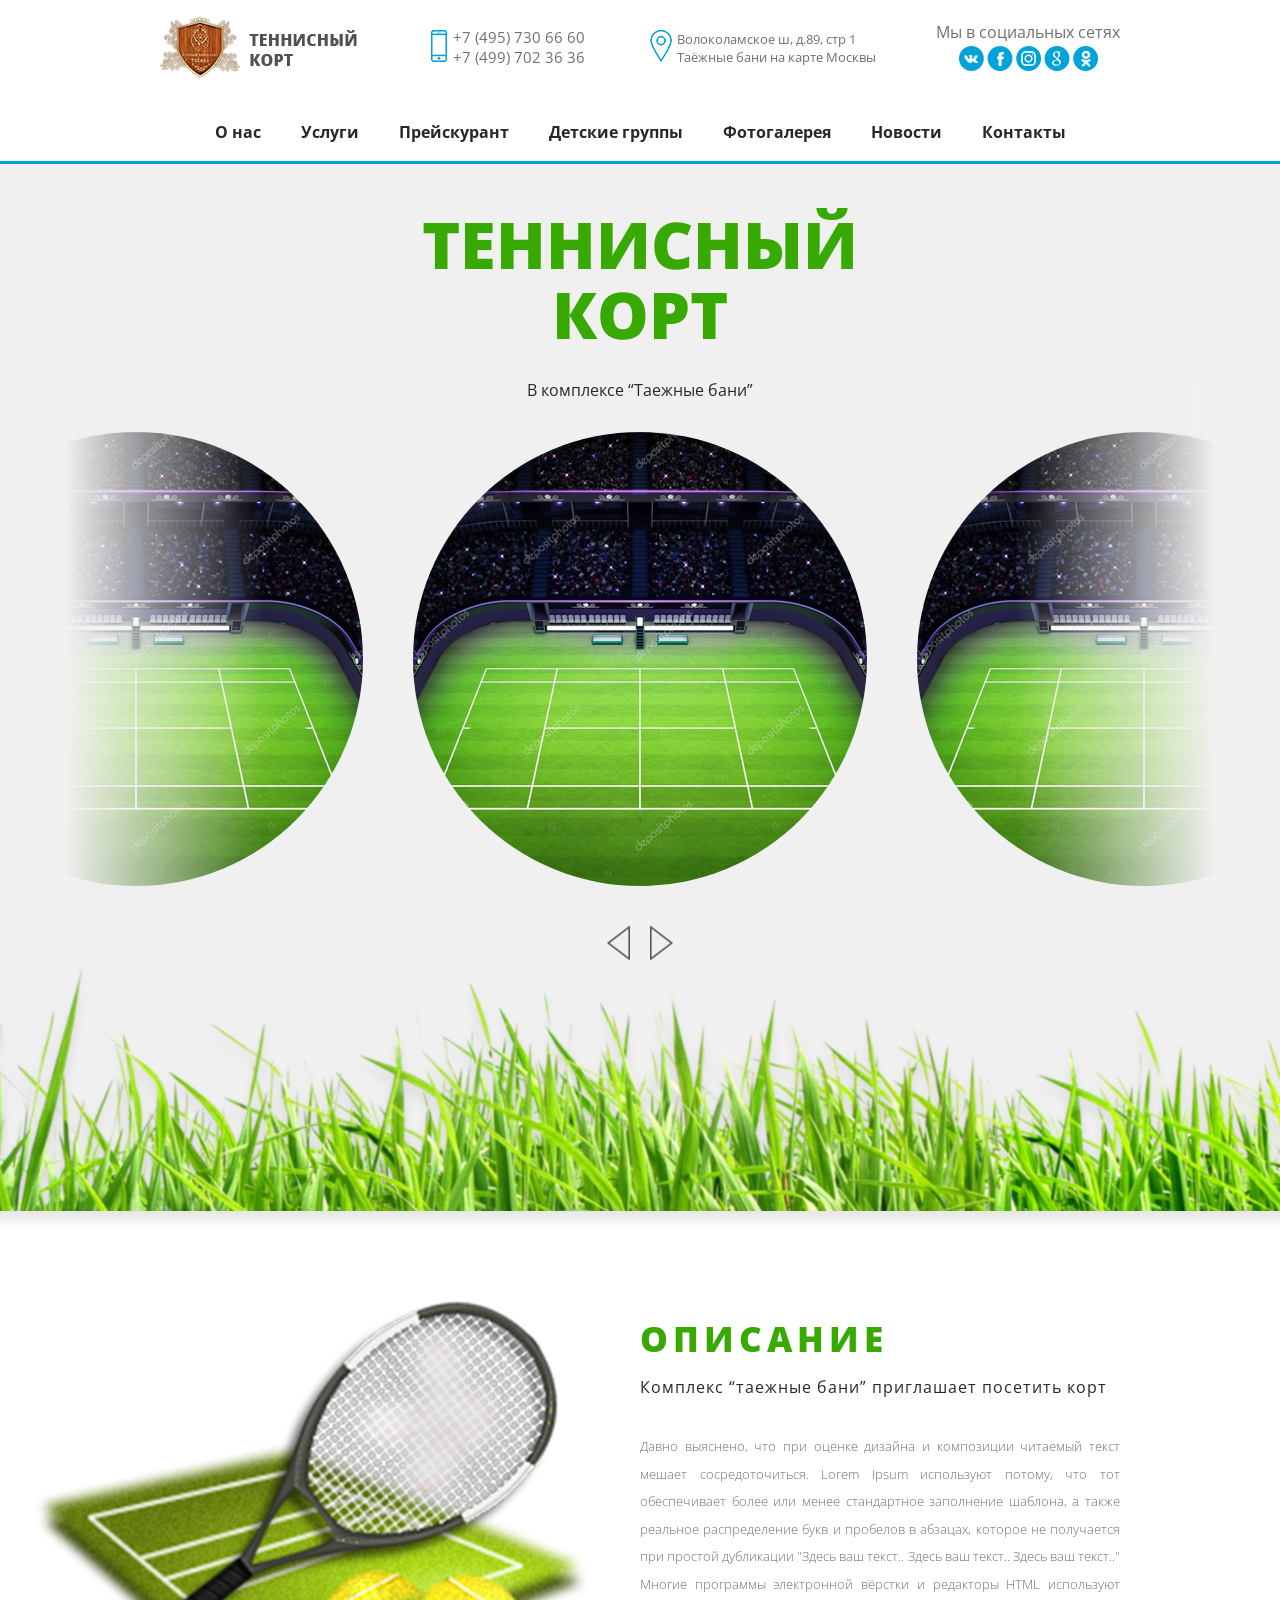
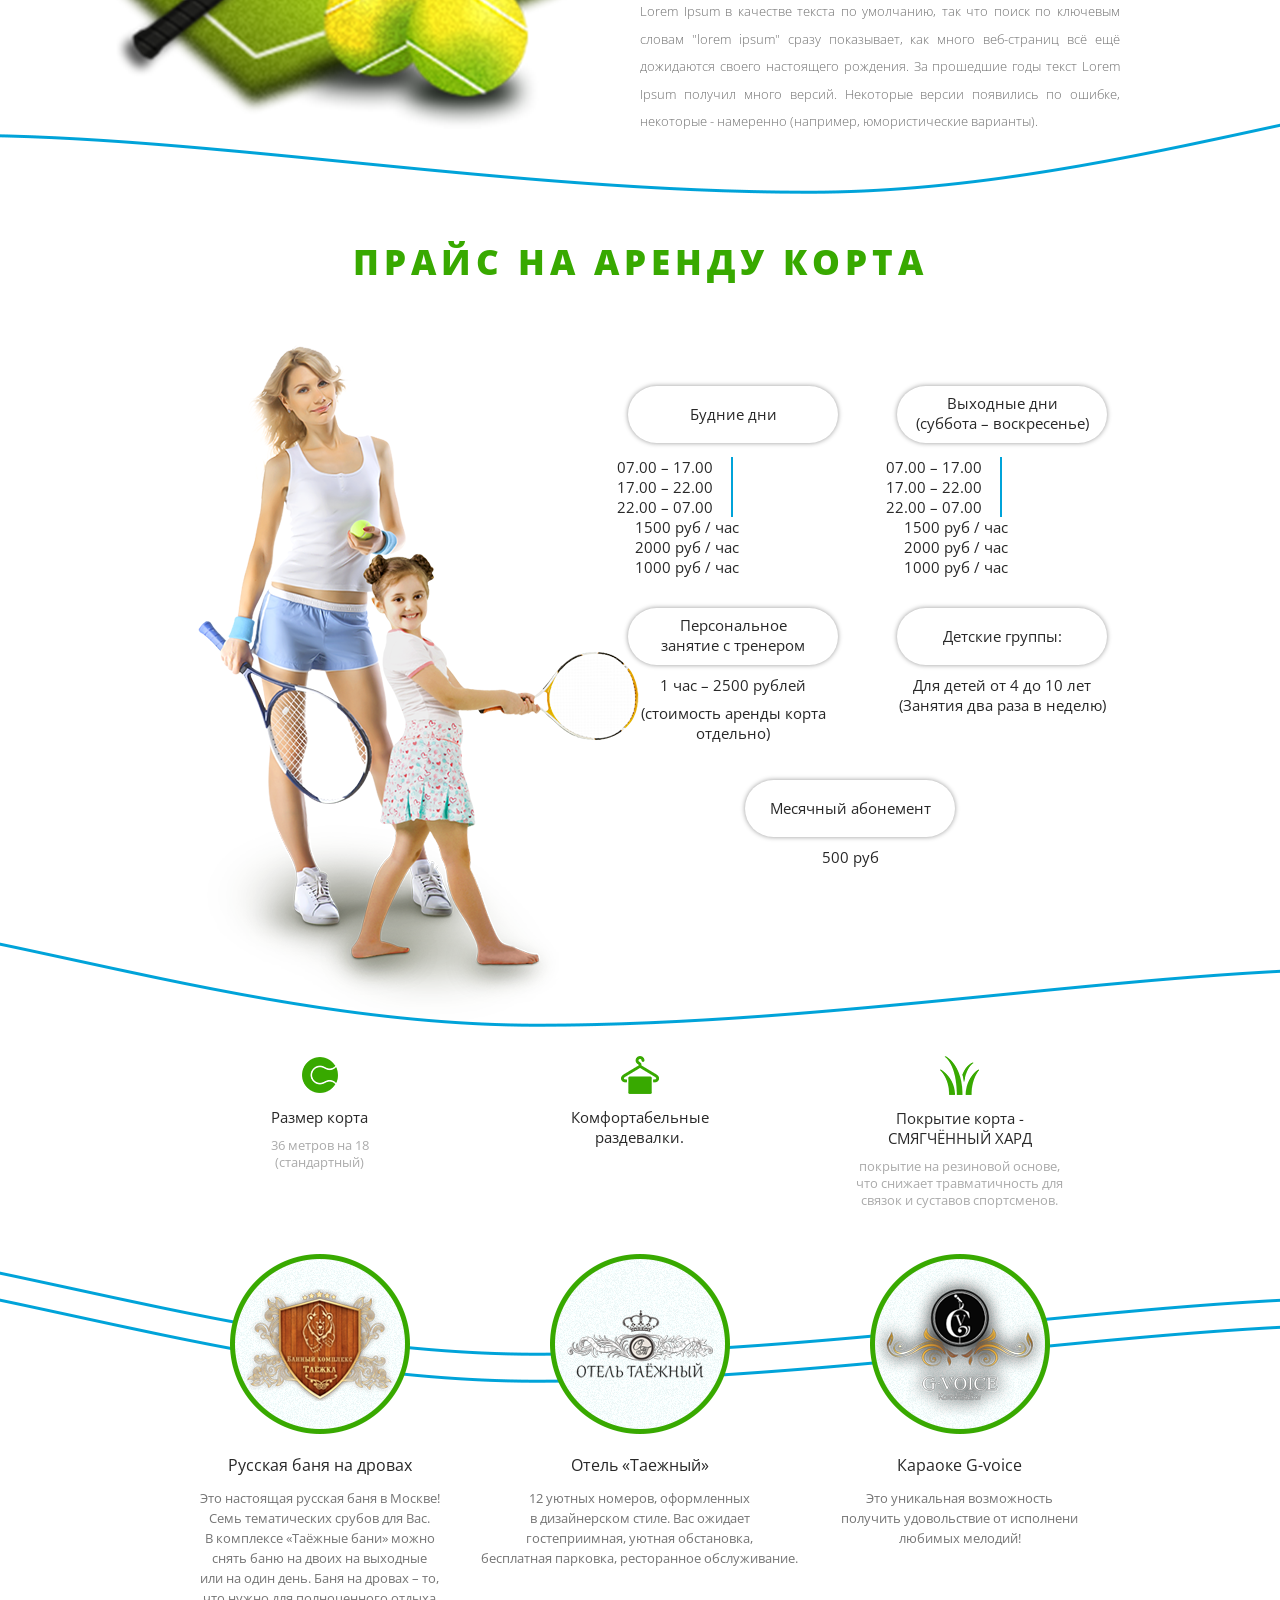
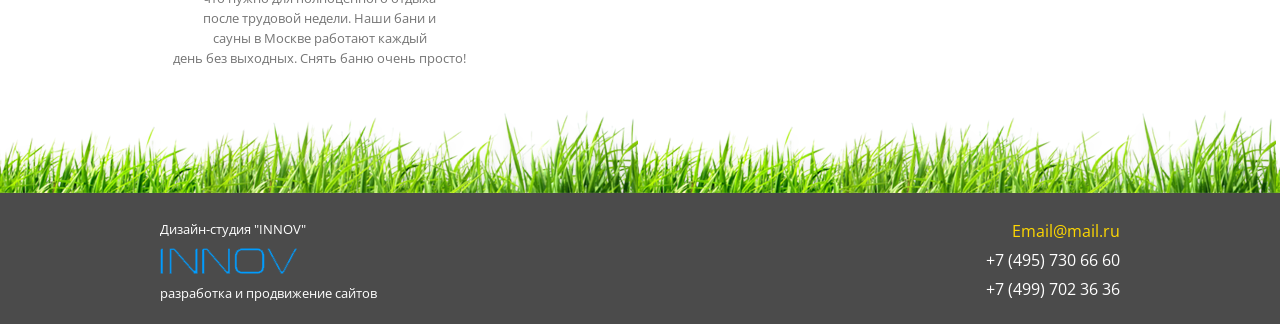
<file: index.html>
<!DOCTYPE html>
<html lang="ru">
	<head>
		<meta charset="UTF-8" />
		<title>Title</title>
		<meta name="viewport" content="width=device-width, initial-scale=1, maximum-scale=1, user-scalable=no" />

		<link href="https://fonts.googleapis.com/css?family=Open+Sans:300,400,600,700,800" rel="stylesheet">
		<link rel="stylesheet" href="template/styles/libs.min.css" />
		<link rel="stylesheet" href="template/styles/style.css" />
		<link rel="stylesheet" href="template/styles/responsive.css" />
		<script src="template/scripts/libs.min.js"></script>
		<script src="template/scripts/scripts.js"></script>
	</head>
	<body>
		<div class="header">
			<div class="panel">
				<div class="container row">
					<div class="panel__logo logo col"><a href=""><img src="uploads/logo.png" alt=""></a></div>
					<div class="panel__phones phones col">
						<div class="phones__icon col"><i class="icon icon-phone"></i></div>
						<div class="phones__content col">
							<p><a href="">+7 (495) 730 66 60</a></p>
							<p><a href="">+7 (499) 702 36 36</a></p>
						</div>
					</div>
					<div class="panel__address address col">
						<div class="address__icon col"><i class="icon icon-marker"></i></div>
						<div class="address__content col">
							<p>Волоколамское ш, д.89, стр 1 <br />Таёжные бани на карте Москвы</p>
						</div>
					</div>
					<div class="panel__socials socials col">
						<div class="socials__title">Мы в социальных сетях</div>
						<ul class="li_reset li_line">
							<li><a href="" class="socials__vk"><i class="icon icon-vk"></i></a></li>
							<li><a href="" class="socials__facebook"><i class="icon icon-facebook"></i></a></li>
							<li><a href="" class="socials__instagram"><i class="icon icon-instagram"></i></a></li>
							<li><a href="" class="socials__google"><i class="icon icon-google"></i></a></li>
							<li><a href="" class="socials__ok"><i class="icon icon-ok"></i></a></li>
						</ul>
					</div>
				</div>
			</div>
			<div class="nav">
				<div class="container">
					<ul class="li_reset li_line">
						<li><a href="">О нас</a></li>
						<li><a href="">Услуги</a></li>
						<li><a href="">Прейскурант</a></li>
						<li><a href="">Детские группы</a></li>
						<li><a href="">Фотогалерея</a></li>
						<li><a href="">Новости</a></li>
						<li><a href="">Контакты</a></li>
					</ul>
				</div>
			</div>
			<div class="slider">
				<div class="container">
					<div class="slider__title title">Теннисный <br />корт</div>
					<div class="slider__list">
						<div class="slider__item">
							<div class="slider__subtitle"><span>В комплексе “Таежные бани”</span></div>
							<div class="slider__img"><img src="uploads/courts/1.png" alt=""></div>
						</div>
						<div class="slider__item">
							<div class="slider__subtitle"><span>В комплексе “Таежные бани”</span></div>
							<div class="slider__img"><img src="uploads/courts/1.png" alt=""></div>
						</div>
						<div class="slider__item">
							<div class="slider__subtitle"><span>В комплексе “Таежные бани”</span></div>
							<div class="slider__img"><img src="uploads/courts/1.png" alt=""></div>
						</div>
						<div class="slider__item">
							<div class="slider__subtitle"><span>В комплексе “Таежные бани”</span></div>
							<div class="slider__img"><img src="uploads/courts/1.png" alt=""></div>
						</div>
					</div>
					<div class="slider__nav"></div>
				</div>
			</div>
		</div>
		<div class="main">
			<div class="about">
				<div class="container row">
					<div class="about__img col"><img src="uploads/other/court.png" alt=""></div>
					<div class="about__content col">
						<div class="about__title subtitle">Описание</div>
						<div class="about__desc">Комплекс “таежные бани” приглашает посетить корт</div>
						<div class="about__text">Давно выяснено, что при оценке дизайна и композиции читаемый текст мешает сосредоточиться. Lorem Ipsum используют потому, что тот обеспечивает более или менее стандартное заполнение шаблона, а также реальное распределение букв и пробелов в абзацах, которое не получается при простой дубликации "Здесь ваш текст.. Здесь ваш текст.. Здесь ваш текст.." Многие программы электронной вёрстки и редакторы HTML используют Lorem Ipsum в качестве текста по умолчанию, так что поиск по ключевым словам "lorem ipsum" сразу показывает, как много веб-страниц всё ещё дожидаются своего настоящего рождения. За прошедшие годы текст Lorem Ipsum получил много версий. Некоторые версии появились по ошибке, некоторые - намеренно (например, юмористические варианты).</div>
					</div>
				</div>
			</div>
			<div class="price">
				<div class="container">
					<div class="price__title subtitle">прайс на аренду корта</div>
					<div class="row">
						<div class="price__img col"><img src="uploads/other/mom-daughter.png" alt=""></div>
						<div class="price__content col">
							<div class="price__table">
								<table>
									<tbody>
										<tr>
											<td>
												<div class="price__subtitle"><span>Будние дни</span></div>
												<div class="price__cols row">
													<div class="col">
														<p>07.00 – 17.00</p>
														<p>17.00 – 22.00</p>
														<p>22.00 – 07.00</p>
													</div>
													<div class="col">
														<p>1500 руб / час</p>
														<p>2000 руб / час</p>
														<p>1000 руб / час</p>
													</div>
												</div>
											</td>
											<td>
												<div class="price__subtitle">Выходные дни <br />(суббота – воскресенье)</div>
												<div class="price__cols row">
													<div class="col">
														<p>07.00 – 17.00</p>
														<p>17.00 – 22.00</p>
														<p>22.00 – 07.00</p>
													</div>
													<div class="col">
														<p>1500 руб / час</p>
														<p>2000 руб / час</p>
														<p>1000 руб / час</p>
													</div>
												</div>
											</td>
										</tr>
										<tr>
											<td>
												<div class="price__subtitle">Персональное <br />занятие с тренером</div>
												<div class="price__text">
													<p>1 час – 2500 рублей </p>
													<p>(стоимость аренды корта <br />отдельно)</p>
												</div>
											</td>
											<td>
												<div class="price__subtitle"><span>Детские группы:</span></div>
												<div class="price__text">
													<p>Для детей от 4 до 10 лет <br />(Занятия два раза в неделю)</p>
												</div>
											</td>
										</tr>
										<tr>
											<td colspan="2">
												<div class="price__subtitle"><span>Месячный абонемент</span></div>
												<div class="price__text">
													<p>500 руб</p>
												</div>
											</td>
										</tr>
									</tbody>
								</table>
							</div>
						</div>
					</div>
				</div>
			</div>
			<div class="icons">
				<div class="container row w3">
					<div class="icons__item col">
						<div class="icons__img"><img src="uploads/icons/1.png" alt=""></div>
						<div class="icons__title">Размер корта</div>
						<div class="icons__text">36 метров на 18 <br />(стандартный)</div>
					</div>
					<div class="icons__item col">
						<div class="icons__img"><img src="uploads/icons/2.png" alt=""></div>
						<div class="icons__title">Комфортабельные <br />раздевалки.</div>
						<div class="icons__text"></div>
					</div>
					<div class="icons__item col">
						<div class="icons__img"><img src="uploads/icons/3.png" alt=""></div>
						<div class="icons__title">Покрытие корта - <br />СМЯГЧЁННЫЙ ХАРД</div>
						<div class="icons__text">покрытие на резиновой основе, <br />что снижает травматичность для <br />связок и суставов спортсменов.</div>
					</div>
				</div>
			</div>
			<div class="logos">
				<div class="container row w3">
					<div class="logos__item col">
						<div class="logos__img"><a href="" target="_blank"><img src="uploads/logos/1.png" alt=""></a></div>
						<div class="logos__title">Русская баня на дровах</div>
						<div class="logos__text">Это настоящая русская баня в Москве! <br />Семь тематических срубов для Вас. <br />В комплексе «Таёжные бани» можно <br />снять баню на двоих на выходные <br />или на один день. Баня на дровах – то, <br />что нужно для полноценного отдыха <br />после трудовой недели. Наши бани и <br />сауны в Москве работают каждый <br />день без выходных. Снять баню очень просто!</div>
					</div>
					<div class="logos__item col">
						<div class="logos__img"><a href="" target="_blank"><img src="uploads/logos/2.png" alt=""></a></div>
						<div class="logos__title">Отель «Таежный»</div>
						<div class="logos__text">12 уютных номеров, оформленных <br />в дизайнерском стиле. Вас ожидает <br />гостеприимная, уютная обстановка, <br />бесплатная парковка, ресторанное обслуживание.</div>
					</div>
					<div class="logos__item col">
						<div class="logos__img"><a href="" target="_blank"><img src="uploads/logos/3.png" alt=""></a></div>
						<div class="logos__title">Караоке G-voice</div>
						<div class="logos__text">Это уникальная возможность <br />получить удовольствие от исполнени <br />любимых мелодий!</div>
					</div>
				</div>
			</div>
		</div>
		<div class="footer">
			<div class="container row">
				<div class="footer__dev dev col">
					<p>Дизайн-студия <a href="">"INNOV"</a></p>
					<p><img src="uploads/logos/innov.png" alt=""></p>
					<p><a href="">разработка и продвижение сайтов</a></p>
				</div>
				<div class="footer__counters col"></div>
				<div class="footer__contacts col">
					<p class="foooter__email"><a href="">Email@mail.ru</a></p>
					<p class="foooter__phone"><a href="">+7 (495) 730 66 60</a></p>
					<p class="foooter__phone"><a href="">+7 (499) 702 36 36</a></p>
				</div>
			</div>
		</div>
	</body>
</html>
</file>
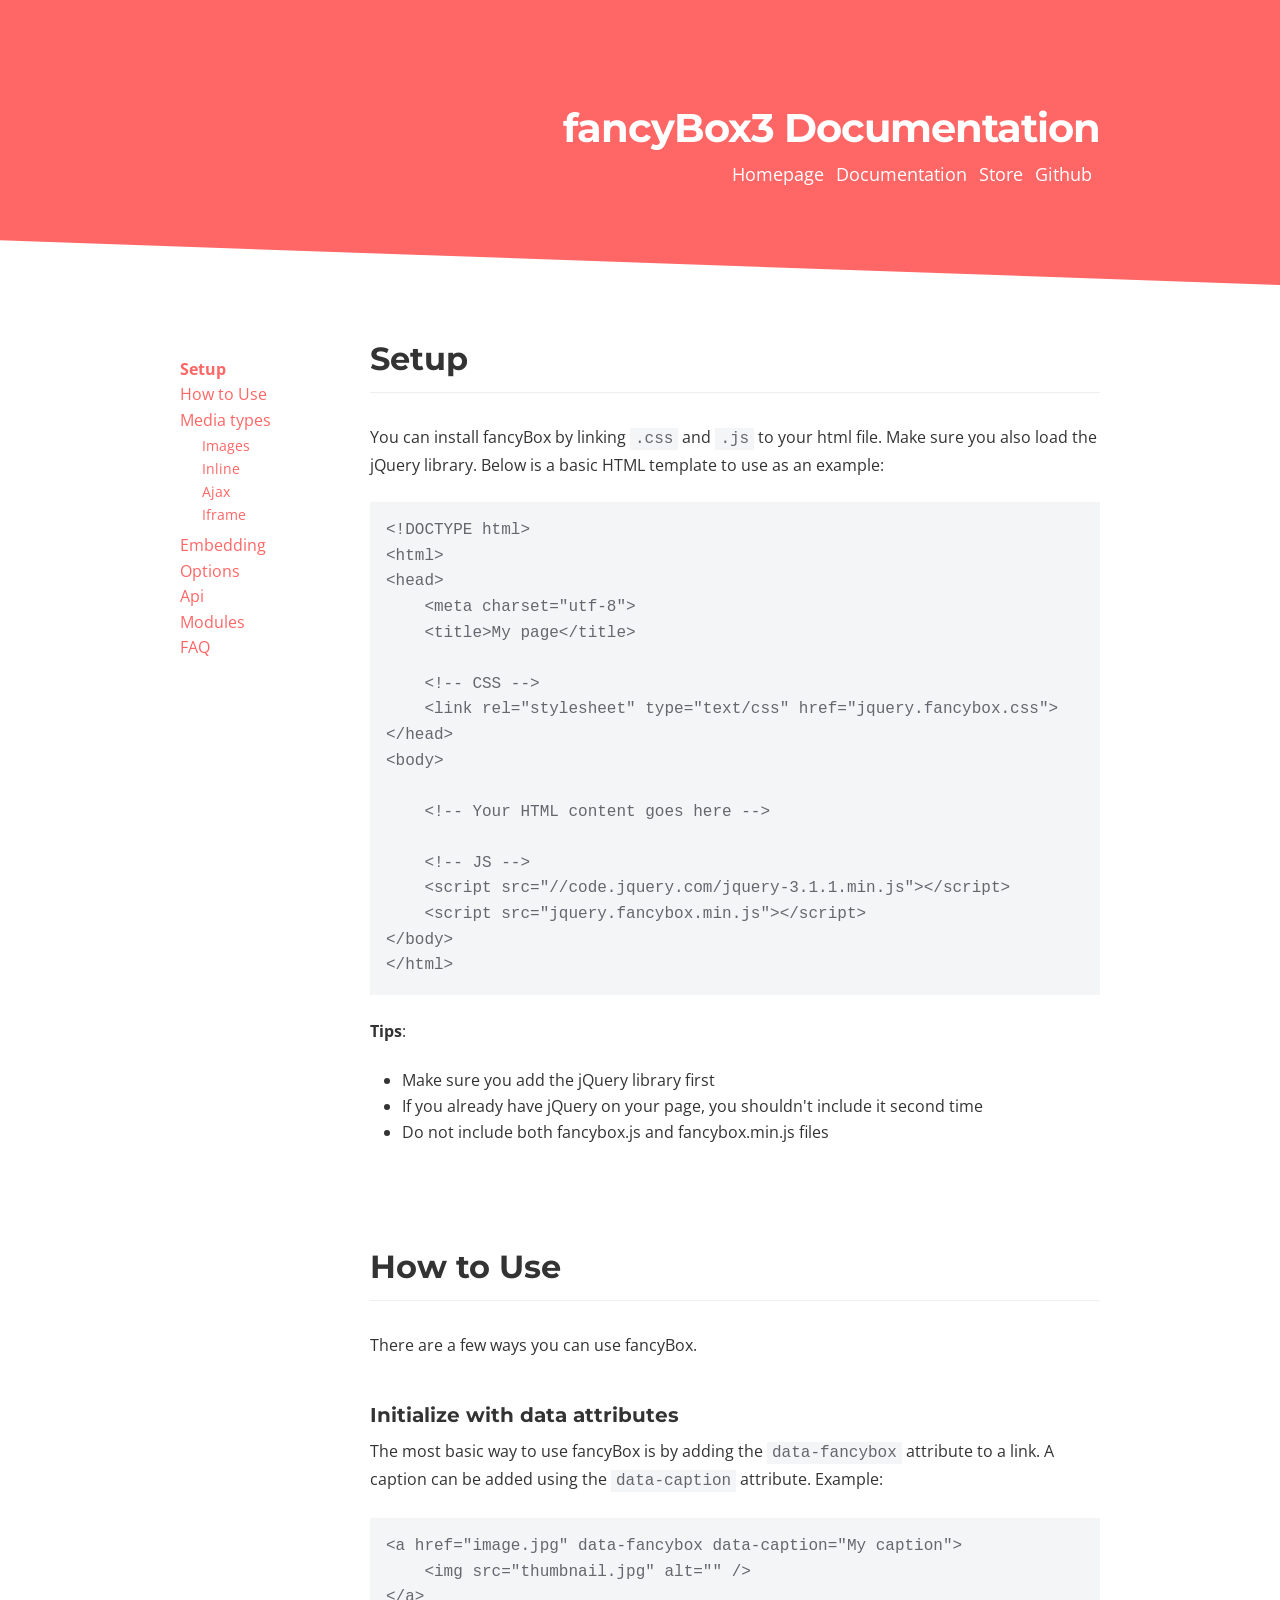
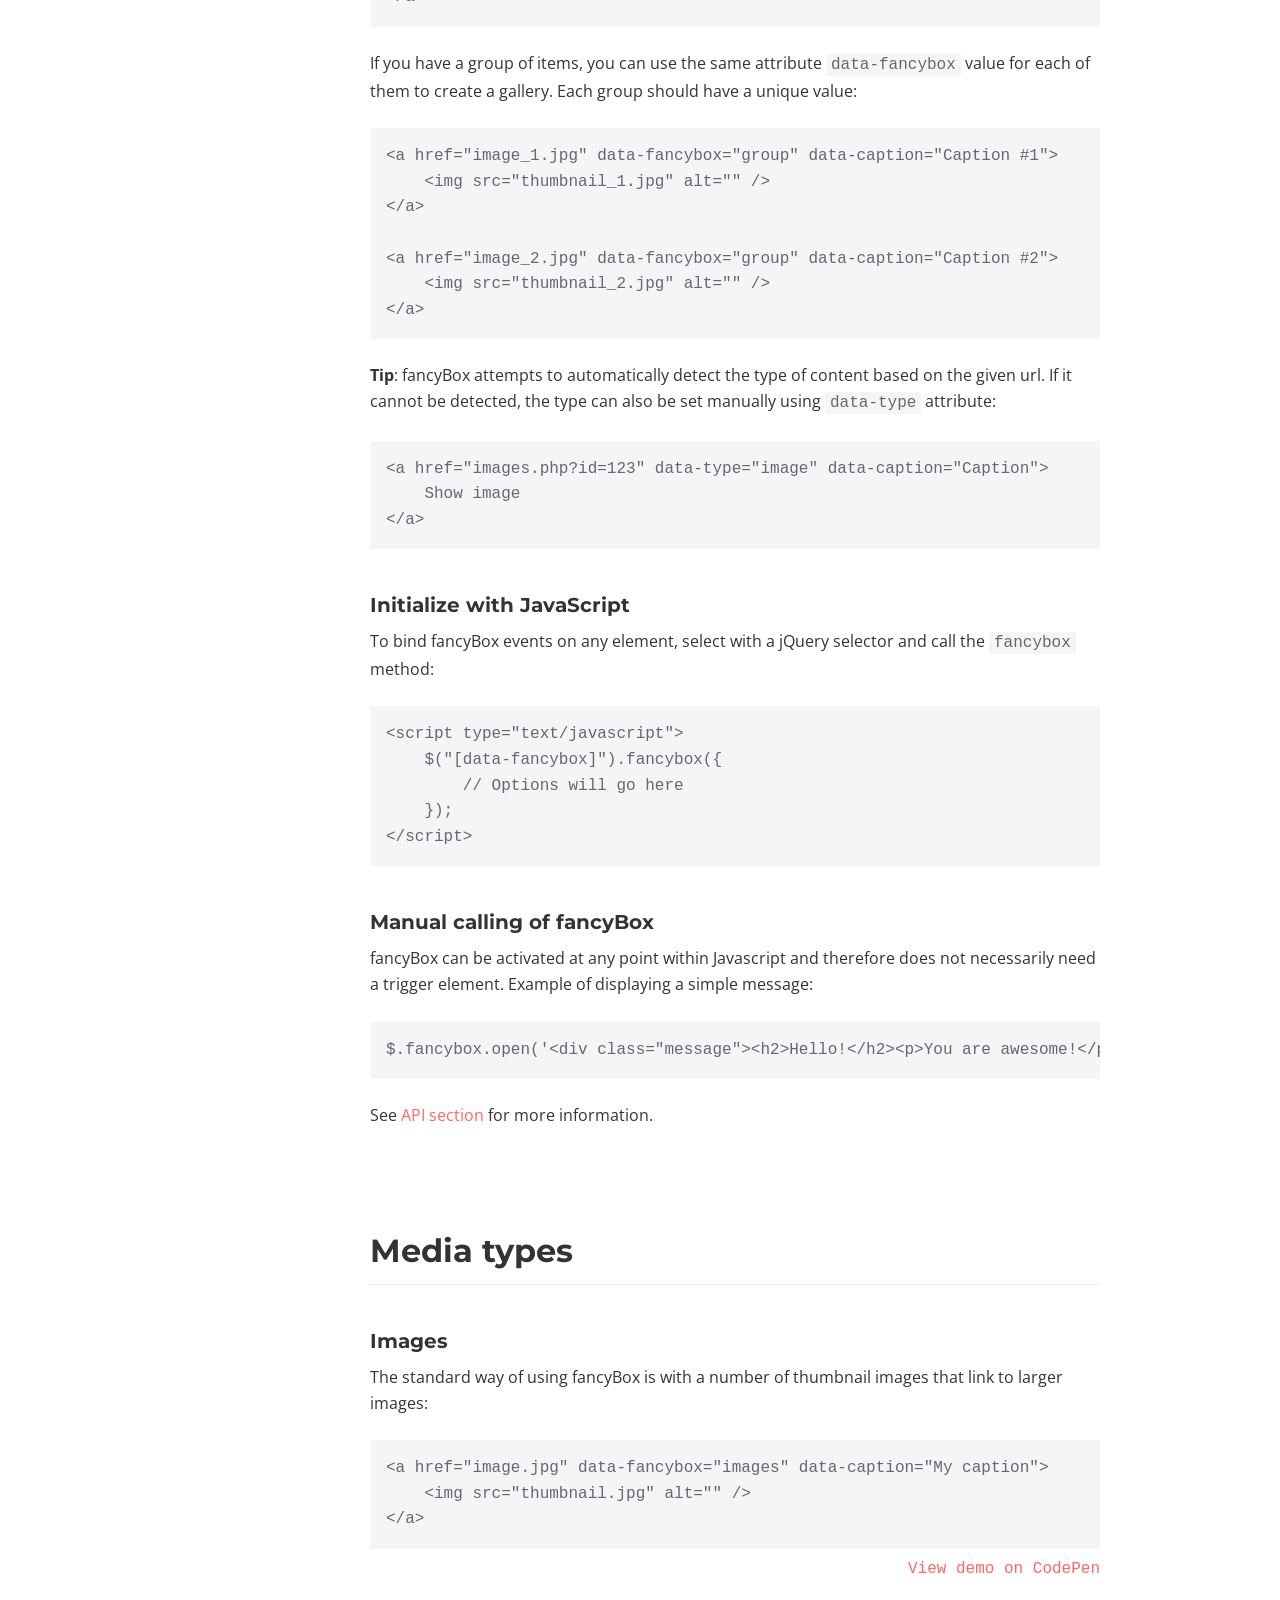
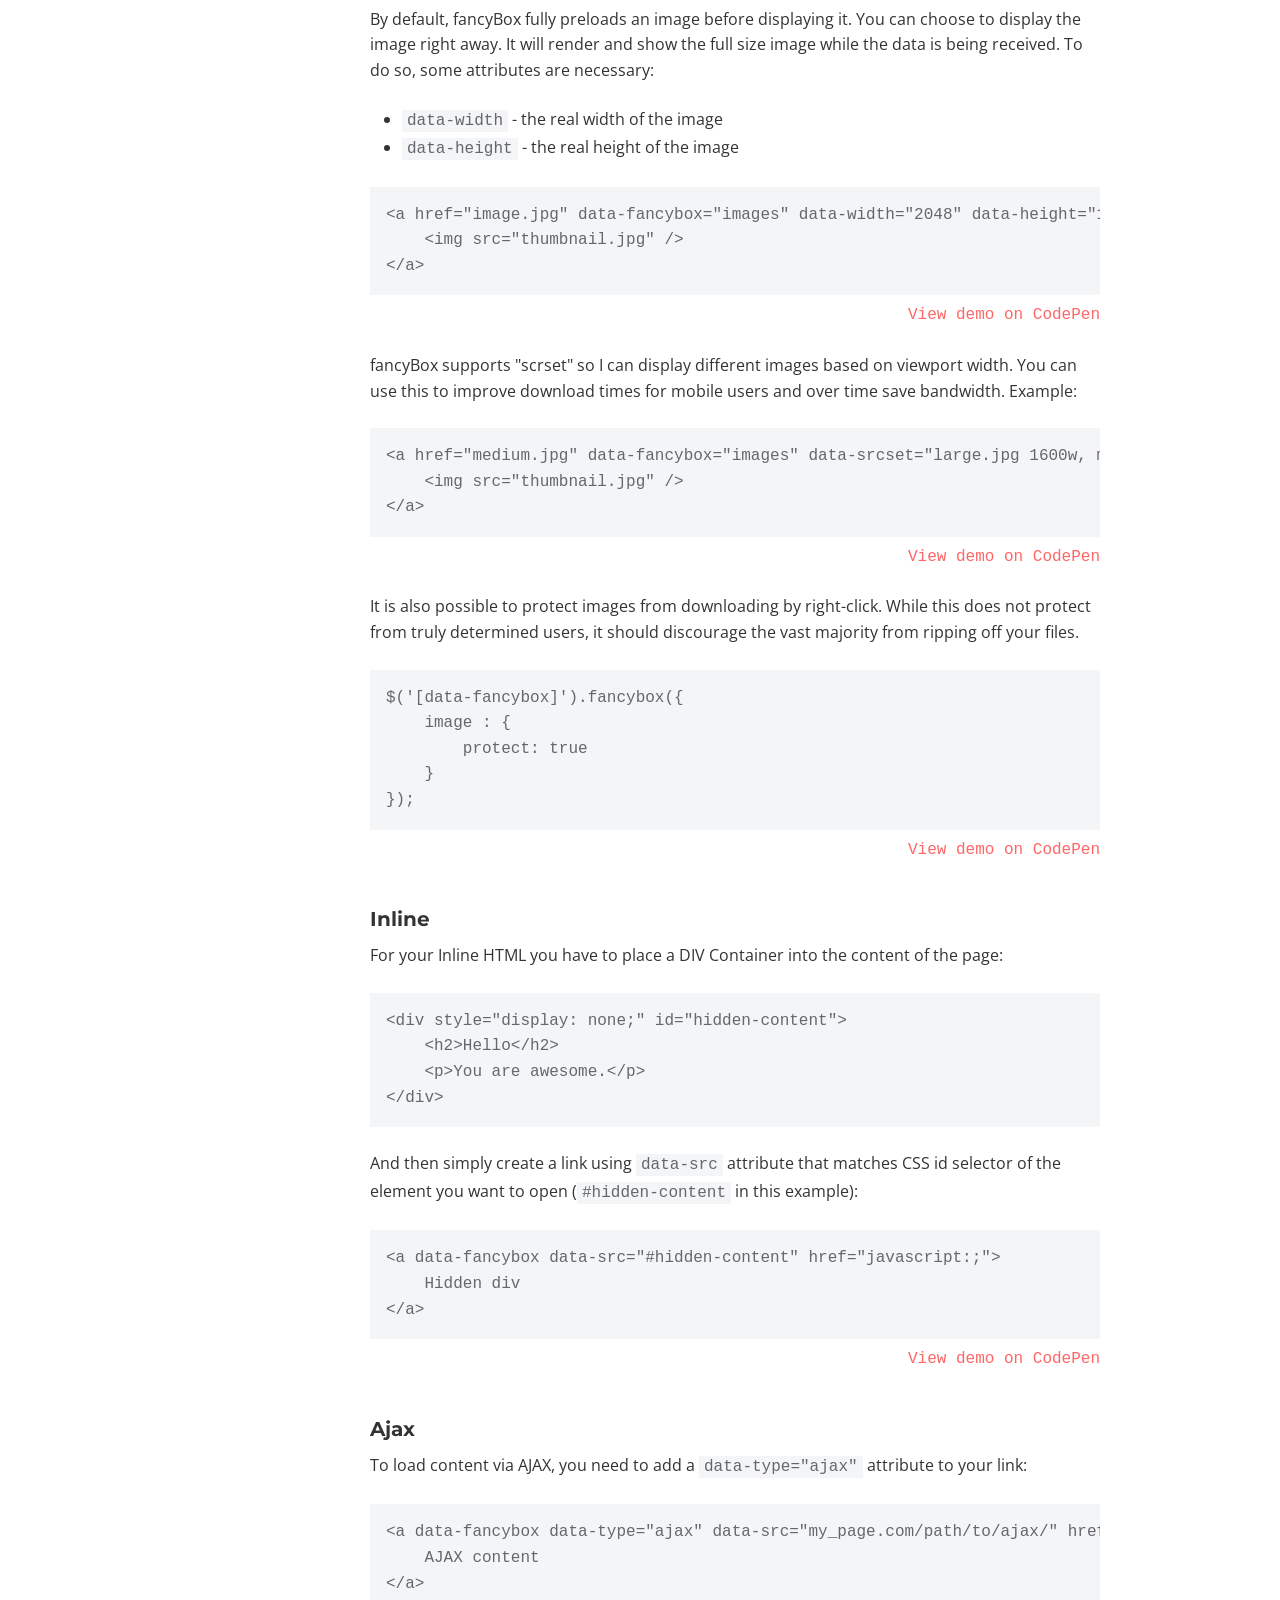
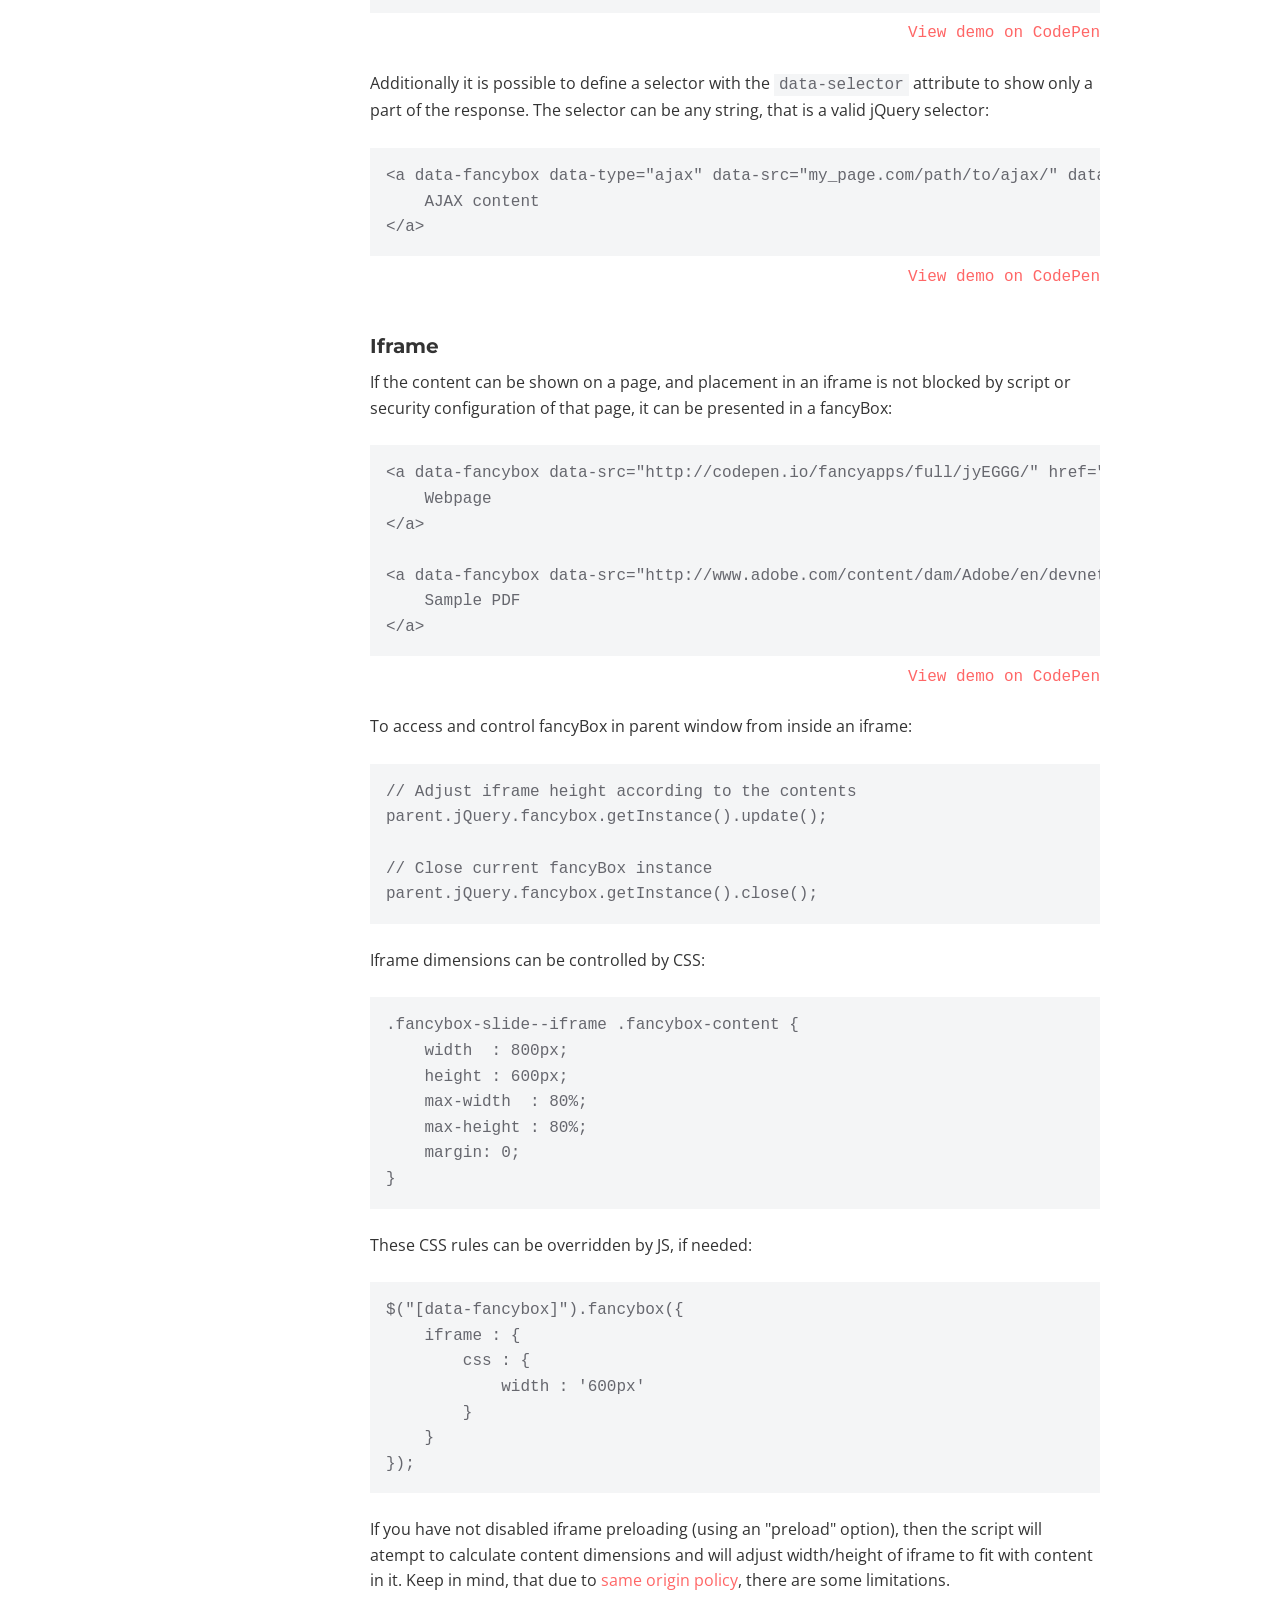
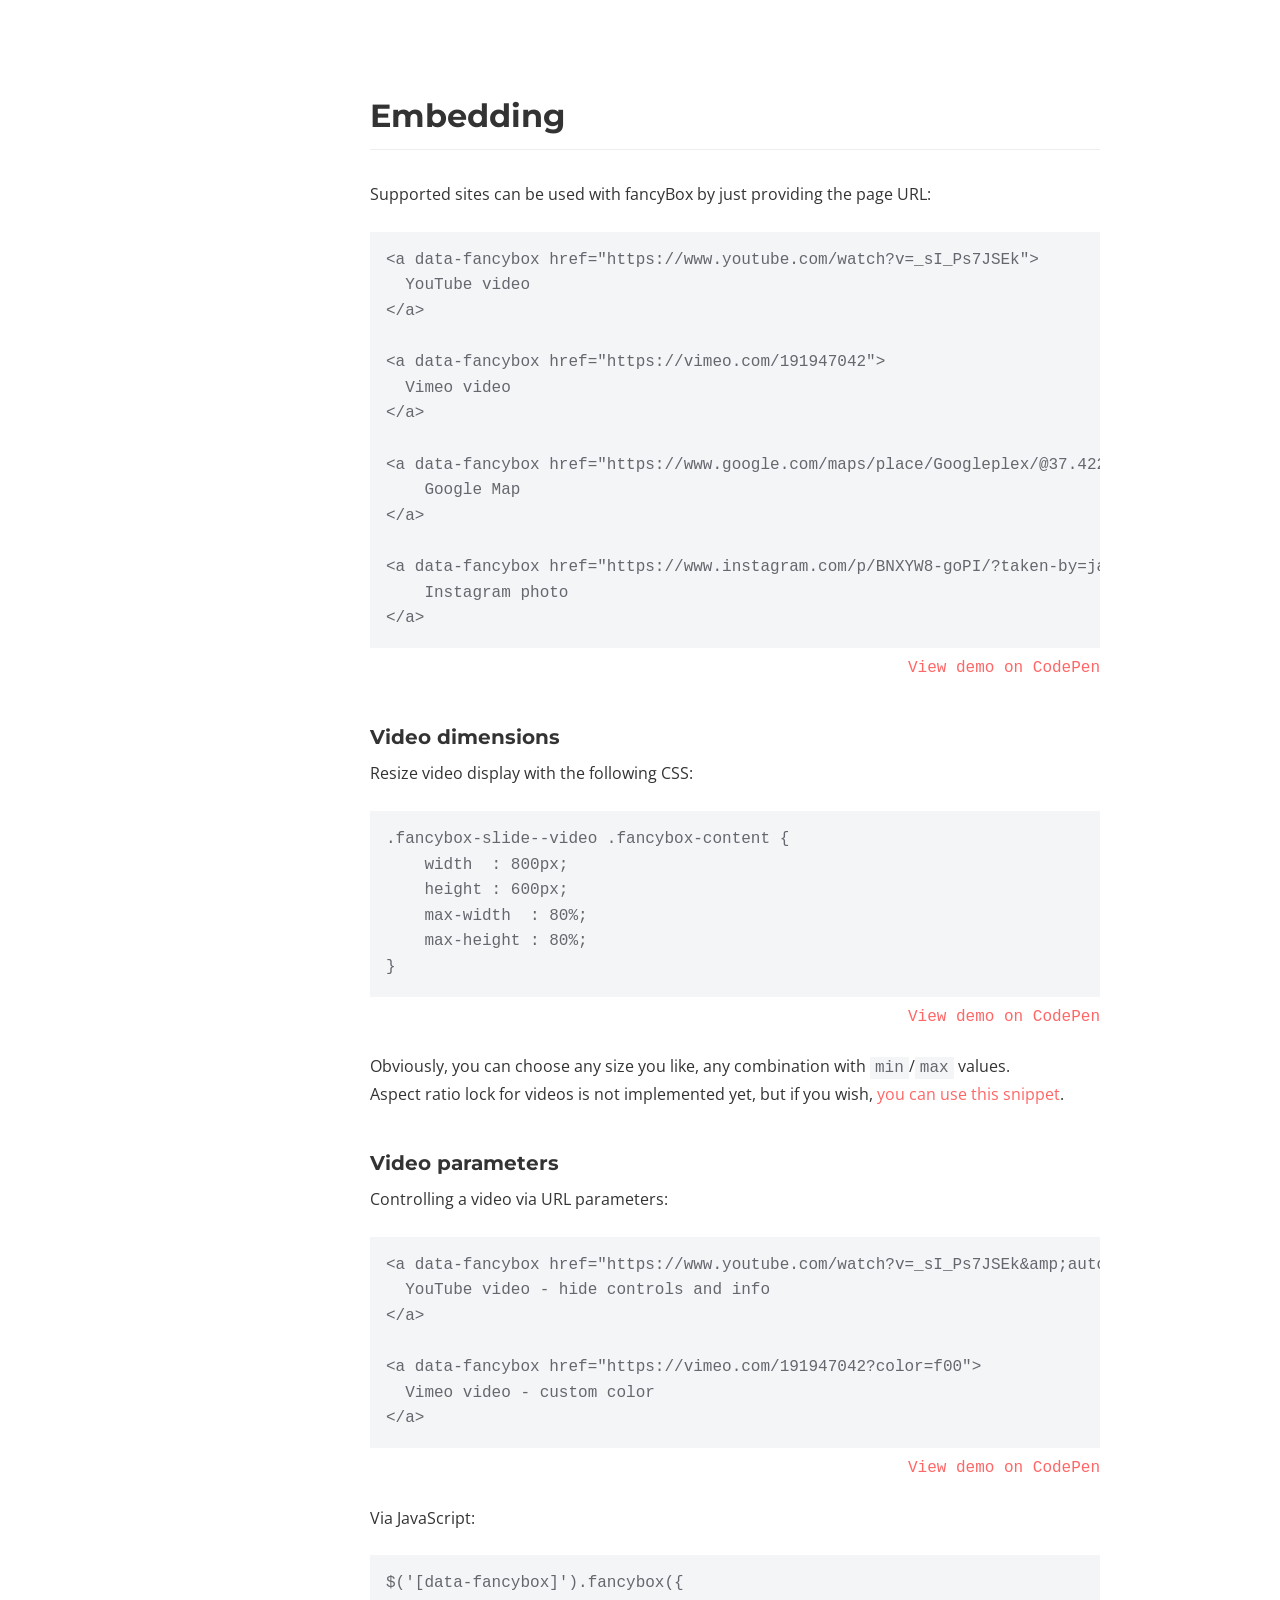
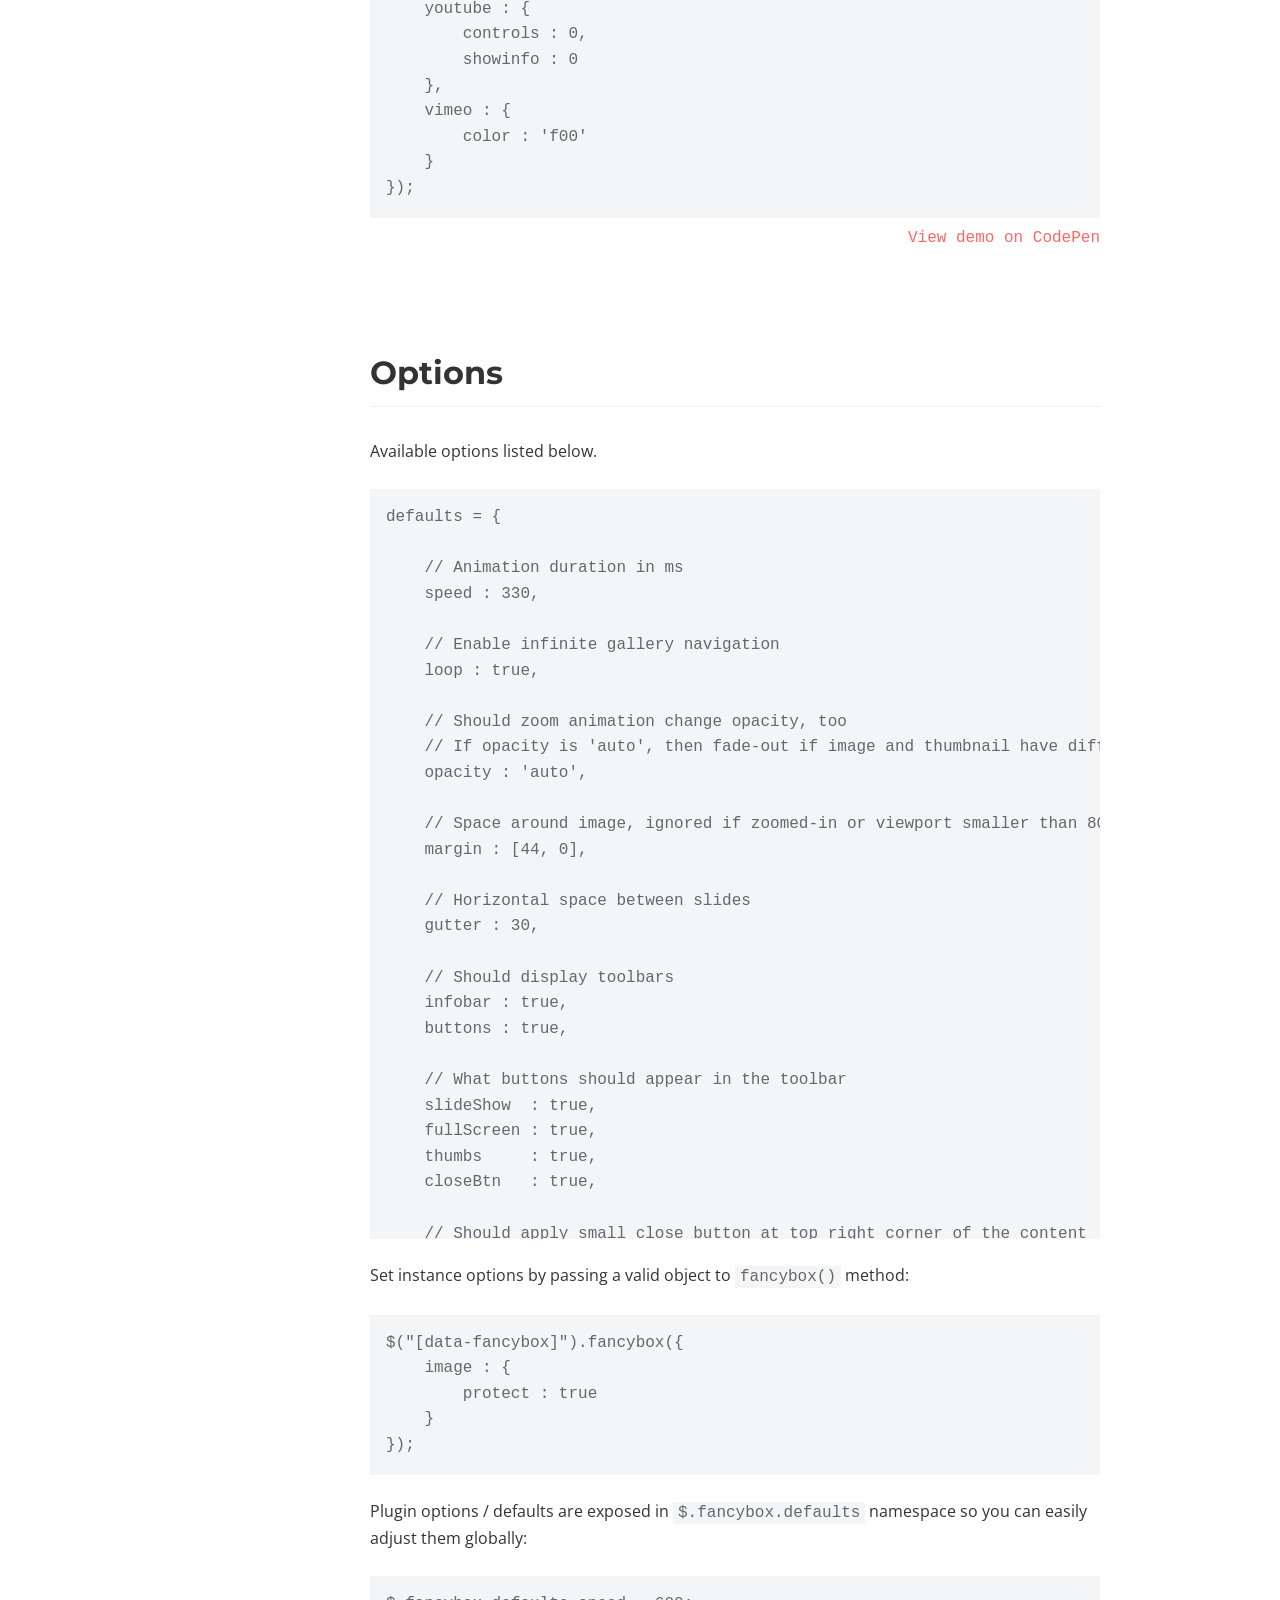
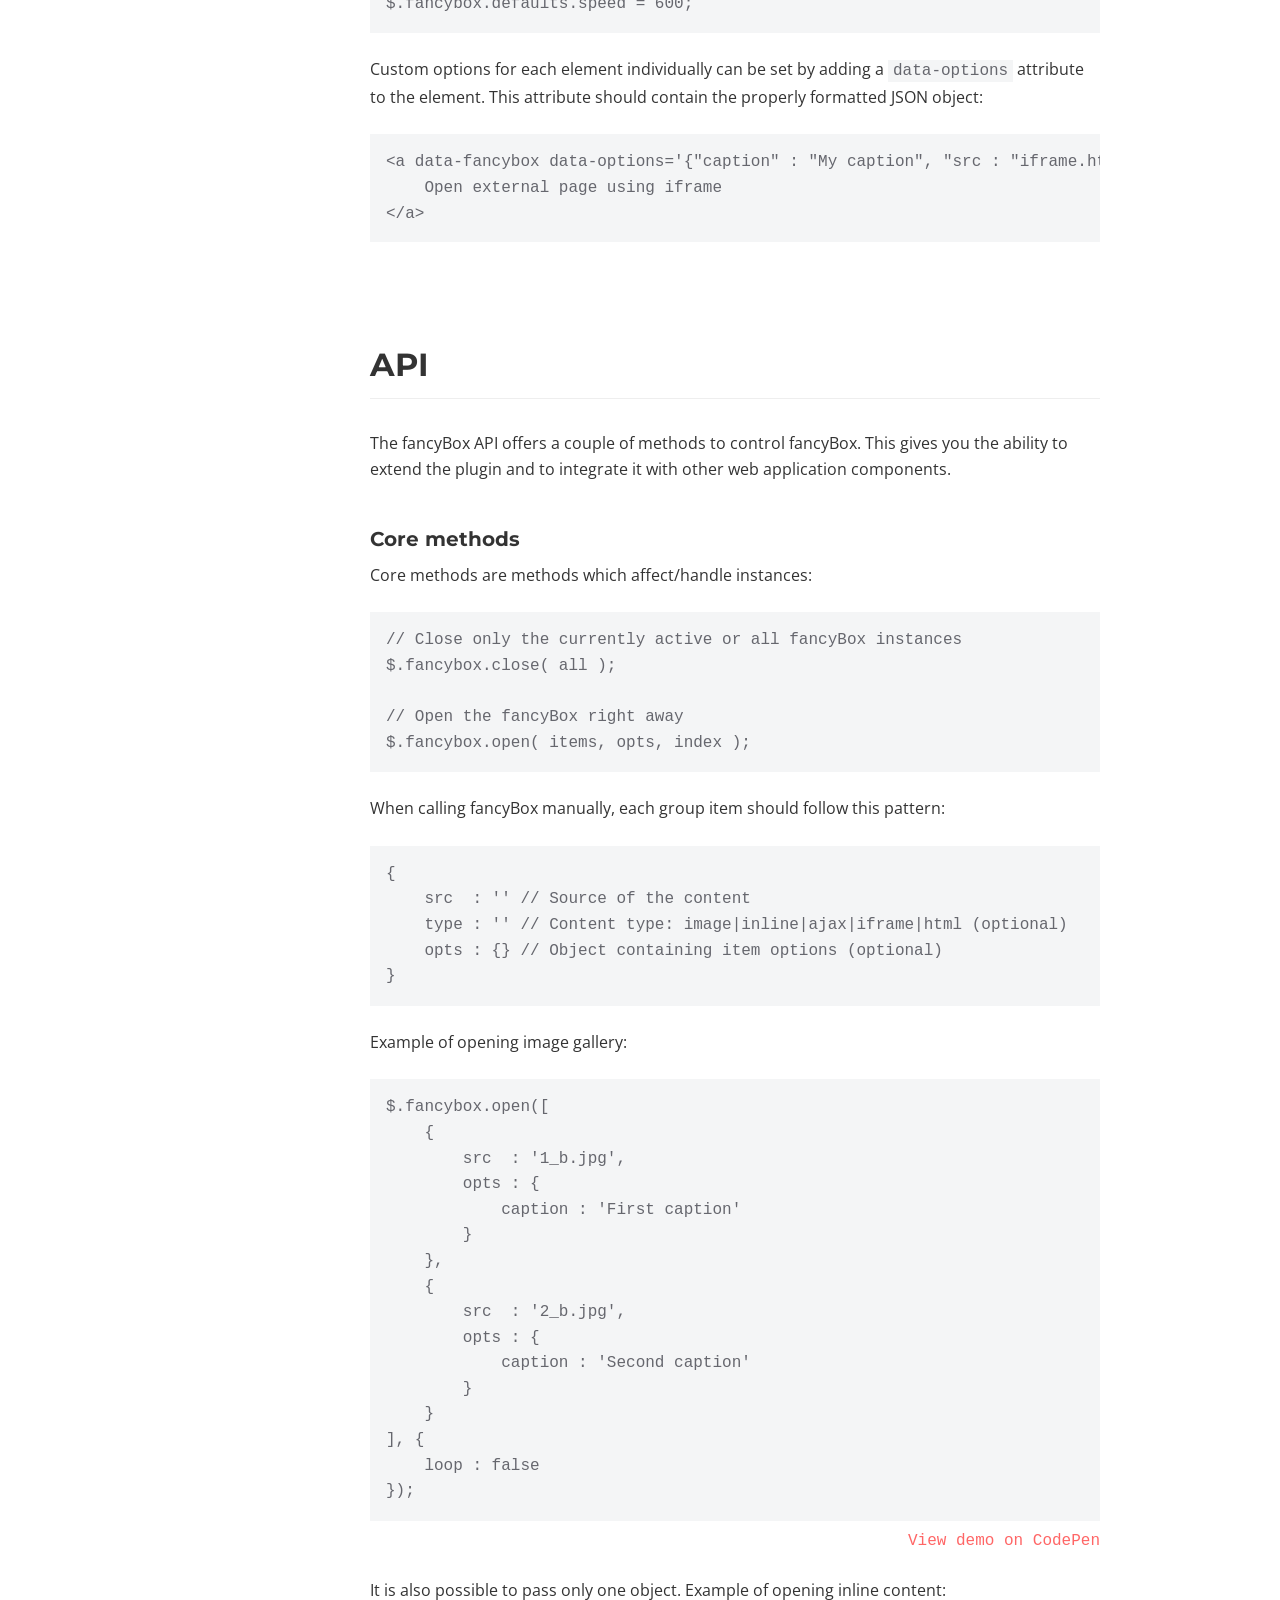
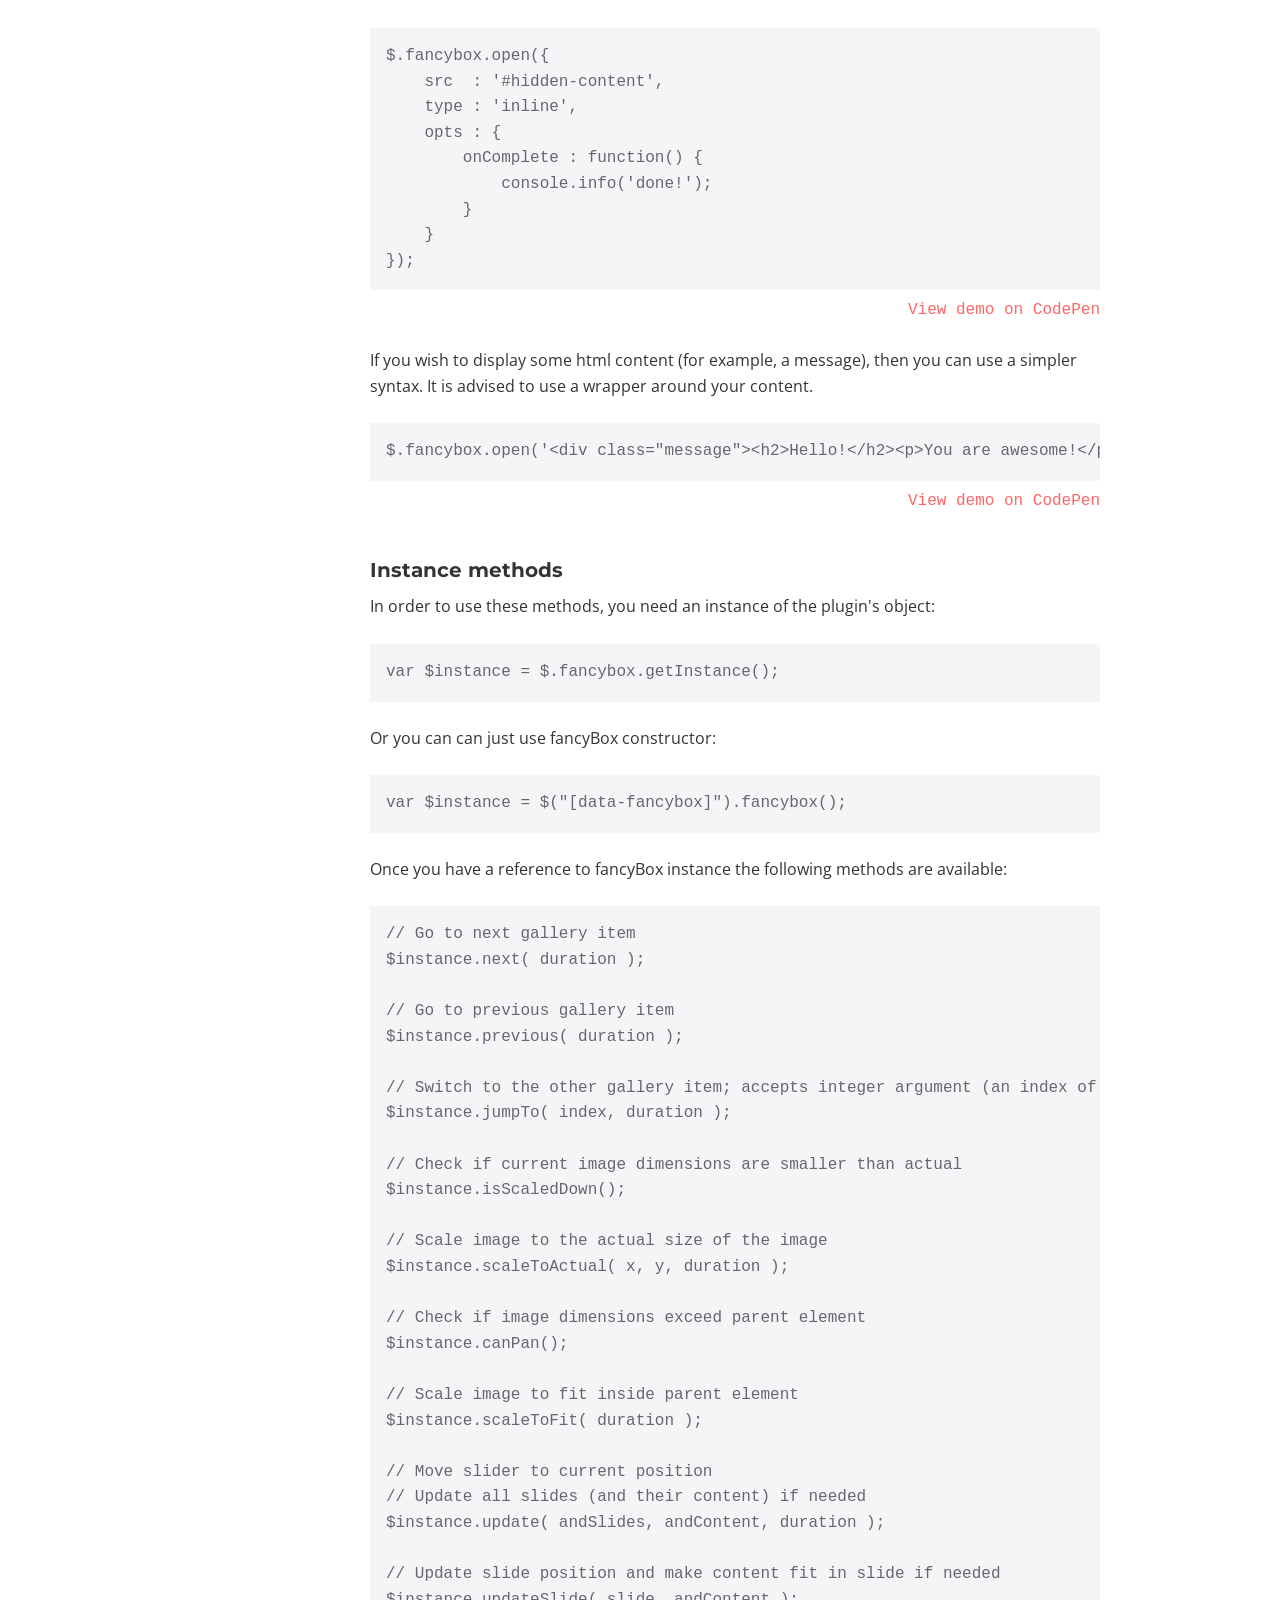
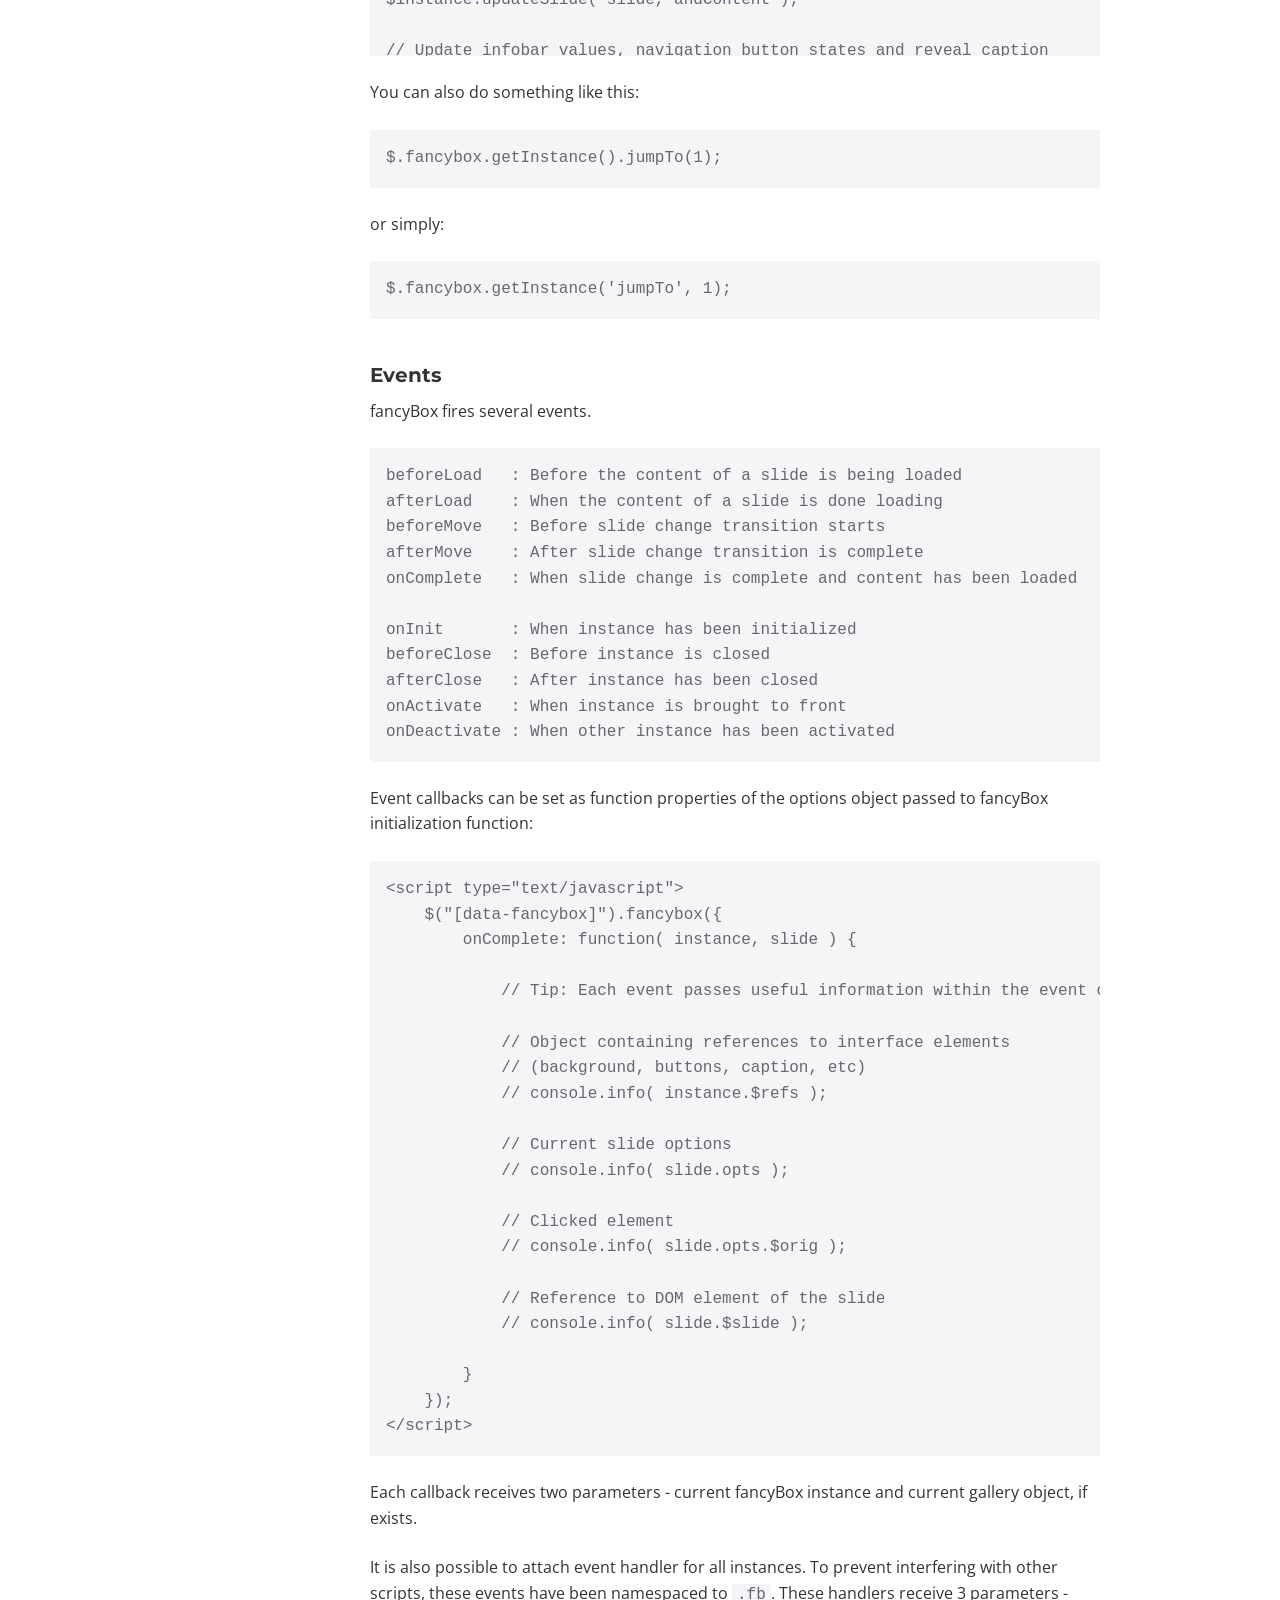
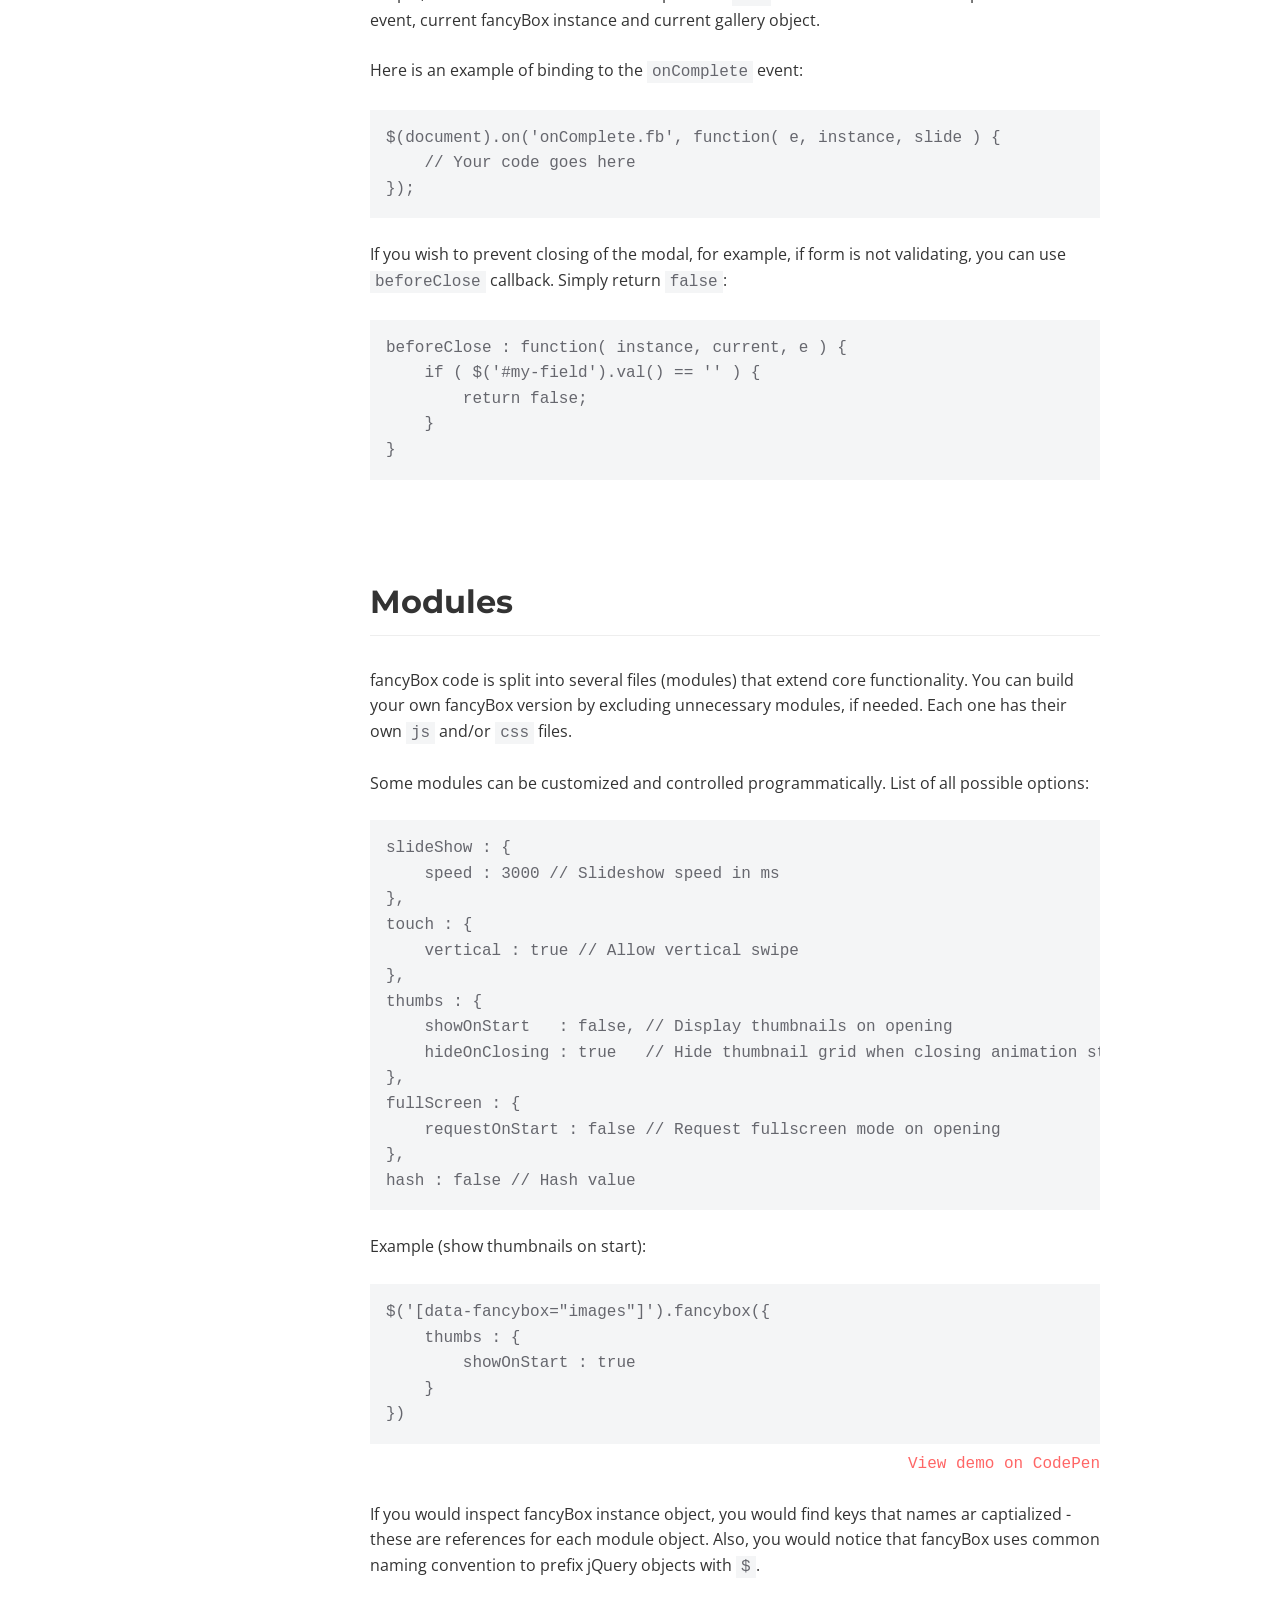
<file: template/libs/fancybox/docs/index.html>
<!doctype html>
<html>
<head>
	<title>fancyBox - touch enabled, responsive and fully customizable lightbox script</title>

	<meta name="viewport" content="user-scalable=no, width=device-width, initial-scale=1.0, maximum-scale=1.0">
	<meta content="text/html;charset=utf-8" http-equiv="Content-Type">

	<link href="https://fonts.googleapis.com/css?family=Montserrat:400,700|Open+Sans:400,700" rel="stylesheet" />

	<script src="//code.jquery.com/jquery-3.1.1.min.js"></script>

	<style>
		/* Reset */

		html, body, div, span, applet, object, iframe, h1, h2, h3, h4, h5, h6, p, blockquote, pre, a, abbr, acronym, address, big, cite, code, del, dfn, em, img, ins, kbd, q, s, samp, small, strike, strong, sub, sup, tt, var, b, u, i, center, dl, dt, dd, ol, ul, li, fieldset, form, label, legend, table, caption, tbody, tfoot, thead, tr, th, td, article, aside, canvas, details, embed, figure, figcaption, footer, header, hgroup, menu, nav, output, ruby, section, summary, time, mark, audio, video {
			margin: 0;
			padding: 0;
			border: 0;
			font-size: 100%;
			font: inherit;
			vertical-align: baseline;
		}

		html {
		 	box-sizing: border-box;
		}

		*, *:before, *:after {
		 	box-sizing: inherit;
		}

		article, aside, details, figcaption, figure, footer, header, hgroup, menu, nav, section {
			display: block;
		}

		table {
			border-collapse: collapse;
			border-spacing: 0;
		}

		/* Common styling */

		body {
			-webkit-text-size-adjust: none;
			font-family: 'Open Sans', 'Helvetica Neue', Helvetica, Arial, sans-serif;
			font-size: 16px;
			line-height: 1.6;
			color: #333;
		}

		h1, h2, h3 {
			font-family: 'Montserrat', 'Helvetica Neue', Helvetica, Arial, sans-serif;
			font-weight: 700;
			color: #333;
		}

		a {
			color: #FF6666;
			text-decoration: none;
		}

		a:hover {
			text-decoration: underline;
		}

		a.active {
			font-weight: bold;
		}

		h1, h2, h3 {
		    font-family: 'Montserrat', sans-serif;
		    font-weight: 700;
		    color: #333;
		}

		h1 {
			font-size: 2.5em;
			font-weight: bold;
			letter-spacing: -1px;
		}

		h1 a:hover {
			text-decoration: none;
		}

		h2 {
			margin: 3em 0 1em 0;
			padding-bottom: 0.25em;
			font-size: 2em;
			border-bottom: 1px solid #eee;
		}

		h2:first-of-type {
			margin-top: 0;
		}

		h3 {
			margin-top: 2em;
			font-size: 1.25em;
		}

		b {
			font-weight: 700;
		}

		p {
			margin: 0.5em 0 1.5em 0;
		}

		p:last-child {
			margin-bottom: 0;
		}

		ul {
		    padding-left: 2em;
		    margin: 0.5em 0 1.5em 0;
		}

		pre, code, .demo {
			font-family: Consolas,"Liberation Mono",Courier,monospace;
		}

		pre, code {
			background: #F4F5F6;
			color: #66676E;
		}

		pre {
			padding: 1em;
			margin-bottom: 1.5em;
			overflow: auto;
			max-height: calc(100vh - 150px);
			-moz-tab-size: 4;
			tab-size: 4;
		}

		code {
			padding: 2px 5px;
		}

		pre code {
			padding: 0;
		}

		.demo {
			margin-top: -1em;
			text-align: right;
		}


		/* Layout */

		header {
			position: relative;
			padding: 6em 0 6em 0;
			margin-bottom: 3em;
			background: #FF6666;
			color: #fff;
			text-align: right;
		}

		header:before {
			content: '';
			position: absolute;
			left: 0;
			right: 0;
			top: 100%;
			height: 500px;
			background: #fff;
			-webkit-transform-origin: right;
			    -ms-transform-origin: right;
			       transform-origin: right;
			-webkit-transform: skewY(2deg);
			    -ms-transform: skewY(2deg);
			        transform: skewY(2deg);
		}

		.content {
			position: relative;
			max-width: 1020px;
			margin: 0 auto;
			padding: 0 50px;
		}

		section .content {
			padding-left: 240px;
		}

		footer .content {
			padding: 6em 50px 3em 240px;
		}

		aside {
			position: absolute;
			top: 0;
			left : 50px;
			width: 200px;
		}

		/* Header */

		header h1, header h1 a {
			color: #fff;
		}

		header ul {
			margin: 0;
			padding: 0;
			list-style: none;
		}

		header ul li {
			display: inline-block;
			margin-right: 0.5em;
		}

		header ul li a {
			font-size: 1.125em;
			color: #fff;
		}

		/* Sidebar */

		aside ul {
			position: relative;;
			top: 0;
			list-style: none;
			padding: 1.5em 0;
			margin: 0;
		}

		aside ul ul {
			padding: 0 0 0.5em 1.5em;
			font-size: 90%;
		}

		@media all and (max-width: 800px) {

			aside {
				position: relative;
				left: 0;
			}

			.content {
				padding: 0 25px;
			}

			section .content,
			footer .content {
				padding-left: 25px;
			}

		}

	</style>
</head>
<body>

	<header>
		<div class="content">
			<h1><a href="http://fancyapps.com/fancybox/3/">fancyBox3</a> Documentation</h1>

			<ul>
				<li><a href="http://fancyapps.com/fancybox/3/">Homepage</a></li>
				<li><a href="http://fancyapps.com/fancybox/3/docs/">Documentation</a></li>
				<li><a href="http://fancyapps.com/store/">Store</a></li>
				<li><a href="https://github.com/fancyapps/fancybox">Github</a></li>
			</ul>
		</div>
	</header>

	<section>
		<div class="content">

			<aside>
				<ul class="sticky">
					<li><a href="#setup">Setup</a></li>
					<li><a href="#usage">How to Use</a></li>
					<li>
						<a href="#media_types">Media types</a>

						<ul>
							<li><a href="#images">Images</a></li>
							<li><a href="#inline">Inline</a></li>
							<li><a href="#ajax">Ajax</a></li>
							<li><a href="#iframe">Iframe</a></li>
						</ul>
					</li>
					<li><a href="#embedding">Embedding</a></li>
					<li><a href="#options">Options</a></li>
					<li><a href="#api">Api</a></li>
					<li><a href="#modules">Modules</a></li>
					<li><a href="#faq">FAQ</a></li>
				</ul>
			</aside>

<!--

	Setup
	=====

-->
			<h2 id="setup">Setup</h2>

			<p>
				You can install fancyBox by linking <code>.css</code> and <code>.js</code> to your html file.

				Make sure you also load the jQuery library.
				Below is a basic HTML template to use as an example:
			</p>

			<pre>&lt;!DOCTYPE html&gt;
&lt;html&gt;
&lt;head&gt;
	&lt;meta charset=&quot;utf-8&quot;&gt;
	&lt;title&gt;My page&lt;/title&gt;

	&lt;!-- CSS --&gt;
	&lt;link rel=&quot;stylesheet&quot; type=&quot;text/css&quot; href=&quot;jquery.fancybox.css&quot;&gt;
&lt;/head&gt;
&lt;body&gt;

	&lt;!-- Your HTML content goes here --&gt;

	&lt;!-- JS --&gt;
	&lt;script src=&quot;//code.jquery.com/jquery-3.1.1.min.js&quot;&gt;&lt;/script&gt;
	&lt;script src=&quot;jquery.fancybox.min.js&quot;&gt;&lt;/script&gt;
&lt;/body&gt;
&lt;/html&gt;
</pre>

			<p><b>Tips</b>:</p>

			<ul>
				<li>Make sure you add the jQuery library first</li>
				<li>If you already have jQuery on your page, you shouldn't include it second time</li>
				<li>Do not include both fancybox.js and fancybox.min.js files</li>
			</ul>

<!--

	How To Use
	==========

-->
			<h2 id="usage">How to Use</h2>

			<p>
				There are a few ways you can use fancyBox.
			</p>


			<h3>Initialize with data attributes</h3>

			<p>
				The most basic way to use fancyBox is by adding the <code>data-fancybox</code> attribute to a link.
				A caption can be added using the <code>data-caption</code> attribute. Example:
			</p>

			<pre>&lt;a href="image.jpg" data-fancybox data-caption="My caption"&gt;
	&lt;img src="thumbnail.jpg" alt="" /&gt;
&lt;/a&gt;</pre>

			<p>
				If you have a group of items, you can use the same attribute <code>data-fancybox</code> value for each of them to create a gallery.
				Each group should have a unique value:
			</p>

			<pre>&lt;a href="image_1.jpg" data-fancybox="group" data-caption="Caption #1"&gt;
	&lt;img src="thumbnail_1.jpg" alt="" /&gt;
&lt;/a&gt;

&lt;a href="image_2.jpg" data-fancybox="group" data-caption="Caption #2"&gt;
	&lt;img src="thumbnail_2.jpg" alt="" /&gt;
&lt;/a&gt;
</pre>

			<p>
				<b>Tip</b>:

				fancyBox attempts to automatically detect the type of content based on the given url.

				If it cannot be detected, the type can also be set manually using <code>data-type</code> attribute:

				<pre>&lt;a href="images.php?id=123" data-type="image" data-caption="Caption"&gt;
	Show image
&lt;/a&gt;</pre>
			</p>



			<h3>Initialize with JavaScript</h3>

			<p>
				To bind fancyBox events on any element, select with a jQuery selector and call the <code>fancybox</code> method:
			</p>

			<pre><code>&lt;script type=&quot;text/javascript&quot;&gt;
	$(&quot;[data-fancybox]&quot;).fancybox({
		// Options will go here
	});
&lt;/script&gt;</code></pre>


			<h3>Manual calling of fancyBox</h3>

			<p>
				fancyBox can be activated at any point within Javascript and therefore does not necessarily need a trigger element.

				Example of displaying a simple message:
			</p>

			<pre><code>$.fancybox.open('&lt;div class=&quot;message&quot;&gt;&lt;h2&gt;Hello!&lt;/h2&gt;&lt;p&gt;You are awesome!&lt;/p&gt;&lt;/div&gt;');</code></pre>

			<p>
				See <a href="#api">API section</a> for more information.
			</p>

<!--

	Examples
	=========

-->
			<h2 id="media_types">Media types</h2>


			<h3 id="images">Images</h3>

			<p>
				The standard way of using fancyBox is with a number of thumbnail images that link to larger images:
			</p>

			<pre><code>&lt;a href="image.jpg" data-fancybox="images" data-caption="My caption"&gt;
	&lt;img src="thumbnail.jpg" alt="" /&gt;
&lt;/a&gt;</code></pre>

			<p class="demo">
				<a href="http://codepen.io/fancyapps/pen/jyEGGG/?editors=1000" target="_blank">View demo on CodePen</a>
			</p>

			<p>
				By default, fancyBox fully preloads an image before displaying it.
				You can choose to display the image right away.
				It will render and show the full size image while the data is being received.
				To do so, some attributes are necessary:
			</p>

			<ul>
				<li><code>data-width</code>  - the real width of the image</li>
				<li><code>data-height</code> - the real height of the image</li>
			</ul>

			<pre><code>&lt;a href=&quot;image.jpg&quot; data-fancybox=&quot;images&quot; data-width=&quot;2048&quot; data-height=&quot;1365&quot;&gt;
    &lt;img src=&quot;thumbnail.jpg&quot; /&gt;
&lt;/a&gt;</code></pre>
			<p class="demo">
				<a href="http://codepen.io/fancyapps/pen/wgBrXd?editors=1000" target="_blank">View demo on CodePen</a>
			</p>

			<p>
				fancyBox supports "scrset" so I can display different images based on viewport width. You can use this to improve download times for mobile users and over time save bandwidth.
				Example:
			</p>

			<pre><code>&lt;a href=&quot;medium.jpg&quot; data-fancybox=&quot;images&quot; data-srcset=&quot;large.jpg 1600w, medium.jpg 1200w, small.jpg 640w&quot;&gt;
	&lt;img src=&quot;thumbnail.jpg&quot; /&gt;
&lt;/a&gt;</code></pre>
			<p class="demo">
				<a href="https://codepen.io/fancyapps/pen/bqbpbO?editors=1000" target="_blank">View demo on CodePen</a>
			</p>

			<p>
				It is also possible to protect images from downloading by right-click.
				While this does not protect from truly determined users, it should discourage the vast majority from ripping off your files.
			</p>

			<pre><code>$('[data-fancybox]').fancybox({
	image : {
		protect: true
	}
});</code></pre>
			<p class="demo">
				<a href="http://codepen.io/fancyapps/pen/RKKqLx?editors=1010" target="_blank">View demo on CodePen</a>
			</p>


			<h3 id="inline">Inline</h3>

			<p>
				For your Inline HTML you have to place a DIV Container into the content of the page:
			</p>

			<pre><code>&lt;div style=&quot;display: none;&quot; id=&quot;hidden-content&quot;&gt;
	&lt;h2&gt;Hello&lt;/h2&gt;
	&lt;p&gt;You are awesome.&lt;/p&gt;
&lt;/div&gt;</code></pre>

			<p>
				And then simply create a link using <code>data-src</code> attribute that matches CSS id selector of the element you want to open (<code>#hidden-content</code> in this example):
			</p>

			<pre><code>&lt;a data-fancybox data-src=&quot;#hidden-content&quot; href=&quot;javascript:;&quot;&gt;
	Hidden div
&lt;/a&gt;</code></pre>
			<p class="demo">
				<a href="http://codepen.io/fancyapps/pen/MJYOOd?editors=1000" target="_blank">View demo on CodePen</a>
			</p>

			<h3 id="ajax">Ajax</h3>

			<p>
				To load content via AJAX, you need to add a <code>data-type="ajax"</code> attribute to your link:
			</p>

			<pre><code>&lt;a data-fancybox data-type=&quot;ajax&quot; data-src=&quot;my_page.com/path/to/ajax/&quot; href=&quot;javascript:;&quot;&gt;
	AJAX content
&lt;/a&gt;</code></pre>
			<p class="demo">
				<a href="http://codepen.io/fancyapps/pen/JEoOvK?editors=1100" target="_blank">View demo on CodePen</a>
			</p>

			<p>
				Additionally it is possible to define a selector with the <code>data-selector</code> attribute to show only a part of the response. The selector can be any string, that is a valid jQuery selector:
			</p>

			<pre><code>&lt;a data-fancybox data-type=&quot;ajax&quot; data-src=&quot;my_page.com/path/to/ajax/&quot; data-selector=&quot;#two&quot; href=&quot;javascript:;&quot;&gt;
	AJAX content
&lt;/a&gt;
</code></pre>
			<p class="demo">
				<a href="http://codepen.io/fancyapps/pen/MJwWKz?editors=1100" target="_blank">View demo on CodePen</a>
			</p>

			<h3 id="iframe">Iframe</h3>

			<p>
				If the content can be shown on a page, and placement in an iframe is not blocked by script or security configuration of that page,
				it can be presented in a fancyBox:
			</p>

			<pre><code>&lt;a data-fancybox data-src=&quot;http://codepen.io/fancyapps/full/jyEGGG/&quot; href=&quot;javascript:;&quot;&gt;
	Webpage
&lt;/a&gt;

&lt;a data-fancybox data-src=&quot;http://www.adobe.com/content/dam/Adobe/en/devnet/acrobat/pdfs/pdf_open_parameters.pdf&quot; href=&quot;javascript:;&quot;&gt;
	Sample PDF
&lt;/a&gt;
</code></pre>
			<p class="demo">
				<a href="http://codepen.io/fancyapps/pen/BpymvO?editors=1000" target="_blank">View demo on CodePen</a>
			</p>


			<p>
				To access and control fancyBox in parent window from inside an iframe:
			</p>

			<pre><code>// Adjust iframe height according to the contents
parent.jQuery.fancybox.getInstance().update();

// Close current fancyBox instance
parent.jQuery.fancybox.getInstance().close();</code></pre>


			<p>
				Iframe dimensions can be controlled by CSS:
			</p>

			<pre><code>.fancybox-slide--iframe .fancybox-content {
	width  : 800px;
	height : 600px;
	max-width  : 80%;
	max-height : 80%;
	margin: 0;
}</code></pre>


			<p>
				These CSS rules can be overridden by JS, if needed:
			</p>

			<pre><code>$(&quot;[data-fancybox]&quot;).fancybox({
	iframe : {
		css : {
			width : '600px'
		}
	}
});</code></pre>


			<p>
				If you have not disabled iframe preloading (using an "preload" option), then the script will atempt to
				calculate content dimensions and will adjust width/height of iframe to fit with content in it.
				Keep in mind, that due to <a href="https://en.wikipedia.org/wiki/Same-origin_policy" target="_blank">same origin policy</a>,
				there are some limitations.
			</p>

<!--

	Embedding
	=======

-->
			<h2 id="embedding">Embedding</h2>

			<p>
				Supported sites can be used with fancyBox by just providing the page URL:
			</p>

			<pre><code>&lt;a data-fancybox href="https://www.youtube.com/watch?v=_sI_Ps7JSEk"&gt;
  YouTube video
&lt;/a&gt;

&lt;a data-fancybox href="https://vimeo.com/191947042"&gt;
  Vimeo video
&lt;/a&gt;

&lt;a data-fancybox href=&quot;https://www.google.com/maps/place/Googleplex/@37.4220041,-122.0833494,17z/data=!4m5!3m4!1s0x0:0x6c296c66619367e0!8m2!3d37.4219998!4d-122.0840572&quot;&gt;
	Google Map
&lt;/a&gt;

&lt;a data-fancybox href=&quot;https://www.instagram.com/p/BNXYW8-goPI/?taken-by=jamesrelfdyer&quot; data-caption=&quot;&lt;span title=&amp;quot;Edited&amp;quot;&gt;balloon rides at dawn ✨🎈&lt;br&gt;was such a magical experience floating over napa valley as the golden light hit the hills.&lt;br&gt;&lt;a href=&amp;quot;https://www.instagram.com/jamesrelfdyer/&amp;quot;&gt;@jamesrelfdyer&lt;/a&gt;&lt;/span&gt;&quot;&gt;
	Instagram photo
&lt;/a&gt;</code></pre>
			<p class="demo">
				<a href="http://codepen.io/fancyapps/pen/LxEOwL?editors=1000" target="_blank">View demo on CodePen</a>
			</p>

			<h3>Video dimensions</h3>

			<p>
				Resize video display with the following CSS:
			</p>

			<pre><code>.fancybox-slide--video .fancybox-content {
	width  : 800px;
	height : 600px;
	max-width  : 80%;
	max-height : 80%;
}</code></pre>
			<p class="demo">
				<a href="http://codepen.io/fancyapps/pen/PWZrzw?editors=1100" target="_blank">View demo on CodePen</a>
			</p>

			<p>
				Obviously, you can choose any size you like, any combination with <code>min</code>/<code>max</code> values.
				<br />
				Aspect ratio lock for videos is not implemented yet, but if you wish, <a href="http://codepen.io/fancyapps/pen/dNzaQq?editors=1010" target="_blank">you can use this snippet</a>.
			</p>



			<h3>Video parameters</h3>

			<p>
				Controlling a video via URL parameters:
			</p>

			<pre><code>&lt;a data-fancybox href=&quot;https://www.youtube.com/watch?v=_sI_Ps7JSEk&amp;amp;autoplay=1&amp;amp;rel=0&amp;amp;controls=0&amp;amp;showinfo=0&quot;&gt;
  YouTube video - hide controls and info
&lt;/a&gt;

&lt;a data-fancybox href=&quot;https://vimeo.com/191947042?color=f00&quot;&gt;
  Vimeo video - custom color
&lt;/a&gt;</code></pre>
			<p class="demo">
				<a href="http://codepen.io/fancyapps/pen/mRVNyO?editors=1000" target="_blank">View demo on CodePen</a>
			</p>


			<p>
				Via JavaScript:
			</p>

			<pre><code>$('[data-fancybox]').fancybox({
	youtube : {
		controls : 0,
		showinfo : 0
	},
	vimeo : {
		color : 'f00'
	}
});</code></pre>
			<p class="demo">
				<a href="http://codepen.io/fancyapps/pen/Qdyeyr?editors=1010" target="_blank">View demo on CodePen</a>
			</p>

<!--

	Options
	=======

-->
			<h2 id="options">Options</h2>

			<p>
				Available options listed below.
			</p>

			<pre>defaults = {

	// Animation duration in ms
	speed : 330,

	// Enable infinite gallery navigation
	loop : true,

	// Should zoom animation change opacity, too
	// If opacity is 'auto', then fade-out if image and thumbnail have different aspect ratios
	opacity : 'auto',

	// Space around image, ignored if zoomed-in or viewport smaller than 800px
	margin : [44, 0],

	// Horizontal space between slides
	gutter : 30,

	// Should display toolbars
	infobar : true,
	buttons : true,

	// What buttons should appear in the toolbar
	slideShow  : true,
	fullScreen : true,
	thumbs     : true,
	closeBtn   : true,

	// Should apply small close button at top right corner of the content
	// If 'auto' - will be set for content having type 'html', 'inline' or 'ajax'
	smallBtn : 'auto',

	image : {

		// Wait for images to load before displaying
		// Requires predefined image dimensions
		// If 'auto' - will zoom in thumbnail if 'width' and 'height' attributes are found
		preload : &quot;auto&quot;,

		// Protect an image from downloading by right-click
		protect : false

	},

	ajax : {

		// Object containing settings for ajax request
		settings : {

			// This helps to indicate that request comes from the modal
			// Feel free to change naming
			data : {
				fancybox : true
			}
		}

	},

	iframe : {

		// Iframe template
		tpl : '&lt;iframe id=&quot;fancybox-frame{rnd}&quot; name=&quot;fancybox-frame{rnd}&quot; class=&quot;fancybox-iframe&quot; frameborder=&quot;0&quot; vspace=&quot;0&quot; hspace=&quot;0&quot; webkitAllowFullScreen mozallowfullscreen allowFullScreen allowtransparency=&quot;true&quot; src=&quot;&quot;&gt;&lt;/iframe&gt;',

		// Preload iframe before displaying it
		// This allows to calculate iframe content width and height
		// (note: Due to &quot;Same Origin Policy&quot;, you can't get cross domain data).
		preload : true,

		// Scrolling attribute for iframe tag
		scrolling : 'no',

		// Custom CSS styling for iframe wrapping element
		css : {}

	},

	// Custom CSS class for layout
	baseClass : '',

	// Custom CSS class for slide element
	slideClass : '',

	// Base template for layout
	baseTpl	: '&lt;div class=&quot;fancybox-container&quot; role=&quot;dialog&quot; tabindex=&quot;-1&quot;&gt;' +
			'&lt;div class=&quot;fancybox-bg&quot;&gt;&lt;/div&gt;' +
			'&lt;div class=&quot;fancybox-controls&quot;&gt;' +
				'&lt;div class=&quot;fancybox-infobar&quot;&gt;' +
					'&lt;button data-fancybox-previous class=&quot;fancybox-button fancybox-button--left&quot; title=&quot;Previous&quot;&gt;&lt;/button&gt;' +
					'&lt;div class=&quot;fancybox-infobar__body&quot;&gt;' +
						'&lt;span class=&quot;js-fancybox-index&quot;&gt;&lt;/span&gt;&amp;nbsp;/&amp;nbsp;&lt;span class=&quot;js-fancybox-count&quot;&gt;&lt;/span&gt;' +
					'&lt;/div&gt;' +
					'&lt;button data-fancybox-next class=&quot;fancybox-button fancybox-button--right&quot; title=&quot;Next&quot;&gt;&lt;/button&gt;' +
				'&lt;/div&gt;' +
				'&lt;div class=&quot;fancybox-buttons&quot;&gt;' +
					'&lt;button data-fancybox-close class=&quot;fancybox-button fancybox-button--close&quot; title=&quot;Close (Esc)&quot;&gt;&lt;/button&gt;' +
				'&lt;/div&gt;' +
			'&lt;/div&gt;' +
			'&lt;div class=&quot;fancybox-slider-wrap&quot;&gt;' +
				'&lt;div class=&quot;fancybox-slider&quot;&gt;&lt;/div&gt;' +
			'&lt;/div&gt;' +
			'&lt;div class=&quot;fancybox-caption-wrap&quot;&gt;&lt;div class=&quot;fancybox-caption&quot;&gt;&lt;/div&gt;&lt;/div&gt;' +
		'&lt;/div&gt;',

	// Loading indicator template
	spinnerTpl : '&lt;div class=&quot;fancybox-loading&quot;&gt;&lt;/div&gt;',

	// Error message template
	errorTpl : '&lt;div class=&quot;fancybox-error&quot;&gt;&lt;p&gt;The requested content cannot be loaded. &lt;br /&gt; Please try again later.&lt;p&gt;&lt;/div&gt;',

	// This will be appended to html content, if &quot;smallBtn&quot; option is not set to false
	closeTpl : '&lt;button data-fancybox-close class=&quot;fancybox-close-small&quot;&gt;&lt;/button&gt;',

	// Container is injected into this element
	parentEl : 'body',

	// Enable gestures (tap, zoom, pan and pinch)
	touch : true,

	// Enable keyboard navigation
	keyboard : true,

	// Try to focus on first focusable element after opening
	focus : true,

	// Close when clicked outside of the content
	closeClickOutside : true,

	// Callbacks; See Documentation/API/Events for description and samples
	beforeLoad	 : $.noop,
	afterLoad    : $.noop,
	beforeMove 	 : $.noop,
	afterMove    : $.noop,
	onComplete	 : $.noop,

	onInit       : $.noop,
	beforeClose	 : $.noop,
	afterClose	 : $.noop,
	onActivate   : $.noop,
	onDeactivate : $.noop
}
</pre>


				<p>
					Set instance options by passing a valid object to <code>fancybox()</code> method:
				</p>

				<pre><code>$(&quot;[data-fancybox]&quot;).fancybox({
	image : {
		protect : true
	}
});</code></pre>


				<p>
					Plugin options / defaults are exposed in <code>$.fancybox.defaults</code> namespace so you can easily adjust them globally:

				</p>

				<pre><code>$.fancybox.defaults.speed = 600;</code></pre>

				<p>
					Custom options for each element individually can be set by adding a <code>data-options</code>
					attribute to the element.

					This attribute should contain the properly formatted JSON object:
				</p>

				<pre><code>&lt;a data-fancybox data-options='{&quot;caption&quot; : &quot;My caption&quot;, &quot;src : &quot;iframe.html&quot;}' href=&quot;javascript:;&quot;&gt;
	Open external page using iframe
&lt;/a&gt;</code></pre>



<!--

API
===

-->
				<h2 id="api">API</h2>

				<p>
					The fancyBox API offers a couple of methods to control fancyBox.

					This gives you the ability to extend the plugin and to integrate it with other web application components.
				</p>

				<h3 id="core_methods">Core methods</h3>

				<p>
					Core methods are methods which affect/handle instances:
				</p>


				<pre><code>// Close only the currently active or all fancyBox instances
$.fancybox.close( all );

// Open the fancyBox right away
$.fancybox.open( items, opts, index );
</code></pre>


				<p>
					When calling fancyBox manually, each group item should follow this pattern:
				</p>

				<pre><code>{
	src  : '' // Source of the content
	type : '' // Content type: image|inline|ajax|iframe|html (optional)
	opts : {} // Object containing item options (optional)
}
</code></pre>


				<p>
					Example of opening image gallery:
				</p>

				<pre><code>$.fancybox.open([
	{
		src  : '1_b.jpg',
		opts : {
			caption : 'First caption'
		}
	},
	{
		src  : '2_b.jpg',
		opts : {
			caption : 'Second caption'
		}
	}
], {
	loop : false
});</code></pre>
				<p class="demo">
					<a href="http://codepen.io/fancyapps/pen/wgZXzz?editors=1010" target="_blank">View demo on CodePen</a>
				</p>

				<p>
					It is also possible to pass only one object. Example of opening inline content:
				</p>

				<pre><code>$.fancybox.open({
	src  : '#hidden-content',
	type : 'inline',
	opts : {
		onComplete : function() {
			console.info('done!');
		}
	}
});
</code></pre>
				<p class="demo">
					<a href="http://codepen.io/fancyapps/pen/JEVLgN?editors=1010" target="_blank">View demo on CodePen</a>
				</p>

				<p>
					If you wish to display some html content (for example, a message), then you can use a simpler syntax.
					It is advised to use a wrapper around your content.
				</p>

				<pre><code>$.fancybox.open('&lt;div class=&quot;message&quot;&gt;&lt;h2&gt;Hello!&lt;/h2&gt;&lt;p&gt;You are awesome!&lt;/p&gt;&lt;/div&gt;');</code></pre>
				<p class="demo">
					<a href="http://codepen.io/fancyapps/pen/VPNBaK" target="_blank">View demo on CodePen</a>
				</p>



				<h3 id="instance_methods">Instance methods</h3>

				<p>
					In order to use these methods, you need an instance of the plugin's object:
				</p>

				<pre><code>var $instance = $.fancybox.getInstance();</code></pre>

				<p>
					Or you can can just use fancyBox constructor:
				</p>

				<pre><code>var $instance = $(&quot;[data-fancybox]&quot;).fancybox();</code></pre>

				<p>
					Once you have a reference to fancyBox instance the following methods are available:
				</p>


				<pre><code>// Go to next gallery item
$instance.next( duration );

// Go to previous gallery item
$instance.previous( duration );

// Switch to the other gallery item; accepts integer argument (an index of the desired item)
$instance.jumpTo( index, duration );

// Check if current image dimensions are smaller than actual
$instance.isScaledDown();

// Scale image to the actual size of the image
$instance.scaleToActual( x, y, duration );

// Check if image dimensions exceed parent element
$instance.canPan();

// Scale image to fit inside parent element
$instance.scaleToFit( duration );

// Move slider to current position
// Update all slides (and their content) if needed
$instance.update( andSlides, andContent, duration );

// Update slide position and make content fit in slide if needed
$instance.updateSlide( slide, andContent );

// Update infobar values, navigation button states and reveal caption
$instance.updateControls( force );

// Load custom content into the slide
$instance.setContent( slide, content );

// Try to find and focus on the first focusable element
$instance.focus();

// Activates current instance, brings it to the front
$instance.activate();

// Close instance
$instance.close();
</code></pre>


				<p>
					You can also do something like this:
				</p>

				<pre><code>$.fancybox.getInstance().jumpTo(1);</code></pre>

				<p>
					or simply:
				</p>

				<pre><code>$.fancybox.getInstance('jumpTo', 1);</code></pre>




				<h3 id="events">Events</h3>

				<p>
					fancyBox fires several events.
				</p>

				<pre><code>beforeLoad	 : Before the content of a slide is being loaded
afterLoad    : When the content of a slide is done loading
beforeMove 	 : Before slide change transition starts
afterMove    : After slide change transition is complete
onComplete	 : When slide change is complete and content has been loaded

onInit	 	 : When instance has been initialized
beforeClose	 : Before instance is closed
afterClose	 : After instance has been closed
onActivate   : When instance is brought to front
onDeactivate : When other instance has been activated
</code></pre>


				<p>
					Event callbacks can be set as function properties of the options object passed to fancyBox initialization function:
				</p>

				<pre><code>&lt;script type=&quot;text/javascript&quot;&gt;
	$(&quot;[data-fancybox]&quot;).fancybox({
		onComplete: function( instance, slide ) {

			// Tip: Each event passes useful information within the event object:

			// Object containing references to interface elements
			// (background, buttons, caption, etc)
			// console.info( instance.$refs );

			// Current slide options
			// console.info( slide.opts );

			// Clicked element
			// console.info( slide.opts.$orig );

			// Reference to DOM element of the slide
			// console.info( slide.$slide );

		}
	});
&lt;/script&gt;</code></pre>

				<p>
					Each callback receives two parameters - current fancyBox instance and current gallery object, if exists.
				</p>

				<p>
					It is also possible to attach event handler for all instances.
					To prevent interfering with other scripts, these events have been namespaced to <code>.fb</code>.
					These handlers receive 3 parameters - event, current fancyBox instance and current gallery object.
				</p>
				<p>
					Here is an example of binding to the <code>onComplete</code> event:
				</p>

				<pre><code>$(document).on('onComplete.fb', function( e, instance, slide ) {
	// Your code goes here
});</code></pre>


				<p>
					If you wish to prevent closing of the modal, for example, if form is not validating, you can use <code>beforeClose</code>
					callback. Simply return <code>false</code>:
				</p>

				<pre><code>beforeClose : function( instance, current, e ) {
	if ( $('#my-field').val() == '' ) {
		return false;
	}
}
</code></pre>

				<h2 id="modules">Modules</h2>

				<p>
					fancyBox code is split into several files (modules) that extend core functionality.
					You can build your own fancyBox version by excluding unnecessary modules, if needed.
					Each one has their own <code>js</code> and/or <code>css</code> files.
				</p>

				<p>
					Some modules can be customized and controlled programmatically.
					List of all possible options:
				</p>

				<pre><code>slideShow : {
	speed : 3000 // Slideshow speed in ms
},
touch : {
	vertical : true // Allow vertical swipe
},
thumbs : {
	showOnStart   : false, // Display thumbnails on opening
	hideOnClosing : true   // Hide thumbnail grid when closing animation starts
},
fullScreen : {
	requestOnStart : false // Request fullscreen mode on opening
},
hash : false // Hash value</code></pre>

				<p>
					Example (show thumbnails on start):
				</p>

				<pre><code>$('[data-fancybox="images"]').fancybox({
	thumbs : {
		showOnStart : true
	}
})</code></pre>
				<p class="demo">
					<a href="https://codepen.io/fancyapps/pen/RKKVVa?editors=1010" target="_blank">View demo on CodePen</a>
				</p>

				<p>
					If you would inspect fancyBox instance object, you would find keys that names ar captialized - these are references for each module object.
					Also, you would notice that fancyBox uses common naming convention to prefix jQuery objects with <code>$</code>.
				</p>

				<p>
					This is how you, for example, can access thumbnail grid element:
				</p>

				<pre><code>$.fancybox.getInstance().Thumbs.$grid</code></pre>

				<p>
					This example shows how to call method that toggles thumbnails:
				</p>

				<pre><code>$.fancybox.getInstance().Thumbs.toggle();</code></pre>

				<p>
					List of available methods:
				</p>

				<pre><code>Thumbs.focus()
Thumbs.close();
Thumbs.update();
Thumbs.hide();
Thumbs.show();
Thumbs.toggle();

FullScreen.request( elem );
FullScreen.exit();
FullScreen.toggle( elem );
FullScreen.isFullscreen();
FullScreen.enabled();

SlideShow.start();
SlideShow.stop();
SlideShow.toggle();
</code></pre>

				<p>
					If you wish to disable hash module, use this snippet (after including JS file):
				</p>

				<pre><code>$.fancybox.defaults.hash = false;</code></pre>

<!--

FAQ
===

-->
				<h2 id="faq">FAQ</h2>

				<h3>Opening/closing causes fixed element to jump</h3>

				<p>
					Simply add <code>compensate-for-scrollbar</code> CSS class to your fixed positioned elements.
					Example of using Bootstrap navbar component:
				</p>

				<pre><code>&lt;nav class=&quot;navbar navbar-inverse navbar-fixed-top compensate-for-scrollbar&quot;&gt;
	&lt;div class=&quot;container&quot;&gt;
		..
	&lt;/div&gt;
&lt;/nav&gt;</code></pre>

				<p>
					The script measures width of the scrollbar and creates <code>compensate-for-scrollbar</code> CSS class
					that uses this value for <code>margin-right</code> property.
					Therefore, if your element has <code>width:100%</code>, you should positon it using <code>left</code> and <code>right</code> properties instead. Example:
				</p>

				<pre><code>.navbar {
	position: fixed;
	top: 0;
	left: 0;
	right: 0;
}</code></pre>

				<h3>How to customize caption</h3>

				<p>
					You can use <code>caption</code> option that accepts a function and is called for each group element. Example of appending image download link:
				</p>

				<pre><code>$( '[data-fancybox]' ).fancybox({
	caption : function( instance, item ) {
		var caption, link;

		if ( item.type === 'image' ) {
			caption = $(this).data('caption');
			link    = '&lt;a href=&quot;' + item.src + '&quot;&gt;Download image&lt;/a&gt;';

			return (caption ? caption + '&lt;br /&gt;' : '') + link;
		}
	}
});</code></pre>
				<p class="demo">
					<a href="http://codepen.io/fancyapps/pen/ygeYGx?editors=1010" target="_blank">View demo on CodePen</a>
				</p>


				<p>
					Inside <code>caption</code> method, <code>this</code> refers to the clicked element. Example of using different source for caption:
				</p>

				<pre><code>$( '[data-fancybox]' ).fancybox({
	caption : function( instance, item ) {
		return $(this).find('figcaption').html();
	}
});</code></pre>
				<p class="demo">
					<a href="https://codepen.io/fancyapps/pen/bgEQXo?editors=1010" target="_blank">View demo on CodePen</a>
				</p>


				<h3>How to create custom button in the toolbar</h3>

				<p>
					Example of using callback to access toolbar element and append custom button:
				</p>

				<pre><code>$( '[data-fancybox]' ).fancybox({
	onInit : function( instance ) {
		instance.$refs.downloadButton = $('&lt;a class=&quot;fancybox-button fancybox-download&quot;&gt;&lt;/a&gt;')
			.appendTo( instance.$refs.buttons );
	},
	beforeMove: function( instance, current ) {
		instance.$refs.downloadButton.attr('href', current.src);
	}
});

</code></pre>

				<p class="demo">
					<a href="http://codepen.io/fancyapps/pen/dNGapJ" target="_blank">View demo on CodePen</a>
				</p>

				<h3>How to reposition thumbnail grid</h3>

				<p>
					There is currenty no JS option to change thumbnail grid position.
					But fancyBox is designed so that you can use CSS to change position or dimension for each block
					(e.g., content area, caption or thumbnail grid).
					This gives you freedom to completely change the look and feel of the modal window, if needed.
					<a href="http://codepen.io/fancyapps/pen/vgRajd" target="_blank">View demo on CodePen</a>
				</p>

			</div>


		</div>
	</section>

	<footer>
		<div class="content">
			<p>
				<a href="javascript:;" onClick="javascript:$('html, body').animate({ scrollTop: 0 }, 0);return false;">Back to Top</a>
			</p>
		</div>
	</footer>
	<script>

		/* Sticky nvigation */

		var sticky = {
			$sticky      : $( '.sticky' ),
			offsets      : [],
			targets      : [],
			stickyTop    : null,

			set : function() {
				var self = this;

				self.offsets = [];
				self.targets = [];

				// Get current top position of sticky element

				self.stickyTop = self.$sticky.css( 'position', 'relative' ).offset().top;

				// Cache all targets and their top positions

				self.$sticky.find( 'a' ).map(function () {
					var $el		= $( this ),
						href	= $el.data('target') || $el.attr( 'href' ),
						$href	= /^#./.test(href) && $( href );

					return $href && $href.length && $href.is( ':visible' ) ? [ [ Math.floor( $href.offset().top - parseInt( $href.css('margin-top') ) ), href ] ] : null;
				})
				.sort(function (a, b) { return a[0] - b[0] })
				.each(function () {
					self.offsets.push( this[ 0 ] );
					self.targets.push( this[ 1 ] );
				});

			},

			update : function() {
				var self = this;

				var windowTop       = Math.floor( $(window).scrollTop() );
				var $stickyLinks    = self.$sticky.find( 'a' ).removeClass( 'active' );
				var stickyPosition  = 'fixed';
				var currentIndex    = 0;

				// Toggle fixed position depending on visibility

				if ( $(window).width() < 800 || self.stickyTop > windowTop ) {
					stickyPosition = 'relative';

				} else {

					for ( var i = self.offsets.length; i--; ) {
						if ( windowTop >= self.offsets[ i ] && ( self.offsets[ i + 1 ] === undefined || windowTop <= self.offsets[ i + 1 ]) ) {
							currentIndex = i;

							break;
						}
					}

				}

				self.$sticky.css( 'position', stickyPosition );

				$stickyLinks.eq( currentIndex ).addClass( 'active' );

			},

			init : function() {
				var self = this;

				$(window).on('resize', function() {

					self.set();

					self.update();

				});

				$(window).on('scroll', function() {

					self.update();

				});

				self.set();

				self.update();

			}
		}

		sticky.init();

	</script>
</body>
</html>
</file>
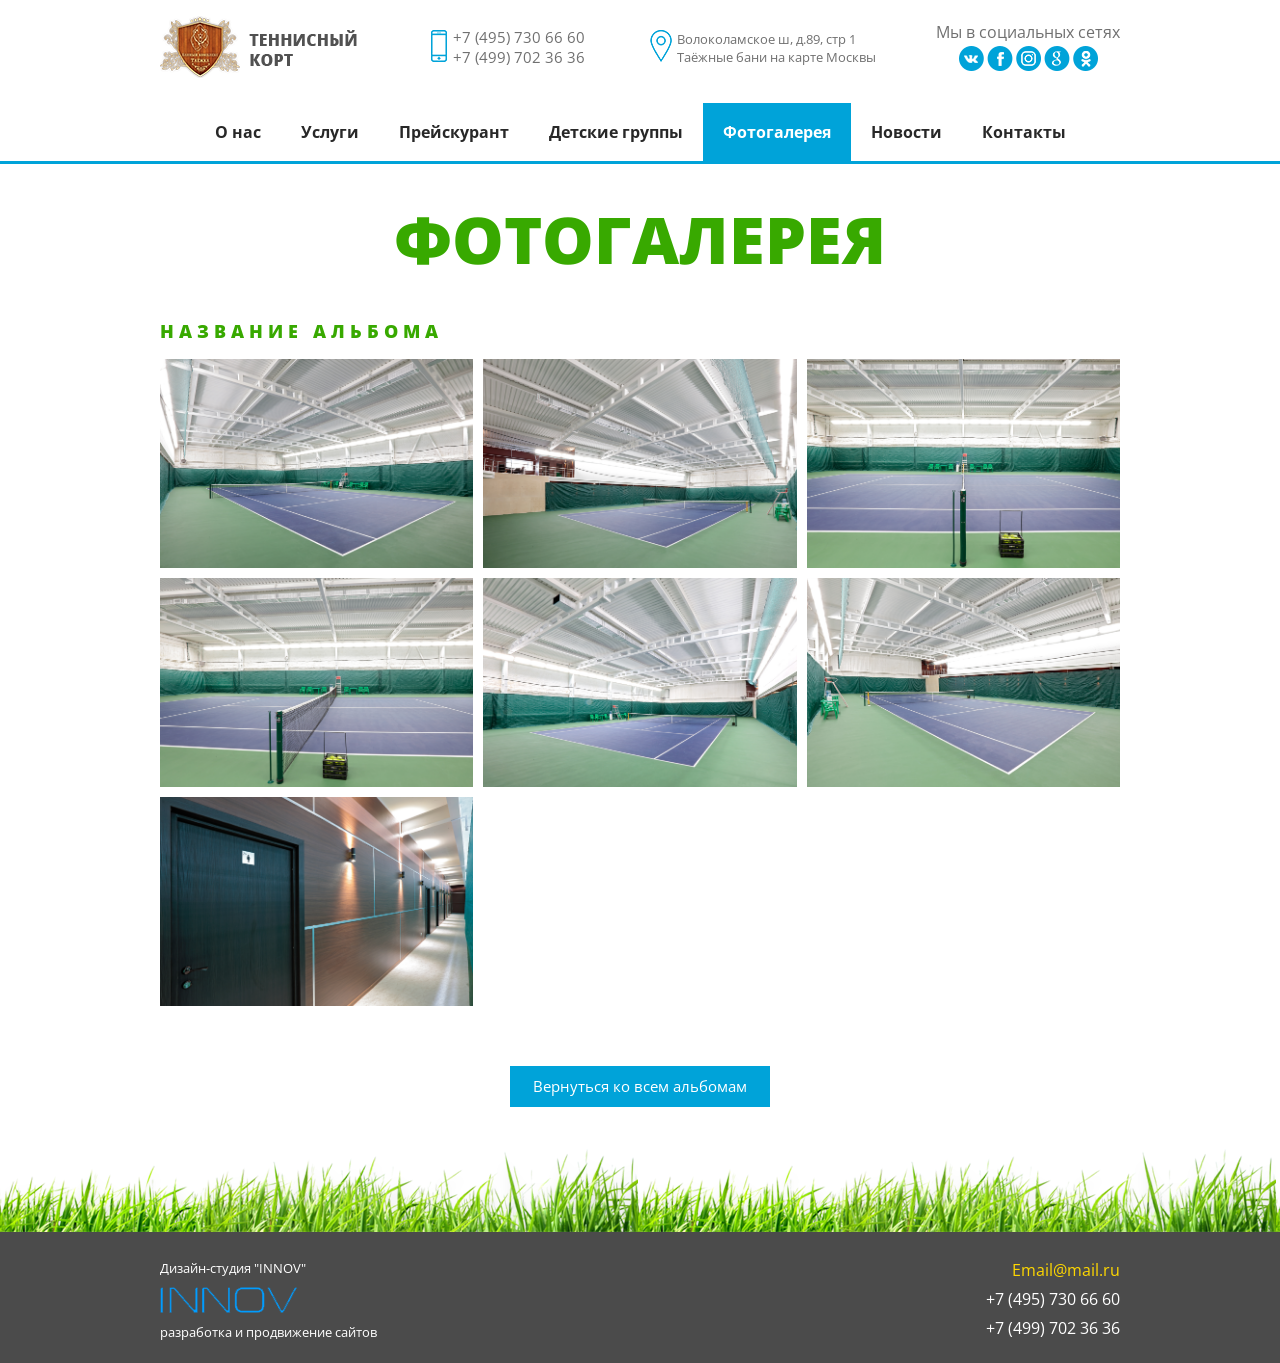
<file: album.html>
<!DOCTYPE html>
<html lang="ru">
	<head>
		<meta charset="UTF-8" />
		<title>Title</title>
		<meta name="viewport" content="width=device-width, initial-scale=1, maximum-scale=1, user-scalable=no" />

		<link href="https://fonts.googleapis.com/css?family=Open+Sans:300,400,600,700,800" rel="stylesheet">
		<link rel="stylesheet" href="template/styles/libs.min.css" />
		<link rel="stylesheet" href="template/styles/style.css" />
		<link rel="stylesheet" href="template/styles/responsive.css" />
		<script src="template/scripts/libs.min.js"></script>
		<script src="template/scripts/scripts.js"></script>
	</head>
	<body>
		<div class="header">
			<div class="panel">
				<div class="container row">
					<div class="panel__logo logo col"><a href=""><img src="uploads/logo.png" alt=""></a></div>
					<div class="panel__phones phones col">
						<div class="phones__icon col"><i class="icon icon-phone"></i></div>
						<div class="phones__content col">
							<p><a href="">+7 (495) 730 66 60</a></p>
							<p><a href="">+7 (499) 702 36 36</a></p>
						</div>
					</div>
					<div class="panel__address address col">
						<div class="address__icon col"><i class="icon icon-marker"></i></div>
						<div class="address__content col">
							<p>Волоколамское ш, д.89, стр 1 <br />Таёжные бани на карте Москвы</p>
						</div>
					</div>
					<div class="panel__socials socials col">
						<div class="socials__title">Мы в социальных сетях</div>
						<ul class="li_reset li_line">
							<li><a href="" class="socials__vk"><i class="icon icon-vk"></i></a></li>
							<li><a href="" class="socials__facebook"><i class="icon icon-facebook"></i></a></li>
							<li><a href="" class="socials__instagram"><i class="icon icon-instagram"></i></a></li>
							<li><a href="" class="socials__google"><i class="icon icon-google"></i></a></li>
							<li><a href="" class="socials__ok"><i class="icon icon-ok"></i></a></li>
						</ul>
					</div>
				</div>
			</div>
			<div class="nav">
				<div class="container">
					<ul class="li_reset li_line">
						<li><a href="">О нас</a></li>
						<li><a href="">Услуги</a></li>
						<li><a href="">Прейскурант</a></li>
						<li><a href="">Детские группы</a></li>
						<li class="nav__item-select"><a href="">Фотогалерея</a></li>
						<li><a href="">Новости</a></li>
						<li><a href="">Контакты</a></li>
					</ul>
				</div>
			</div>
		</div>
		<div class="main">
			<div class="container">
				<div class="title">фотогалерея</div>
				<div class="album">
					<div class="album__title subtitle">Название альбома</div>
					<div class="album__list">
						<div class="album__item"><a href="uploads/gallery/1.jpg" data-fancybox="album"><img src="uploads/gallery/1.jpg" alt=""></a></div>
						<div class="album__item"><a href="uploads/gallery/2.jpg" data-fancybox="album"><img src="uploads/gallery/2.jpg" alt=""></a></div>
						<div class="album__item"><a href="uploads/gallery/3.jpg" data-fancybox="album"><img src="uploads/gallery/3.jpg" alt=""></a></div>
						<div class="album__item"><a href="uploads/gallery/4.jpg" data-fancybox="album"><img src="uploads/gallery/4.jpg" alt=""></a></div>
						<div class="album__item"><a href="uploads/gallery/5.jpg" data-fancybox="album"><img src="uploads/gallery/5.jpg" alt=""></a></div>
						<div class="album__item"><a href="uploads/gallery/6.jpg" data-fancybox="album"><img src="uploads/gallery/6.jpg" alt=""></a></div>
						<div class="album__item"><a href="uploads/gallery/7.jpg" data-fancybox="album"><img src="uploads/gallery/7.jpg" alt=""></a></div>
					</div>
					<div class="album__button"><a class="button">Вернуться ко всем альбомам</a></div>
				</div>
			</div>
		</div>
		<div class="footer">
			<div class="container row">
				<div class="footer__dev dev col">
					<p>Дизайн-студия <a href="">"INNOV"</a></p>
					<p><img src="uploads/logos/innov.png" alt=""></p>
					<p><a href="">разработка и продвижение сайтов</a></p>
				</div>
				<div class="footer__counters col"></div>
				<div class="footer__contacts col">
					<p class="foooter__email"><a href="">Email@mail.ru</a></p>
					<p class="foooter__phone"><a href="">+7 (495) 730 66 60</a></p>
					<p class="foooter__phone"><a href="">+7 (499) 702 36 36</a></p>
				</div>
			</div>
		</div>
	</body>
</html>
</file>
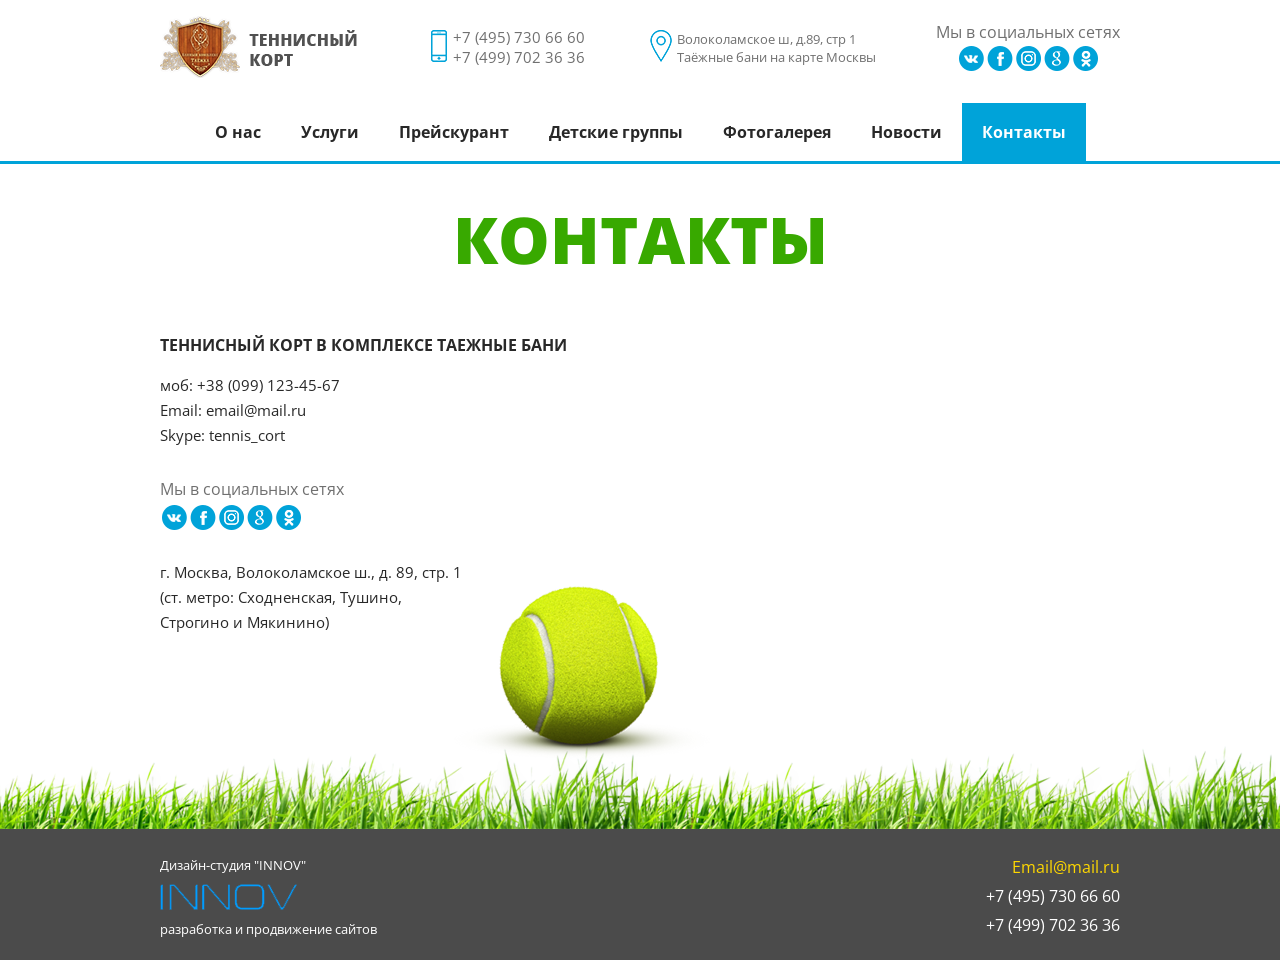
<file: contacts.html>
<!DOCTYPE html>
<html lang="ru">
	<head>
		<meta charset="UTF-8" />
		<title>Title</title>
		<meta name="viewport" content="width=device-width, initial-scale=1, maximum-scale=1, user-scalable=no" />

		<link href="https://fonts.googleapis.com/css?family=Open+Sans:300,400,600,700,800" rel="stylesheet">
		<link rel="stylesheet" href="template/styles/libs.min.css" />
		<link rel="stylesheet" href="template/styles/style.css" />
		<link rel="stylesheet" href="template/styles/responsive.css" />
		<script src="template/scripts/libs.min.js"></script>
		<script src="template/scripts/scripts.js"></script>
	</head>
	<body>
		<div class="header">
			<div class="panel">
				<div class="container row">
					<div class="panel__logo logo col"><a href=""><img src="uploads/logo.png" alt=""></a></div>
					<div class="panel__phones phones col">
						<div class="phones__icon col"><i class="icon icon-phone"></i></div>
						<div class="phones__content col">
							<p><a href="">+7 (495) 730 66 60</a></p>
							<p><a href="">+7 (499) 702 36 36</a></p>
						</div>
					</div>
					<div class="panel__address address col">
						<div class="address__icon col"><i class="icon icon-marker"></i></div>
						<div class="address__content col">
							<p>Волоколамское ш, д.89, стр 1 <br />Таёжные бани на карте Москвы</p>
						</div>
					</div>
					<div class="panel__socials socials col">
						<div class="socials__title">Мы в социальных сетях</div>
						<ul class="li_reset li_line">
							<li><a href="" class="socials__vk"><i class="icon icon-vk"></i></a></li>
							<li><a href="" class="socials__facebook"><i class="icon icon-facebook"></i></a></li>
							<li><a href="" class="socials__instagram"><i class="icon icon-instagram"></i></a></li>
							<li><a href="" class="socials__google"><i class="icon icon-google"></i></a></li>
							<li><a href="" class="socials__ok"><i class="icon icon-ok"></i></a></li>
						</ul>
					</div>
				</div>
			</div>
			<div class="nav">
				<div class="container">
					<ul class="li_reset li_line">
						<li><a href="">О нас</a></li>
						<li><a href="">Услуги</a></li>
						<li><a href="">Прейскурант</a></li>
						<li><a href="">Детские группы</a></li>
						<li><a href="">Фотогалерея</a></li>
						<li><a href="">Новости</a></li>
						<li class="nav__item-select"><a href="">Контакты</a></li>
					</ul>
				</div>
			</div>
		</div>
		<div class="main">
			<div class="container">
				<div class="title">контакты</div>
				<div class="contacts row">
					<div class="contacts__content col">
						<div class="contacts__title">теннисный корт в комплексе таежные бани</div>
						<div class="contacts__block">
							<p>моб: +38 (099) 123-45-67</p>
							<p>Email: email@mail.ru</p>
							<p>Skype: tennis_cort</p>
						</div>
						<div class="contacts__socials socials">
							<div class="socials__title">Мы в социальных сетях</div>
							<ul class="li_reset li_line">
								<li><a href="" class="socials__vk"><i class="icon icon-vk"></i></a></li>
								<li><a href="" class="socials__facebook"><i class="icon icon-facebook"></i></a></li>
								<li><a href="" class="socials__instagram"><i class="icon icon-instagram"></i></a></li>
								<li><a href="" class="socials__google"><i class="icon icon-google"></i></a></li>
								<li><a href="" class="socials__ok"><i class="icon icon-ok"></i></a></li>
							</ul>
						</div>
						<div class="contacts__block">
							<p>г. Москва, Волоколамское ш., д. 89, стр. 1<br />(ст. метро: Сходненская, Тушино,<br />Строгино и Мякинино)</p>
						</div>
					</div>
					<div class="contacts__map col"><script type="text/javascript" charset="utf-8" async src="https://api-maps.yandex.ru/services/constructor/1.0/js/?um=constructor%3Af3fef288b1ebd5fcfc0832a292c3b789b5e2e318fdd6046145a6166120731dd2&amp;width=480&amp;height=370&amp;lang=ru_RU&amp;scroll=true"></script></div>
				</div>
			</div>
		</div>
		<div class="footer">
			<div class="container row">
				<div class="footer__dev dev col">
					<p>Дизайн-студия <a href="">"INNOV"</a></p>
					<p><img src="uploads/logos/innov.png" alt=""></p>
					<p><a href="">разработка и продвижение сайтов</a></p>
				</div>
				<div class="footer__counters col"></div>
				<div class="footer__contacts col">
					<p class="foooter__email"><a href="">Email@mail.ru</a></p>
					<p class="foooter__phone"><a href="">+7 (495) 730 66 60</a></p>
					<p class="foooter__phone"><a href="">+7 (499) 702 36 36</a></p>
				</div>
			</div>
		</div>
	</body>
</html>
</file>
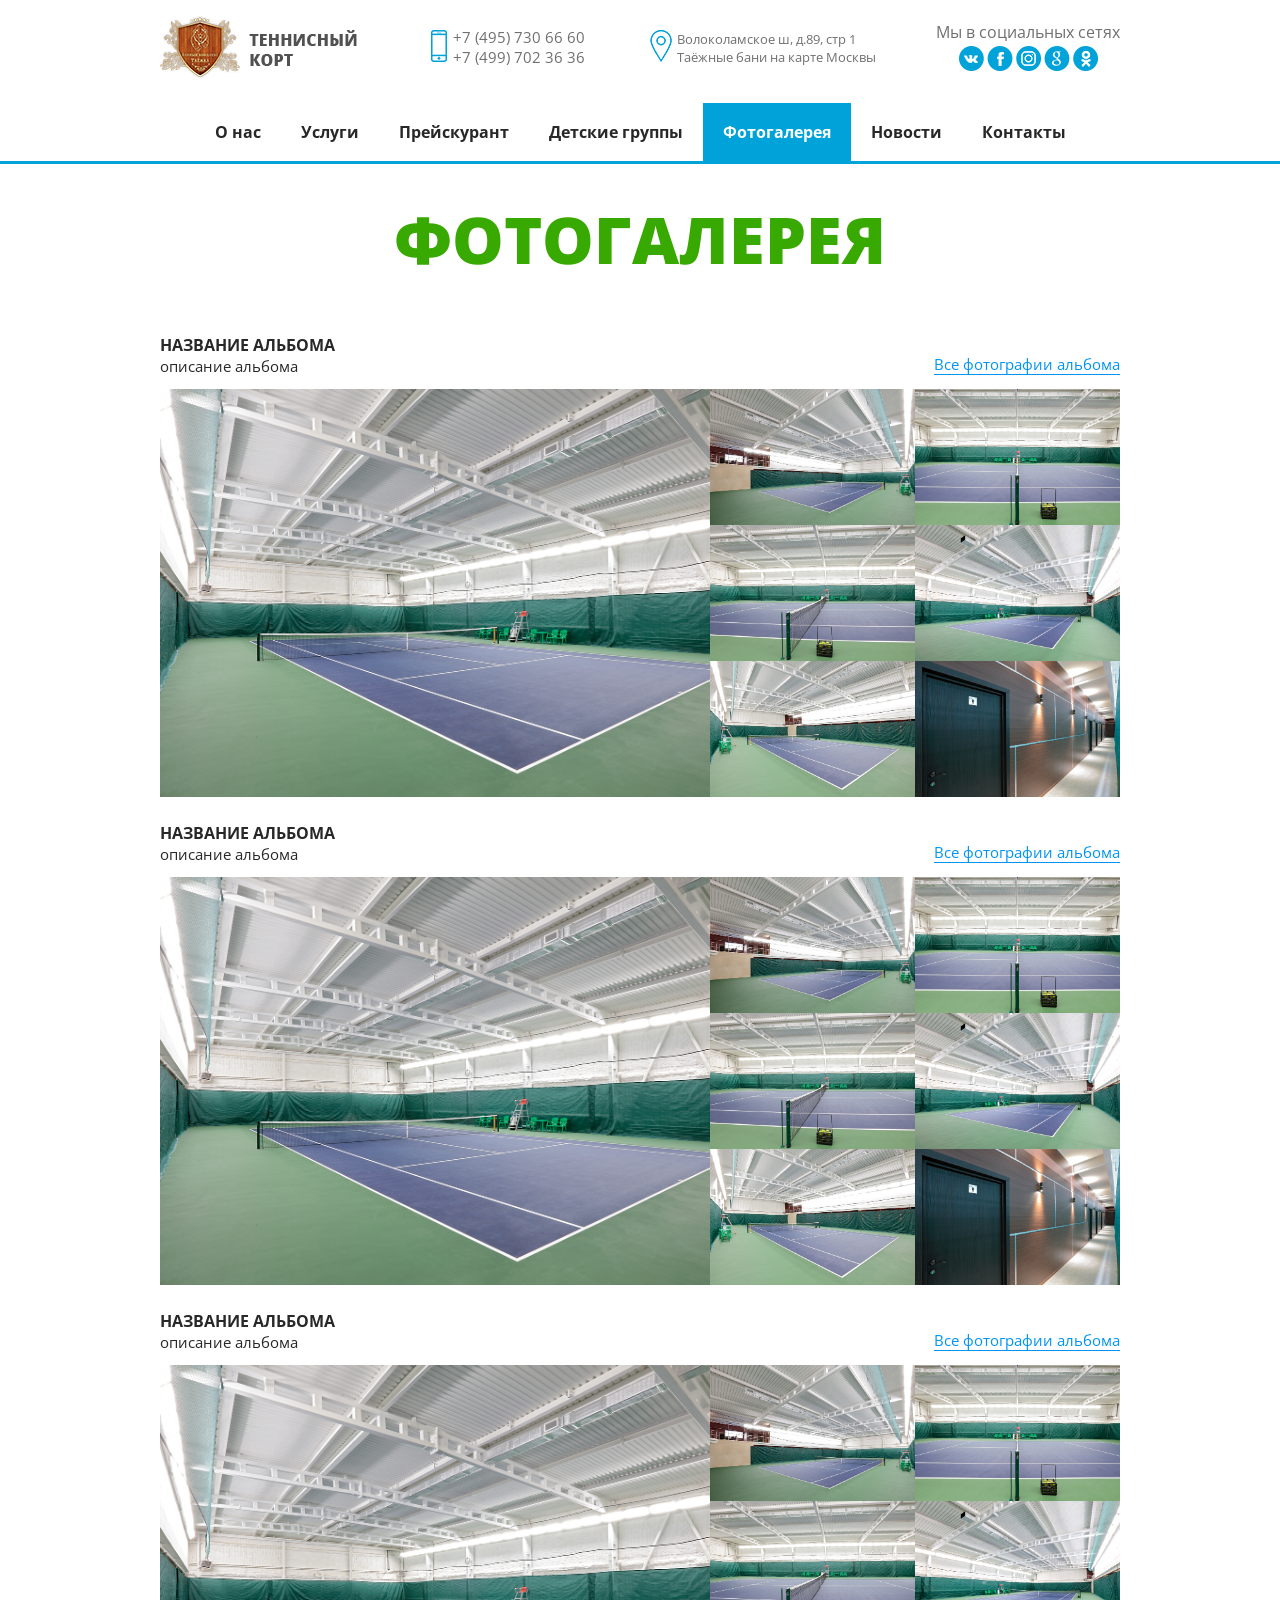
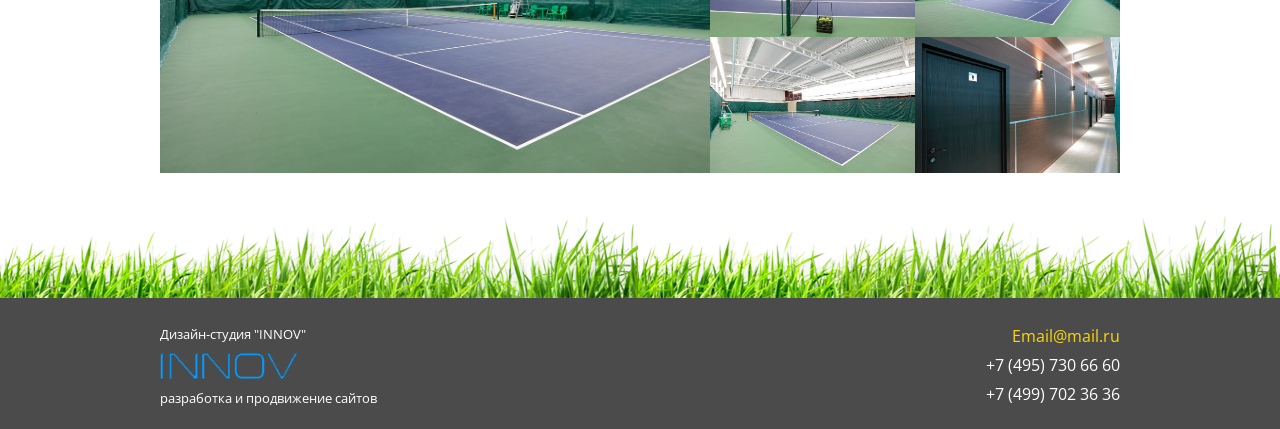
<file: gallery.html>
<!DOCTYPE html>
<html lang="ru">
	<head>
		<meta charset="UTF-8" />
		<title>Title</title>
		<meta name="viewport" content="width=device-width, initial-scale=1, maximum-scale=1, user-scalable=no" />

		<link href="https://fonts.googleapis.com/css?family=Open+Sans:300,400,600,700,800" rel="stylesheet">
		<link rel="stylesheet" href="template/styles/libs.min.css" />
		<link rel="stylesheet" href="template/styles/style.css" />
		<link rel="stylesheet" href="template/styles/responsive.css" />
		<script src="template/scripts/libs.min.js"></script>
		<script src="template/scripts/scripts.js"></script>
	</head>
	<body>
		<div class="header">
			<div class="panel">
				<div class="container row">
					<div class="panel__logo logo col"><a href=""><img src="uploads/logo.png" alt=""></a></div>
					<div class="panel__phones phones col">
						<div class="phones__icon col"><i class="icon icon-phone"></i></div>
						<div class="phones__content col">
							<p><a href="">+7 (495) 730 66 60</a></p>
							<p><a href="">+7 (499) 702 36 36</a></p>
						</div>
					</div>
					<div class="panel__address address col">
						<div class="address__icon col"><i class="icon icon-marker"></i></div>
						<div class="address__content col">
							<p>Волоколамское ш, д.89, стр 1 <br />Таёжные бани на карте Москвы</p>
						</div>
					</div>
					<div class="panel__socials socials col">
						<div class="socials__title">Мы в социальных сетях</div>
						<ul class="li_reset li_line">
							<li><a href="" class="socials__vk"><i class="icon icon-vk"></i></a></li>
							<li><a href="" class="socials__facebook"><i class="icon icon-facebook"></i></a></li>
							<li><a href="" class="socials__instagram"><i class="icon icon-instagram"></i></a></li>
							<li><a href="" class="socials__google"><i class="icon icon-google"></i></a></li>
							<li><a href="" class="socials__ok"><i class="icon icon-ok"></i></a></li>
						</ul>
					</div>
				</div>
			</div>
			<div class="nav">
				<div class="container">
					<ul class="li_reset li_line">
						<li><a href="">О нас</a></li>
						<li><a href="">Услуги</a></li>
						<li><a href="">Прейскурант</a></li>
						<li><a href="">Детские группы</a></li>
						<li class="nav__item-select"><a href="">Фотогалерея</a></li>
						<li><a href="">Новости</a></li>
						<li><a href="">Контакты</a></li>
					</ul>
				</div>
			</div>
		</div>
		<div class="main">
			<div class="container">
				<div class="title">фотогалерея</div>
				<div class="gallery">
					<div class="gallery__list">
						<div class="gallery__item">
							<div class="row">
								<div class="gallery__text col">
									<div class="gallery__name">Название альбома</div>
									<div class="gallery__desc">описание альбома</div>
								</div>
								<div class="gallery__link col"><a href="">Все фотографии альбома</a></div>
							</div>
							<div class="gallery__content">
								<div class="gallery__img"><a href="uploads/gallery/1.jpg" data-fancybox="gallery-1"><img src="uploads/gallery/1.jpg" alt=""></a></div>
								<div class="gallery__img"><a href="uploads/gallery/2.jpg" data-fancybox="gallery-1"><img src="uploads/gallery/2.jpg" alt=""></a></div>
								<div class="gallery__img"><a href="uploads/gallery/3.jpg" data-fancybox="gallery-1"><img src="uploads/gallery/3.jpg" alt=""></a></div>
								<div class="gallery__img"><a href="uploads/gallery/4.jpg" data-fancybox="gallery-1"><img src="uploads/gallery/4.jpg" alt=""></a></div>
								<div class="gallery__img"><a href="uploads/gallery/5.jpg" data-fancybox="gallery-1"><img src="uploads/gallery/5.jpg" alt=""></a></div>
								<div class="gallery__img"><a href="uploads/gallery/6.jpg" data-fancybox="gallery-1"><img src="uploads/gallery/6.jpg" alt=""></a></div>
								<div class="gallery__img"><a href="uploads/gallery/7.jpg" data-fancybox="gallery-1"><img src="uploads/gallery/7.jpg" alt=""></a></div>
							</div>
						</div>
						<div class="gallery__item">
							<div class="row">
								<div class="gallery__text col">
									<div class="gallery__name">Название альбома</div>
									<div class="gallery__desc">описание альбома</div>
								</div>
								<div class="gallery__link col"><a href="">Все фотографии альбома</a></div>
							</div>
							<div class="gallery__content">
								<div class="gallery__img"><a href="uploads/gallery/1.jpg" data-fancybox="gallery-2"><img src="uploads/gallery/1.jpg" alt=""></a></div>
								<div class="gallery__img"><a href="uploads/gallery/2.jpg" data-fancybox="gallery-2"><img src="uploads/gallery/2.jpg" alt=""></a></div>
								<div class="gallery__img"><a href="uploads/gallery/3.jpg" data-fancybox="gallery-2"><img src="uploads/gallery/3.jpg" alt=""></a></div>
								<div class="gallery__img"><a href="uploads/gallery/4.jpg" data-fancybox="gallery-2"><img src="uploads/gallery/4.jpg" alt=""></a></div>
								<div class="gallery__img"><a href="uploads/gallery/5.jpg" data-fancybox="gallery-2"><img src="uploads/gallery/5.jpg" alt=""></a></div>
								<div class="gallery__img"><a href="uploads/gallery/6.jpg" data-fancybox="gallery-2"><img src="uploads/gallery/6.jpg" alt=""></a></div>
								<div class="gallery__img"><a href="uploads/gallery/7.jpg" data-fancybox="gallery-2"><img src="uploads/gallery/7.jpg" alt=""></a></div>
							</div>
						</div>
						<div class="gallery__item">
							<div class="row">
								<div class="gallery__text col">
									<div class="gallery__name">Название альбома</div>
									<div class="gallery__desc">описание альбома</div>
								</div>
								<div class="gallery__link col"><a href="">Все фотографии альбома</a></div>
							</div>
							<div class="gallery__content">
								<div class="gallery__img"><a href="uploads/gallery/1.jpg" data-fancybox="gallery-3"><img src="uploads/gallery/1.jpg" alt=""></a></div>
								<div class="gallery__img"><a href="uploads/gallery/2.jpg" data-fancybox="gallery-3"><img src="uploads/gallery/2.jpg" alt=""></a></div>
								<div class="gallery__img"><a href="uploads/gallery/3.jpg" data-fancybox="gallery-3"><img src="uploads/gallery/3.jpg" alt=""></a></div>
								<div class="gallery__img"><a href="uploads/gallery/4.jpg" data-fancybox="gallery-3"><img src="uploads/gallery/4.jpg" alt=""></a></div>
								<div class="gallery__img"><a href="uploads/gallery/5.jpg" data-fancybox="gallery-3"><img src="uploads/gallery/5.jpg" alt=""></a></div>
								<div class="gallery__img"><a href="uploads/gallery/6.jpg" data-fancybox="gallery-3"><img src="uploads/gallery/6.jpg" alt=""></a></div>
								<div class="gallery__img"><a href="uploads/gallery/7.jpg" data-fancybox="gallery-3"><img src="uploads/gallery/7.jpg" alt=""></a></div>
							</div>
						</div>
					</div>
				</div>
			</div>
		</div>
		<div class="footer">
			<div class="container row">
				<div class="footer__dev dev col">
					<p>Дизайн-студия <a href="">"INNOV"</a></p>
					<p><img src="uploads/logos/innov.png" alt=""></p>
					<p><a href="">разработка и продвижение сайтов</a></p>
				</div>
				<div class="footer__counters col"></div>
				<div class="footer__contacts col">
					<p class="foooter__email"><a href="">Email@mail.ru</a></p>
					<p class="foooter__phone"><a href="">+7 (495) 730 66 60</a></p>
					<p class="foooter__phone"><a href="">+7 (499) 702 36 36</a></p>
				</div>
			</div>
		</div>
	</body>
</html>
</file>
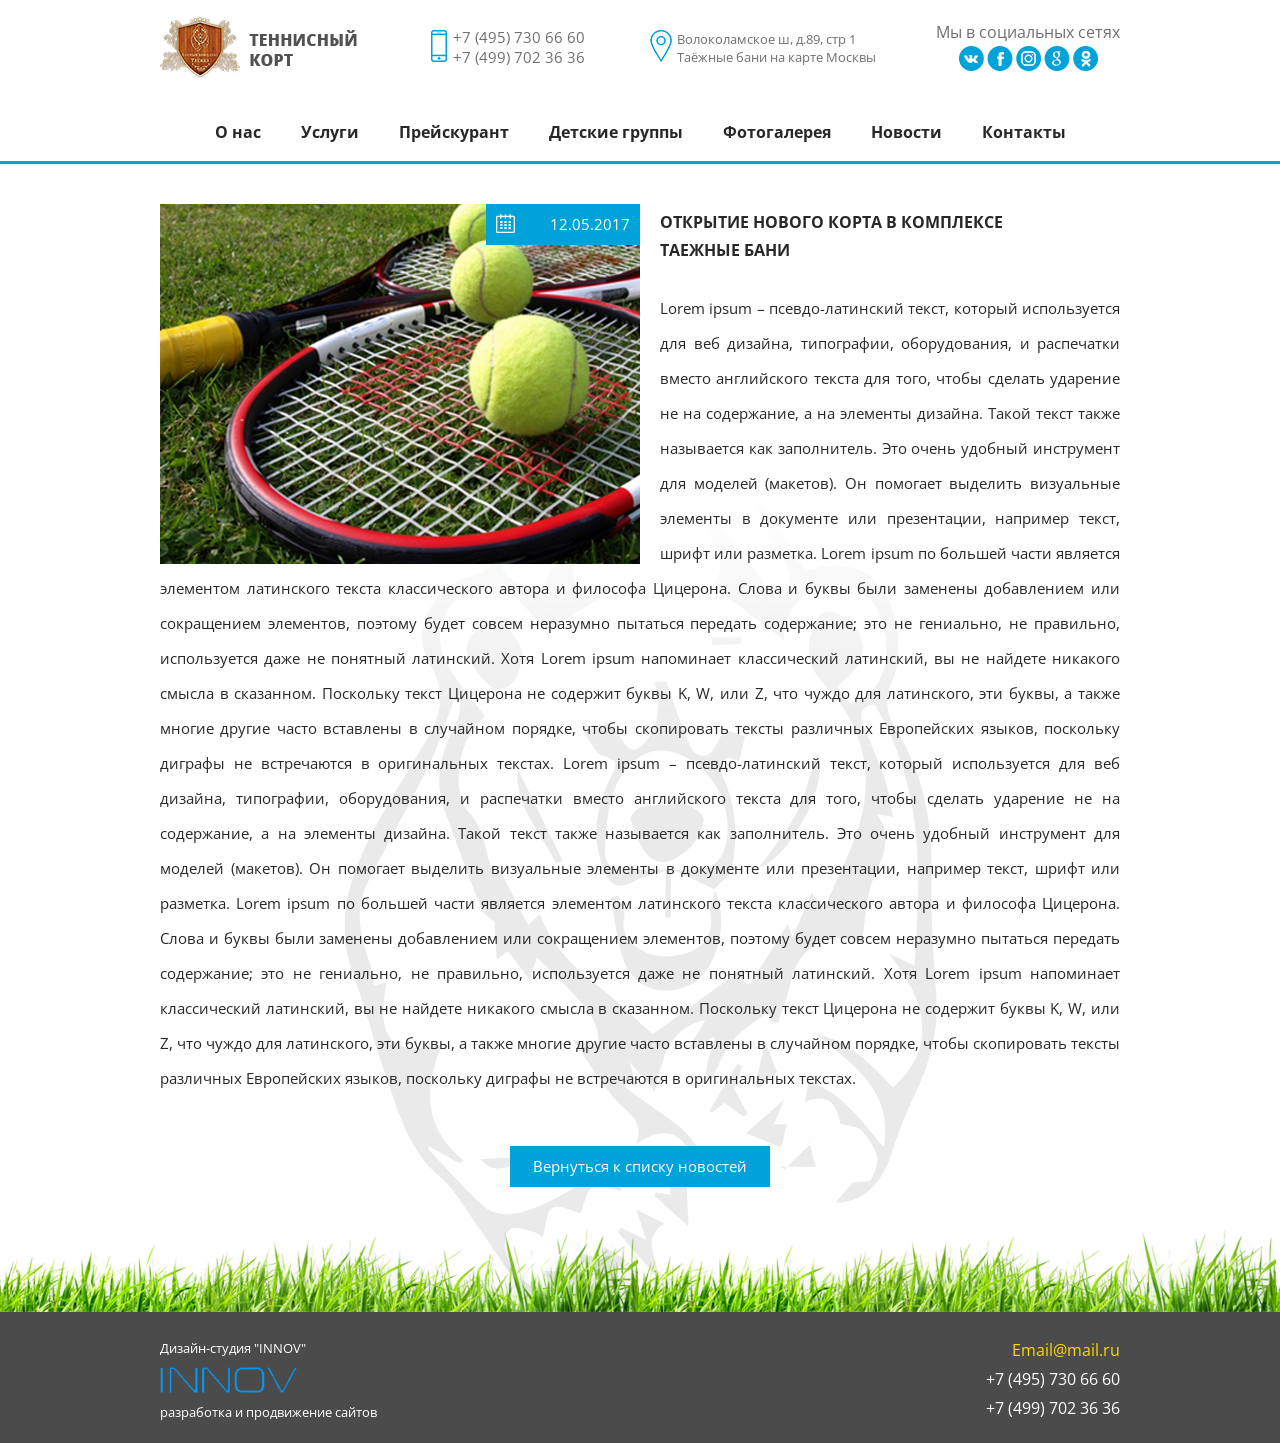
<file: news-page.html>
<!DOCTYPE html>
<html lang="ru">
	<head>
		<meta charset="UTF-8" />
		<title>Title</title>
		<meta name="viewport" content="width=device-width, initial-scale=1, maximum-scale=1, user-scalable=no" />

		<link href="https://fonts.googleapis.com/css?family=Open+Sans:300,400,600,700,800" rel="stylesheet">
		<link rel="stylesheet" href="template/styles/libs.min.css" />
		<link rel="stylesheet" href="template/styles/style.css" />
		<link rel="stylesheet" href="template/styles/responsive.css" />
		<script src="template/scripts/libs.min.js"></script>
		<script src="template/scripts/scripts.js"></script>
	</head>
	<body>
		<div class="header">
			<div class="panel">
				<div class="container row">
					<div class="panel__logo logo col"><a href=""><img src="uploads/logo.png" alt=""></a></div>
					<div class="panel__phones phones col">
						<div class="phones__icon col"><i class="icon icon-phone"></i></div>
						<div class="phones__content col">
							<p><a href="">+7 (495) 730 66 60</a></p>
							<p><a href="">+7 (499) 702 36 36</a></p>
						</div>
					</div>
					<div class="panel__address address col">
						<div class="address__icon col"><i class="icon icon-marker"></i></div>
						<div class="address__content col">
							<p>Волоколамское ш, д.89, стр 1 <br />Таёжные бани на карте Москвы</p>
						</div>
					</div>
					<div class="panel__socials socials col">
						<div class="socials__title">Мы в социальных сетях</div>
						<ul class="li_reset li_line">
							<li><a href="" class="socials__vk"><i class="icon icon-vk"></i></a></li>
							<li><a href="" class="socials__facebook"><i class="icon icon-facebook"></i></a></li>
							<li><a href="" class="socials__instagram"><i class="icon icon-instagram"></i></a></li>
							<li><a href="" class="socials__google"><i class="icon icon-google"></i></a></li>
							<li><a href="" class="socials__ok"><i class="icon icon-ok"></i></a></li>
						</ul>
					</div>
				</div>
			</div>
			<div class="nav">
				<div class="container">
					<ul class="li_reset li_line">
						<li><a href="">О нас</a></li>
						<li><a href="">Услуги</a></li>
						<li><a href="">Прейскурант</a></li>
						<li><a href="">Детские группы</a></li>
						<li><a href="">Фотогалерея</a></li>
						<li><a href="">Новости</a></li>
						<li><a href="">Контакты</a></li>
					</ul>
				</div>
			</div>
		</div>
		<div class="main">
			<div class="container">
				<div class="news-item content">
					<div class="news-item__row row">
						<div class="news-item__img"><img src="uploads/news/2.png" alt=""><div class="news-item__date"><i class="icon icon-calendar"></i><span>12.05.2017</span></div></div>
						<div class="news-item__content">
							<div class="news-item__title">открытие нового корта в комплексе таежные бани</div>
							<div class="news-item__text"><p>Lorem ipsum – псевдо-латинский текст, который используется для веб дизайна, типографии, оборудования, и распечатки вместо английского текста для того, чтобы сделать ударение не на содержание, а на элементы дизайна. Такой текст также называется как заполнитель. Это очень удобный инструмент для моделей (макетов). Он помогает выделить визуальные элементы в документе или презентации, например текст, шрифт или разметка. Lorem ipsum по большей части является элементом латинского текста классического автора и философа Цицерона. Слова и буквы были заменены добавлением или сокращением элементов, поэтому будет совсем неразумно пытаться передать содержание; это не гениально, не правильно, используется даже не понятный латинский. Хотя Lorem ipsum напоминает классический латинский, вы не найдете никакого смысла в сказанном. Поскольку текст Цицерона не содержит буквы K, W, или Z, что чуждо для латинского, эти буквы, а также многие другие часто вставлены в случайном порядке, чтобы скопировать тексты различных Европейских языков, поскольку диграфы не встречаются в оригинальных текстах. Lorem ipsum – псевдо-латинский текст, который используется для веб дизайна, типографии, оборудования, и распечатки вместо английского текста для того, чтобы сделать ударение не на содержание, а на элементы дизайна. Такой текст также называется как заполнитель. Это очень удобный инструмент для моделей (макетов). Он помогает выделить визуальные элементы в документе или презентации, например текст, шрифт или разметка. Lorem ipsum по большей части является элементом латинского текста классического автора и философа Цицерона. Слова и буквы были заменены добавлением или сокращением элементов, поэтому будет совсем неразумно пытаться передать содержание; это не гениально, не правильно, используется даже не понятный латинский. Хотя Lorem ipsum напоминает классический латинский, вы не найдете никакого смысла в сказанном. Поскольку текст Цицерона не содержит буквы K, W, или Z, что чуждо для латинского, эти буквы, а также многие другие часто вставлены в случайном порядке, чтобы скопировать тексты различных Европейских языков, поскольку диграфы не встречаются в оригинальных текстах.</p></div>
						</div>
					</div>
					<div class="news-item__button"><a class="button">Вернуться к списку новостей</a></div>
				</div>
			</div>
		</div>
		<div class="footer">
			<div class="container row">
				<div class="footer__dev dev col">
					<p>Дизайн-студия <a href="">"INNOV"</a></p>
					<p><img src="uploads/logos/innov.png" alt=""></p>
					<p><a href="">разработка и продвижение сайтов</a></p>
				</div>
				<div class="footer__counters col"></div>
				<div class="footer__contacts col">
					<p class="foooter__email"><a href="">Email@mail.ru</a></p>
					<p class="foooter__phone"><a href="">+7 (495) 730 66 60</a></p>
					<p class="foooter__phone"><a href="">+7 (499) 702 36 36</a></p>
				</div>
			</div>
		</div>
	</body>
</html>
</file>
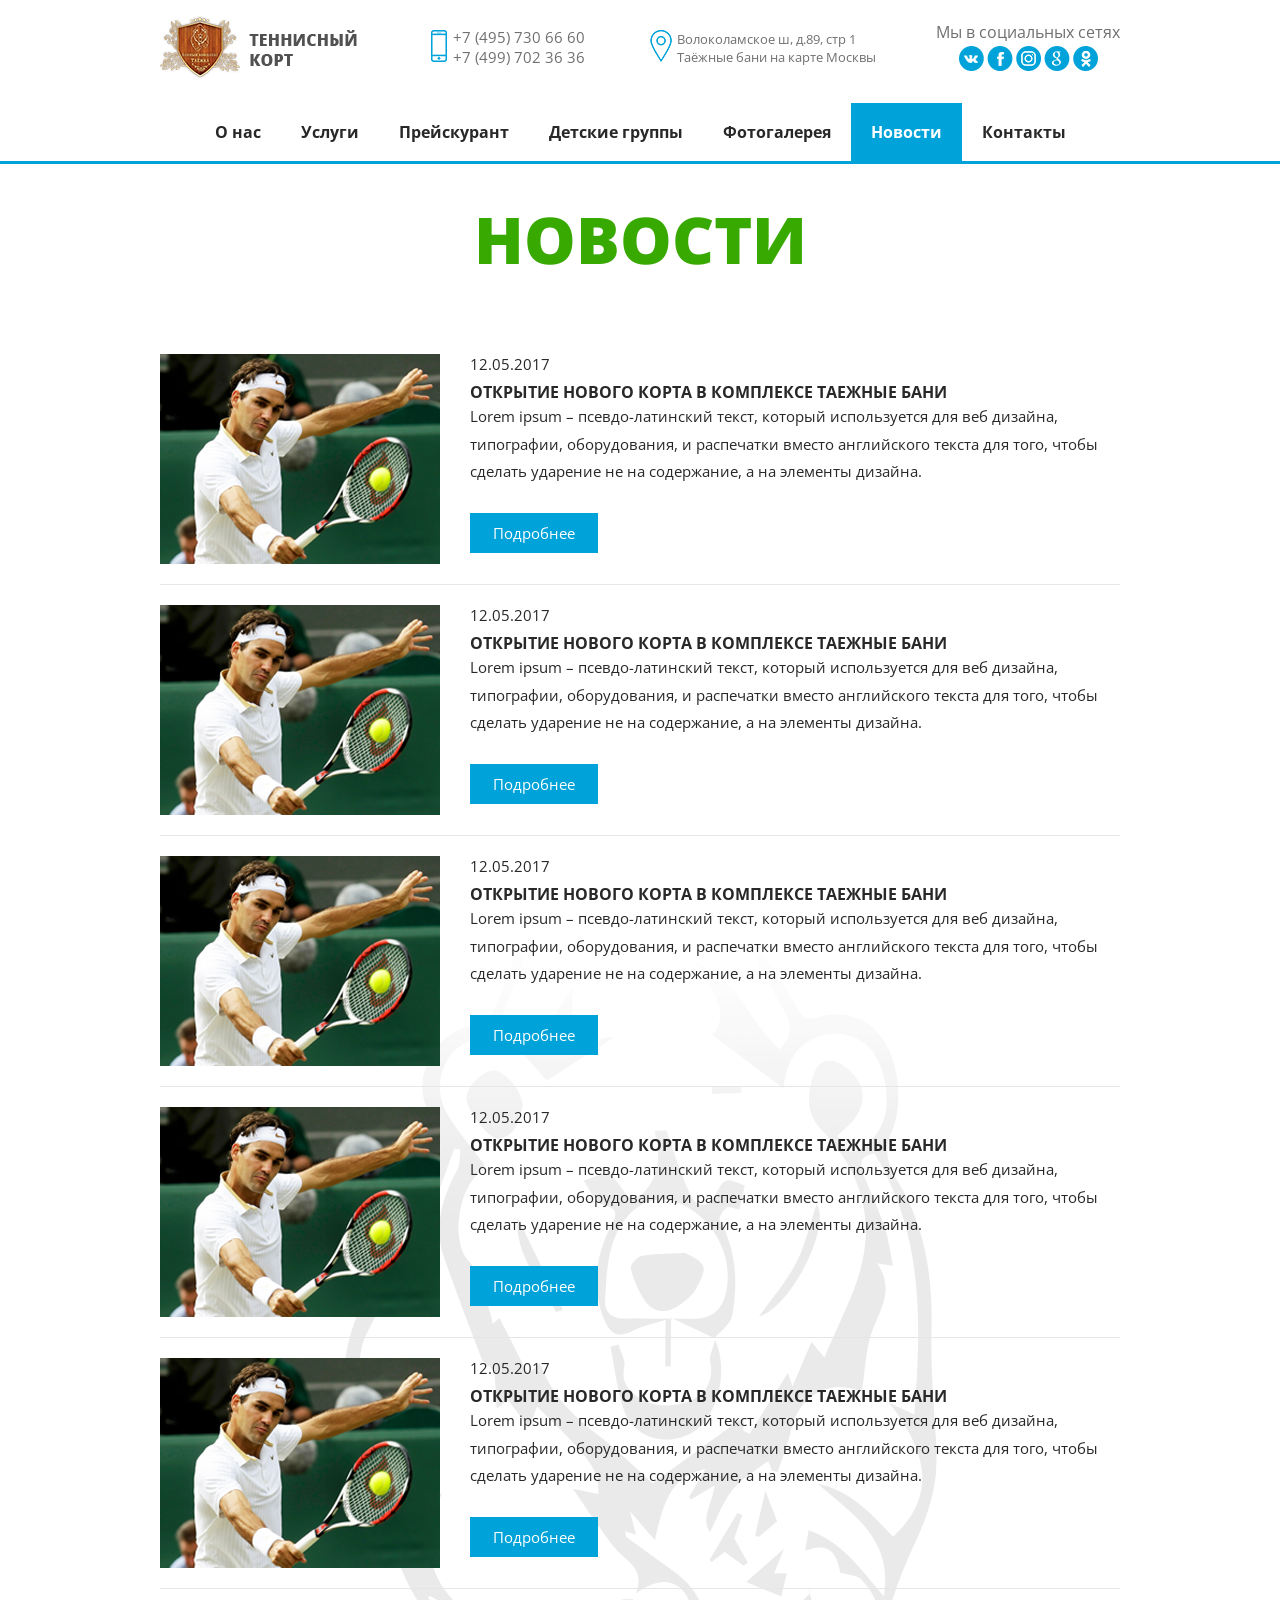
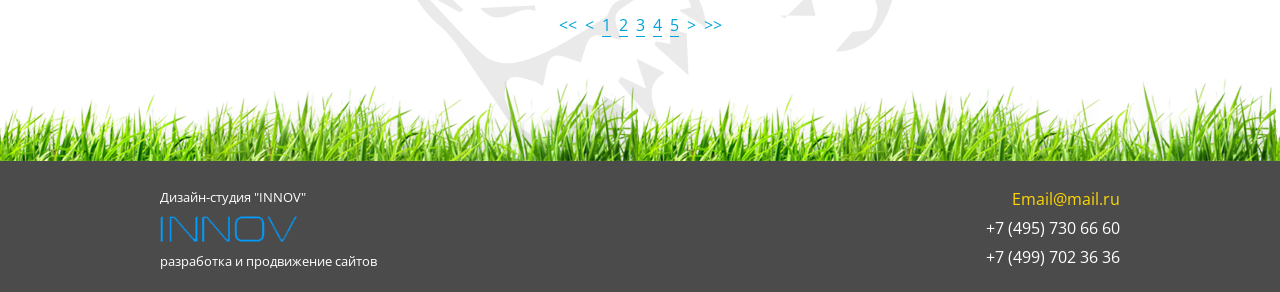
<file: news.html>
<!DOCTYPE html>
<html lang="ru">
	<head>
		<meta charset="UTF-8" />
		<title>Title</title>
		<meta name="viewport" content="width=device-width, initial-scale=1, maximum-scale=1, user-scalable=no" />

		<link href="https://fonts.googleapis.com/css?family=Open+Sans:300,400,600,700,800" rel="stylesheet">
		<link rel="stylesheet" href="template/styles/libs.min.css" />
		<link rel="stylesheet" href="template/styles/style.css" />
		<link rel="stylesheet" href="template/styles/responsive.css" />
		<script src="template/scripts/libs.min.js"></script>
		<script src="template/scripts/scripts.js"></script>
	</head>
	<body>
		<div class="header">
			<div class="panel">
				<div class="container row">
					<div class="panel__logo logo col"><a href=""><img src="uploads/logo.png" alt=""></a></div>
					<div class="panel__phones phones col">
						<div class="phones__icon col"><i class="icon icon-phone"></i></div>
						<div class="phones__content col">
							<p><a href="">+7 (495) 730 66 60</a></p>
							<p><a href="">+7 (499) 702 36 36</a></p>
						</div>
					</div>
					<div class="panel__address address col">
						<div class="address__icon col"><i class="icon icon-marker"></i></div>
						<div class="address__content col">
							<p>Волоколамское ш, д.89, стр 1 <br />Таёжные бани на карте Москвы</p>
						</div>
					</div>
					<div class="panel__socials socials col">
						<div class="socials__title">Мы в социальных сетях</div>
						<ul class="li_reset li_line">
							<li><a href="" class="socials__vk"><i class="icon icon-vk"></i></a></li>
							<li><a href="" class="socials__facebook"><i class="icon icon-facebook"></i></a></li>
							<li><a href="" class="socials__instagram"><i class="icon icon-instagram"></i></a></li>
							<li><a href="" class="socials__google"><i class="icon icon-google"></i></a></li>
							<li><a href="" class="socials__ok"><i class="icon icon-ok"></i></a></li>
						</ul>
					</div>
				</div>
			</div>
			<div class="nav">
				<div class="container">
					<ul class="li_reset li_line">
						<li><a href="">О нас</a></li>
						<li><a href="">Услуги</a></li>
						<li><a href="">Прейскурант</a></li>
						<li><a href="">Детские группы</a></li>
						<li><a href="">Фотогалерея</a></li>
						<li class="nav__item-select"><a href="">Новости</a></li>
						<li><a href="">Контакты</a></li>
					</ul>
				</div>
			</div>
		</div>
		<div class="main">
			<div class="container">
				<div class="title">новости</div>
				<div class="news content">
					<div class="news__list">
						<div class="news__item">
							<div class="news__img"><img src="uploads/news/1.png" alt=""></div>
							<div class="news__content">
								<div class="news__date">12.05.2017</div>
								<div class="news__title"><a href="">открытие нового корта в комплексе таежные бани</a></div>
								<div class="news__text">Lorem ipsum – псевдо-латинский текст, который используется для веб дизайна, типографии, оборудования, и распечатки вместо английского текста для того, чтобы сделать ударение не на содержание, а на элементы дизайна. </div>
								<div class="news__button button">Подробнее</div>
							</div>
						</div>
						<div class="news__item">
							<div class="news__img"><img src="uploads/news/1.png" alt=""></div>
							<div class="news__content">
								<div class="news__date">12.05.2017</div>
								<div class="news__title"><a href="">открытие нового корта в комплексе таежные бани</a></div>
								<div class="news__text">Lorem ipsum – псевдо-латинский текст, который используется для веб дизайна, типографии, оборудования, и распечатки вместо английского текста для того, чтобы сделать ударение не на содержание, а на элементы дизайна. </div>
								<div class="news__button button">Подробнее</div>
							</div>
						</div>
						<div class="news__item">
							<div class="news__img"><img src="uploads/news/1.png" alt=""></div>
							<div class="news__content">
								<div class="news__date">12.05.2017</div>
								<div class="news__title"><a href="">открытие нового корта в комплексе таежные бани</a></div>
								<div class="news__text">Lorem ipsum – псевдо-латинский текст, который используется для веб дизайна, типографии, оборудования, и распечатки вместо английского текста для того, чтобы сделать ударение не на содержание, а на элементы дизайна. </div>
								<div class="news__button button">Подробнее</div>
							</div>
						</div>
						<div class="news__item">
							<div class="news__img"><img src="uploads/news/1.png" alt=""></div>
							<div class="news__content">
								<div class="news__date">12.05.2017</div>
								<div class="news__title"><a href="">открытие нового корта в комплексе таежные бани</a></div>
								<div class="news__text">Lorem ipsum – псевдо-латинский текст, который используется для веб дизайна, типографии, оборудования, и распечатки вместо английского текста для того, чтобы сделать ударение не на содержание, а на элементы дизайна. </div>
								<div class="news__button button">Подробнее</div>
							</div>
						</div>
						<div class="news__item">
							<div class="news__img"><img src="uploads/news/1.png" alt=""></div>
							<div class="news__content">
								<div class="news__date">12.05.2017</div>
								<div class="news__title"><a href="">открытие нового корта в комплексе таежные бани</a></div>
								<div class="news__text">Lorem ipsum – псевдо-латинский текст, который используется для веб дизайна, типографии, оборудования, и распечатки вместо английского текста для того, чтобы сделать ударение не на содержание, а на элементы дизайна. </div>
								<div class="news__button button">Подробнее</div>
							</div>
						</div>
					</div>
					<div class="pagination">
						<ul class="li_reset li_line">
							<li><a href=""><<</a></li>
							<li><a href=""><</a></li>
							<li><a href="">1</a></li>
							<li><a href="">2</a></li>
							<li><a href="">3</a></li>
							<li><a href="">4</a></li>
							<li><a href="">5</a></li>
							<li><a href="">></a></li>
							<li><a href="">>></a></li>
						</ul>
					</div>
				</div>
			</div>
		</div>
		<div class="footer">
			<div class="container row">
				<div class="footer__dev dev col">
					<p>Дизайн-студия <a href="">"INNOV"</a></p>
					<p><img src="uploads/logos/innov.png" alt=""></p>
					<p><a href="">разработка и продвижение сайтов</a></p>
				</div>
				<div class="footer__counters col"></div>
				<div class="footer__contacts col">
					<p class="foooter__email"><a href="">Email@mail.ru</a></p>
					<p class="foooter__phone"><a href="">+7 (495) 730 66 60</a></p>
					<p class="foooter__phone"><a href="">+7 (499) 702 36 36</a></p>
				</div>
			</div>
		</div>
	</body>
</html>
</file>
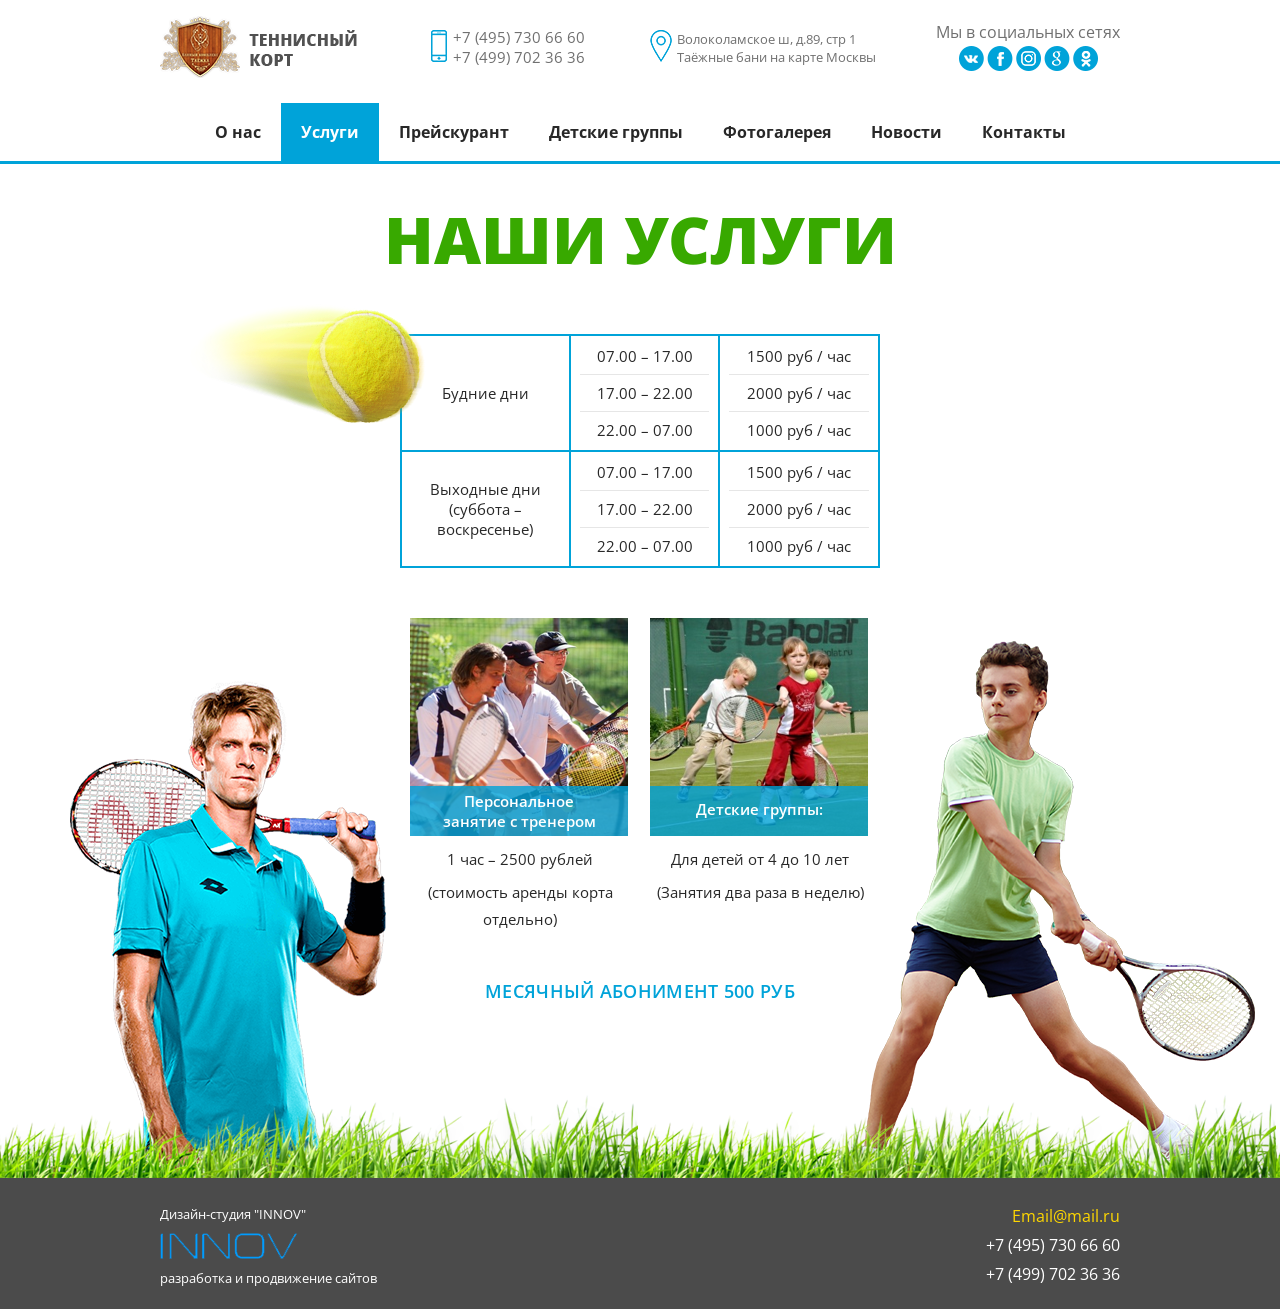
<file: services.html>
<!DOCTYPE html>
<html lang="ru">
	<head>
		<meta charset="UTF-8" />
		<title>Title</title>
		<!-- <meta name="viewport" content="width=device-width, initial-scale=1, maximum-scale=1, user-scalable=no" /> -->

		<link href="https://fonts.googleapis.com/css?family=Open+Sans:300,400,600,700,800" rel="stylesheet">
		<link rel="stylesheet" href="template/styles/libs.min.css" />
		<link rel="stylesheet" href="template/styles/style.css" />
		<link rel="stylesheet" href="template/styles/responsive.css" />
		<script src="template/scripts/libs.min.js"></script>
		<script src="template/scripts/scripts.js"></script>
	</head>
	<body>
		<div class="header">
			<div class="panel">
				<div class="container row">
					<div class="panel__logo logo col"><a href=""><img src="uploads/logo.png" alt=""></a></div>
					<div class="panel__phones phones col">
						<div class="phones__icon col"><i class="icon icon-phone"></i></div>
						<div class="phones__content col">
							<p><a href="">+7 (495) 730 66 60</a></p>
							<p><a href="">+7 (499) 702 36 36</a></p>
						</div>
					</div>
					<div class="panel__address address col">
						<div class="address__icon col"><i class="icon icon-marker"></i></div>
						<div class="address__content col">
							<p>Волоколамское ш, д.89, стр 1 <br />Таёжные бани на карте Москвы</p>
						</div>
					</div>
					<div class="panel__socials socials col">
						<div class="socials__title">Мы в социальных сетях</div>
						<ul class="li_reset li_line">
							<li><a href="" class="socials__vk"><i class="icon icon-vk"></i></a></li>
							<li><a href="" class="socials__facebook"><i class="icon icon-facebook"></i></a></li>
							<li><a href="" class="socials__instagram"><i class="icon icon-instagram"></i></a></li>
							<li><a href="" class="socials__google"><i class="icon icon-google"></i></a></li>
							<li><a href="" class="socials__ok"><i class="icon icon-ok"></i></a></li>
						</ul>
					</div>
				</div>
			</div>
			<div class="nav">
				<div class="container">
					<ul class="li_reset li_line">
						<li><a href="">О нас</a></li>
						<li class="nav__item-select"><a href="">Услуги</a></li>
						<li><a href="">Прейскурант</a></li>
						<li><a href="">Детские группы</a></li>
						<li><a href="">Фотогалерея</a></li>
						<li><a href="">Новости</a></li>
						<li><a href="">Контакты</a></li>
					</ul>
				</div>
			</div>
		</div>
		<div class="main">
			<div class="container">
				<div class="title">наши услуги</div>
				<div class="services">
					<div class="services__table">
						<table>
							<tbody>
								<tr>
									<td>Будние дни</td>
									<td>
										<p>07.00 – 17.00</p>
										<p>17.00 – 22.00</p>
										<p>22.00 – 07.00</p>
									</td>
									<td>
										<p>1500 руб / час</p>
										<p>2000 руб / час</p>
										<p>1000 руб / час</p>
									</td>
								</tr>
								<tr>
									<td>Выходные дни <br />(суббота – <br />воскресенье)</td>
									<td>
										<p>07.00 – 17.00</p>
										<p>17.00 – 22.00</p>
										<p>22.00 – 07.00</p>
									</td>
									<td>
										<p>1500 руб / час</p>
										<p>2000 руб / час</p>
										<p>1000 руб / час</p>
									</td>
								</tr>
							</tbody>
						</table>
					</div>
					<div class="services__list row">
						<div class="services__item col">
							<div class="services__img"><img src="uploads/services/1.png" alt=""><div class="services__desc">Персональное <br />занятие с тренером</div></div>
							<div class="services__title">1 час – 2500 рублей </div>
							<div class="services__text">(стоимость аренды корта отдельно)</div>
						</div>
						<div class="services__item col">
							<div class="services__img"><img src="uploads/services/2.png" alt=""><div class="services__desc"><span>Детские группы:</span></div></div>
							<div class="services__title">Для детей от 4 до 10 лет</div>
							<div class="services__text">(Занятия два раза в неделю)</div>
						</div>
					</div>
					<div class="services__month">Месячный абонимент 500 руб</div>
				</div>
			</div>
		</div>
		<div class="footer">
			<div class="container row">
				<div class="footer__dev dev col">
					<p>Дизайн-студия <a href="">"INNOV"</a></p>
					<p><img src="uploads/logos/innov.png" alt=""></p>
					<p><a href="">разработка и продвижение сайтов</a></p>
				</div>
				<div class="footer__counters col"></div>
				<div class="footer__contacts col">
					<p class="foooter__email"><a href="">Email@mail.ru</a></p>
					<p class="foooter__phone"><a href="">+7 (495) 730 66 60</a></p>
					<p class="foooter__phone"><a href="">+7 (499) 702 36 36</a></p>
				</div>
			</div>
		</div>
	</body>
</html>
</file>
<file: template/styles/style.css>
/* Grid */
.container {
  position: relative;
  max-width: 990px;
  margin: 0 auto;
  padding-left: 15px;
  padding-right: 15px; }

.row:before, .row:after, .clearfix:before, .clearfix:after, .phones:before, .phones:after, .address:before, .address:after, .news__item:before, .news__item:after, .album__list:before, .album__list:after {
  display: table;
  content: '';
  -webkit-box-sizing: border-box;
          box-sizing: border-box; }

.row:after, .clearfix:after, .phones:after, .address:after, .news__item:after, .album__list:after {
  clear: both; }

.w2 > .col {
  width: 50%; }

.w3 > .col {
  width: 33.333333333%; }

.w4 > .col {
  width: 25%; }

.w5 > .col {
  width: 20%; }

.w6 > .col {
  width: 16.666666667%; }

.col {
  display: block;
  float: left;
  min-height: 1px; }

i.icon-calendar {
  background-image: url(../img/sprite.png);
  background-position: -130px -100px;
  width: 19px;
  height: 19px; }

i.icon-camera {
  background-image: url(../img/sprite.png);
  background-position: 0px 0px;
  width: 35px;
  height: 29px; }

i.icon-facebook-active {
  background-image: url(../img/sprite.png);
  background-position: -22px -65px;
  width: 26px;
  height: 25px; }

i.icon-facebook {
  background-image: url(../img/sprite.png);
  background-position: -48px -65px;
  width: 26px;
  height: 25px; }

i.icon-google-active {
  background-image: url(../img/sprite.png);
  background-position: -74px -65px;
  width: 26px;
  height: 25px; }

i.icon-google {
  background-image: url(../img/sprite.png);
  background-position: -104px 0px;
  width: 26px;
  height: 25px; }

i.icon-instagram-active {
  background-image: url(../img/sprite.png);
  background-position: 0px -122px;
  width: 25px;
  height: 25px; }

i.icon-instagram {
  background-image: url(../img/sprite.png);
  background-position: -100px -97px;
  width: 25px;
  height: 25px; }

i.icon-mail-active {
  background-image: url(../img/sprite.png);
  background-position: -130px 0px;
  width: 25px;
  height: 25px; }

i.icon-mail {
  background-image: url(../img/sprite.png);
  background-position: -130px -25px;
  width: 25px;
  height: 25px; }

i.icon-marker {
  background-image: url(../img/sprite.png);
  background-position: 0px -65px;
  width: 22px;
  height: 32px; }

i.icon-ok-active {
  background-image: url(../img/sprite.png);
  background-position: -130px -75px;
  width: 25px;
  height: 25px; }

i.icon-ok {
  background-image: url(../img/sprite.png);
  background-position: 0px -97px;
  width: 25px;
  height: 25px; }

i.icon-phone {
  background-image: url(../img/sprite.png);
  background-position: -155px 0px;
  width: 16px;
  height: 32px; }

i.icon-rss-active {
  background-image: url(../img/sprite.png);
  background-position: -50px -97px;
  width: 25px;
  height: 25px; }

i.icon-rss {
  background-image: url(../img/sprite.png);
  background-position: -75px -97px;
  width: 25px;
  height: 25px; }

i.icon-trangle-left-active {
  background-image: url(../img/sprite.png);
  background-position: 0px -29px;
  width: 23px;
  height: 36px; }

i.icon-trangle-left-default {
  background-image: url(../img/sprite.png);
  background-position: -58px 0px;
  width: 23px;
  height: 35px; }

i.icon-trangle-right-active {
  background-image: url(../img/sprite.png);
  background-position: -35px 0px;
  width: 23px;
  height: 36px; }

i.icon-trangle-right-default {
  background-image: url(../img/sprite.png);
  background-position: -81px 0px;
  width: 23px;
  height: 35px; }

i.icon-twitter-active {
  background-image: url(../img/sprite.png);
  background-position: -104px -50px;
  width: 26px;
  height: 25px; }

i.icon-twitter {
  background-image: url(../img/sprite.png);
  background-position: -104px -25px;
  width: 26px;
  height: 25px; }

i.icon-vk-active {
  background-image: url(../img/sprite.png);
  background-position: -25px -97px;
  width: 25px;
  height: 25px; }

i.icon-vk {
  background-image: url(../img/sprite.png);
  background-position: -130px -50px;
  width: 25px;
  height: 25px; }

i.icon {
  display: inline-block;
  vertical-align: middle; }

* {
  margin: 0;
  padding: 0;
  border: 0;
  -webkit-box-sizing: border-box;
          box-sizing: border-box; }

body {
  font: 16px "Open Sans", sans-serif;
  color: #707070;
  background: white;
  -webkit-box-sizing: border-box;
          box-sizing: border-box; }

h1, h2, h3, h4, h5, h6 {
  font-weight: inherit;
  font-size: inherit; }

ul {
  font-size: 0; }
  ul li {
    font-size: 16px; }
  ul.li_line li {
    display: inline-block; }
  ul.li_reset li {
    list-style-type: none; }

span {
  position: relative;
  display: inline-block; }

a {
  color: #707070;
  text-decoration: none;
  border-bottom: 1px solid transparent;
  -webkit-transition: .3s;
  transition: .3s; }

/* Button */
button, input[type="button"], input[type="reset"] {
  background: none;
  cursor: pointer; }

.button {
  display: inline-block;
  color: white;
  background: white;
  font-size: 15px;
  padding: 10px 23px;
  cursor: pointer;
  font-family: "Open Sans", sans-serif;
  background: #00A3D9;
  -webkit-transition: .3s;
  transition: .3s; }
  .button:hover {
    color: #282828;
    background: #FC0; }
  .button.button_block {
    display: block; }

/* Input */
.input {
  display: inline-block;
  padding: 5px 10px;
  border: 1px solid gray; }
  .input:active {
    border: 1px solid #00B7FF;
    -webkit-transition: border-color 0.3s;
    transition: border-color 0.3s; }
  .input .input_block {
    display: block; }

/* Textarea */
.textarea {
  display: block;
  padding: 5px 10px;
  border: 1px solid gray;
  resize: none;
  font: 16px "Open Sans", sans-serif; }
  .textarea:active {
    border: 1px solid #00B7FF;
    -webkit-transition: border-color 0.3s;
    transition: border-color 0.3s; }

.title {
  font-size: 65px;
  line-height: 70px;
  text-transform: uppercase;
  color: #38a900;
  font-weight: 900;
  text-align: center;
  padding: 40px 0 60px; }

.subtitle {
  font-size: 35px;
  line-height: 35px;
  text-transform: uppercase;
  color: #38a900;
  font-weight: 900;
  letter-spacing: 5px; }

.panel {
  padding-top: 16px; }

.logo {
  margin-right: 74px; }

.phones, .address {
  padding-top: 14px; }
  .phones a, .address a {
    cursor: default; }

.phones {
  margin-right: 65px; }

.phones__content {
  margin-top: -3px;
  font-size: 15px;
  line-height: 20px;
  margin-left: 6px; }

.address__content {
  margin-left: 5px;
  font-size: 13px;
  line-height: 18px; }

.panel__socials {
  padding-top: 5px;
  float: right; }

.socials {
  text-align: center; }
  .socials li {
    margin: 0 1.5px; }

.socials__title {
  margin-bottom: 3px; }

.socials__vk:hover i {
  background-image: url(../img/sprite.png);
  background-position: -25px -97px;
  width: 25px;
  height: 25px; }

.socials__facebook:hover i {
  background-image: url(../img/sprite.png);
  background-position: -22px -65px;
  width: 26px;
  height: 25px; }

.socials__instagram:hover i {
  background-image: url(../img/sprite.png);
  background-position: 0px -122px;
  width: 25px;
  height: 25px; }

.socials__google:hover i {
  background-image: url(../img/sprite.png);
  background-position: -74px -65px;
  width: 26px;
  height: 25px; }

.socials__ok:hover i {
  background-image: url(../img/sprite.png);
  background-position: -130px -75px;
  width: 25px;
  height: 25px; }

.nav {
  margin-top: 20px;
  text-align: center;
  border-bottom: 3px solid #00A3D9;
  font-weight: 700; }
  .nav li {
    margin-bottom: -3px; }
    .nav li.nav__item-select {
      background: #00A3D9; }
      .nav li.nav__item-select a {
        color: #fff; }
    .nav li:hover a {
      border-bottom: 3px solid #FFCC00; }
    .nav li:hover.nav__item-select a {
      border-bottom: 3px solid #00A3D9; }
  .nav a {
    display: block;
    padding: 18px 20px;
    color: #282828;
    border-bottom: 3px solid #00A3D9; }

.slider {
  padding-bottom: 240px;
  background: url("../img/bg/grass-1.png") no-repeat center bottom, #F0F0F0; }
  .slider .container {
    max-width: 1180px; }

.slider__title {
  padding-top: 45px;
  padding-bottom: 30px; }

.slider__list {
  text-align: center;
  position: relative; }
  .slider__list:before {
    z-index: 2;
    content: '';
    position: absolute;
    top: 0;
    left: 0;
    width: 200px;
    height: 100%;
    background: #F0F0F0;
    background: -webkit-linear-gradient(left, #F0F0F0 0%, transparent 100%);
    background: -webkit-gradient(linear, left top, right top, from(#F0F0F0), to(transparent));
    background: linear-gradient(to right, #F0F0F0 0%, transparent 100%);
    filter: progid:DXImageTransform.Microsoft.gradient( startColorstr='#F0F0F0', endColorstr='transparent',GradientType=1 ); }
  .slider__list:after {
    z-index: 2;
    content: '';
    position: absolute;
    top: 0;
    right: 0;
    width: 200px;
    height: 100%;
    background: transparent;
    background: -webkit-linear-gradient(left, transparent 0%, #f0f0f0 100%);
    background: -webkit-gradient(linear, left top, right top, from(transparent), to(#f0f0f0));
    background: linear-gradient(to right, transparent 0%, #f0f0f0 100%);
    filter: progid:DXImageTransform.Microsoft.gradient( startColorstr='transparent', endColorstr='#f0f0f0',GradientType=1 ); }
  .slider__list .slick-current .slider__subtitle span {
    display: block; }

.slider__nav {
  text-align: center;
  bottom: 0;
  margin-top: 40px;
  padding-bottom: 10px; }
  .slider__nav .slick-arrow {
    display: inline-block;
    position: relative;
    top: 17px;
    left: auto;
    right: auto;
    z-index: 1; }
    .slider__nav .slick-arrow:before {
      display: none; }
    .slider__nav .slick-arrow.slick-prev {
      background-image: url(../img/sprite.png);
      background-position: -58px 0px;
      width: 23px;
      height: 35px;
      margin-right: 10px; }
      .slider__nav .slick-arrow.slick-prev:hover {
        background-image: url(../img/sprite.png);
        background-position: 0px -29px;
        width: 23px;
        height: 36px;
        height: 35px; }
    .slider__nav .slick-arrow.slick-next {
      background-image: url(../img/sprite.png);
      background-position: -81px 0px;
      width: 23px;
      height: 35px;
      margin-left: 10px; }
      .slider__nav .slick-arrow.slick-next:hover {
        background-image: url(../img/sprite.png);
        background-position: -35px 0px;
        width: 23px;
        height: 36px;
        height: 35px; }

.slider__item {
  padding-left: 25px;
  padding-right: 25px; }

.slider__subtitle {
  color: #282828;
  text-align: center;
  height: 53px; }
  .slider__subtitle span {
    display: none; }

.slider__img {
  text-align: center; }
  .slider__img img {
    -webkit-border-radius: 50%;
            border-radius: 50%;
    margin-left: auto;
    margin-right: auto; }

.content {
  padding-bottom: 125px;
  margin-bottom: -125px;
  background: url("../img/bg/content.png") no-repeat center bottom; }

.about {
  padding-top: 90px;
  padding-bottom: 58px;
  background: url("../img/bg/shadow-about.png") repeat-x center top, url("../img/bg/line-1.png") no-repeat center bottom; }

.about__img {
  margin-left: -125px; }
  .about__img img {
    display: block; }

.about__content {
  width: 480px;
  float: right;
  padding-top: 20px; }

.about__title {
  margin-bottom: 20px; }

.about__desc {
  color: #282828;
  letter-spacing: 1px;
  margin-bottom: 35px; }

.about__text {
  font-size: 13px;
  font-weight: 300;
  line-height: 27.5px;
  text-align: justify; }

.price {
  padding-top: 50px;
  background: url("../img/bg/line-2.png") no-repeat center bottom; }

.price__title {
  text-align: center;
  margin-bottom: 40px; }

.price__content {
  width: 505px;
  float: right;
  margin-left: -45px;
  padding-top: 65px; }

.price__subtitle {
  text-align: center;
  width: 210px;
  height: 57px;
  -webkit-border-radius: 30px;
          border-radius: 30px;
  line-height: 20px;
  padding-top: 7px;
  margin-left: auto;
  margin-right: auto;
  margin-bottom: 10px;
  -webkit-box-shadow: 0px 0px 5px 0px rgba(0, 0, 0, 0.41);
          box-shadow: 0px 0px 5px 0px rgba(0, 0, 0, 0.41); }
  .price__subtitle span {
    padding-top: 11px; }

.price__table {
  font-size: 15px;
  color: #282828; }
  .price__table td {
    vertical-align: top; }
    .price__table td:nth-of-type(1) {
      padding-right: 35px; }

.price__cols {
  text-align: center;
  margin-bottom: 25px; }
  .price__cols .col:nth-of-type(1) {
    padding-right: 18px;
    border-right: 2px solid #00A3D9; }
  .price__cols .col:nth-of-type(2) {
    padding-left: 18px; }

.price__text {
  text-align: center;
  padding-bottom: 35px; }
  .price__text p {
    margin-bottom: 8px; }
    .price__text p:last-of-type {
      margin-bottom: 0; }

.icons {
  padding-top: 28px;
  text-align: center; }

.icons__img {
  line-height: 39px;
  margin-bottom: 13px; }
  .icons__img img {
    display: inline-block;
    vertical-align: middle; }

.icons__title {
  font-size: 15px;
  line-height: 20px;
  color: #282828; }

.icons__text {
  font-size: 13px;
  line-height: 17px;
  color: #ababab;
  margin-top: 10px; }

.logos {
  padding-top: 45px;
  text-align: center;
  background: url("../img/bg/line-2.png") no-repeat center 30px, url("../img/bg/line-2.png") no-repeat center 57px; }

.logos__img {
  margin-bottom: 20px; }
  .logos__img a {
    display: block;
    border-bottom: none;
    width: 180px;
    margin-left: auto;
    margin-right: auto; }
  .logos__img img {
    display: block;
    margin-left: auto;
    margin-right: auto;
    -webkit-transition: .3s;
    transition: .3s; }
    .logos__img img:hover {
      -webkit-transform: scale(1.05);
          -ms-transform: scale(1.05);
              transform: scale(1.05); }

.logos__title {
  color: #282828;
  margin-bottom: 12px; }

.logos__text {
  font-size: 13px;
  line-height: 20px;
  color: #757575; }

.contacts__content {
  width: 470px;
  height: 370px;
  position: relative; }
  .contacts__content:before {
    z-index: 1;
    position: absolute;
    content: '';
    background: url("../img/bg/ball-1.png");
    width: 256px;
    height: 173px;
    right: -80px;
    bottom: -55px; }

.contacts__title {
  font-weight: 700;
  color: #282828;
  text-transform: uppercase;
  margin-bottom: 17px; }

.contacts__block {
  color: #282828;
  font-size: 15px;
  line-height: 25px; }
  .contacts__block p:last-of-type {
    margin-bottom: 0; }

.contacts__socials {
  margin-top: 30px;
  margin-bottom: 30px;
  text-align: left; }
  .contacts__socials .socials__title {
    margin-bottom: 5px; }

.contacts__map {
  width: 480px;
  float: right; }

.news__item {
  padding-top: 20px;
  padding-bottom: 20px;
  border-bottom: 1px solid #E6E6E6; }

.news__img {
  float: left; }
  .news__img img {
    display: block; }

.news__content {
  float: right;
  width: 650px; }

.news__date {
  font-size: 15px;
  color: #282828; }

.news__title {
  margin-top: 7px; }
  .news__title a {
    color: #282828;
    text-transform: uppercase;
    font-weight: 700; }

.news__text {
  font-size: 15px;
  line-height: 27.5px;
  color: #282828;
  margin-bottom: 27px; }

.news-item {
  padding-top: 40px; }

.news-item__img {
  position: relative;
  float: left;
  margin-right: 20px; }

.news-item__date {
  position: absolute;
  top: 0;
  right: 0;
  color: #fff;
  background: #00A3D9;
  padding: 10px;
  font-size: 15px; }
  .news-item__date .icon {
    position: relative;
    top: -2px;
    margin-right: 35px; }

.news-item__title {
  line-height: 27.5px;
  color: #282828;
  font-weight: 700;
  padding-right: 70px;
  text-transform: uppercase;
  margin-top: 5px;
  margin-bottom: 27px; }

.news-item__text {
  font-size: 15px;
  line-height: 35px;
  color: #282828;
  text-align: justify; }

.news-item__button {
  display: block;
  margin: 50px auto 0;
  text-align: center; }

.services {
  padding-bottom: 50px; }

.services__table {
  position: relative;
  width: 480px;
  margin: 0 auto 50px;
  text-align: center;
  font-size: 15px;
  color: #282828; }
  .services__table:before {
    position: absolute;
    display: block;
    content: '';
    background: url("../img/bg/ball-2.png");
    width: 236px;
    height: 120px;
    left: -210px;
    top: -30px; }
  .services__table table {
    border-collapse: collapse;
    width: 100%; }
    .services__table table td {
      border: 2px solid #00A3D9;
      padding: 10px 9px; }
  .services__table p {
    border-bottom: 1px solid #E6E6E6;
    padding: 8px 0; }
    .services__table p:first-of-type {
      padding-top: 0; }
    .services__table p:last-of-type {
      padding-bottom: 0;
      border-bottom: none; }

.services__list {
  width: 460px;
  margin: 0 auto 45px; }
  .services__list .col {
    width: 230px; }
    .services__list .col:nth-of-type(1) {
      padding-right: 10px; }
    .services__list .col:nth-of-type(2) {
      padding-left: 10px; }

.services__img {
  position: relative;
  margin-bottom: 10px; }
  .services__img img {
    display: block; }

.services__desc {
  position: absolute;
  width: 218px;
  bottom: 0;
  background: rgba(0, 163, 217, 0.8);
  color: white;
  height: 50px;
  line-height: 20px;
  padding-top: 5px;
  text-align: center;
  font-weight: 600;
  font-size: 15px; }
  .services__desc span {
    padding-top: 8px; }

.services__title, .services__text {
  text-align: center;
  color: #282828;
  font-size: 15px;
  line-height: 27.5px; }

.services__title {
  margin-bottom: 5px; }

.services__month {
  text-align: center;
  font-size: 18px;
  font-weight: 600;
  color: #00a3d9;
  text-transform: uppercase;
  letter-spacing: .3px; }
  .services__month:before {
    content: '';
    position: absolute;
    bottom: -155px;
    left: -75px;
    background: url("../img/bg/men-1.png") no-repeat;
    width: 316px;
    height: 527px; }
  .services__month:after {
    content: '';
    position: absolute;
    bottom: -155px;
    right: -120px;
    background: url("../img/bg/men-2.png") no-repeat;
    width: 419px;
    height: 567px; }

.gallery__item {
  position: relative;
  margin-bottom: 25px; }
  .gallery__item:last-of-type {
    margin-bottom: 0; }

.gallery__name {
  color: #282828;
  font-weight: 700;
  text-transform: uppercase; }

.gallery__desc {
  color: #282828;
  font-size: 15px; }

.gallery__link {
  float: right;
  font-size: 15px;
  padding-top: 20px; }
  .gallery__link a {
    color: #0095f4;
    border-bottom: 1px solid #0095f4; }
    .gallery__link a:hover {
      border-bottom: 1px solid transparent; }

.gallery__content {
  margin-top: 13px;
  height: 408px;
  position: relative; }
  .gallery__content a {
    display: block;
    position: relative; }
    .gallery__content a:before {
      z-index: 2;
      opacity: 0;
      position: absolute;
      width: 100%;
      height: 100%;
      content: '';
      background: rgba(56, 169, 0, 0.7);
      -webkit-transition: .3s;
      transition: .3s; }
    .gallery__content a:after {
      z-index: 2;
      opacity: 0;
      content: '';
      position: absolute;
      top: -webkit-calc(50% - 17.5px);
      top: calc(50% - 17.5px);
      left: -webkit-calc(50% - 14.5px);
      left: calc(50% - 14.5px);
      background-image: url(../img/sprite.png);
      background-position: 0px 0px;
      width: 35px;
      height: 29px; }
    .gallery__content a:hover:before, .gallery__content a:hover:after {
      opacity: 1; }
  .gallery__content img {
    display: block;
    width: 100%; }

.gallery__img {
  width: 205px;
  height: 136px;
  position: absolute;
  top: 0;
  overflow: hidden; }
  .gallery__img:nth-of-type(1) {
    width: 550px;
    height: 408px;
    position: relative; }
    .gallery__img:nth-of-type(1) img {
      width: auto;
      height: 408px; }
  .gallery__img:nth-of-type(2) {
    position: absolute;
    left: 550px; }
  .gallery__img:nth-of-type(3) {
    position: absolute;
    right: 0; }
  .gallery__img:nth-of-type(4) {
    position: absolute;
    left: 550px;
    top: 136px; }
  .gallery__img:nth-of-type(5) {
    position: absolute;
    right: 0;
    top: 136px; }
  .gallery__img:nth-of-type(6) {
    position: absolute;
    left: 550px;
    top: 272px; }
  .gallery__img:nth-of-type(7) {
    position: absolute;
    right: 0;
    top: 272px; }

.album {
  margin-left: -5px;
  margin-right: -5px; }

.album__title {
  margin-top: -20px;
  margin-bottom: 10px;
  font-size: 18px;
  padding-left: 5px; }

.album__item {
  width: 33.3333%;
  height: 209px;
  float: left;
  padding-left: 5px;
  padding-right: 5px;
  margin-bottom: 10px;
  overflow: hidden; }
  .album__item img {
    width: 100%;
    display: block; }

.album__button {
  text-align: center;
  margin-top: 50px; }

.pagination {
  text-align: center;
  margin-top: 25px;
  color: #00a3d9;
  font-size: 15px; }
  .pagination li {
    margin-left: 4px;
    margin-right: 4px; }
    .pagination li:nth-of-type(3) a, .pagination li:nth-of-type(4) a, .pagination li:nth-of-type(5) a, .pagination li:nth-of-type(6) a, .pagination li:nth-of-type(7) a {
      border-bottom: 1px solid #00a3d9; }
  .pagination a {
    color: #00a3d9;
    padding: 0; }

.footer {
  position: relative;
  margin-top: 125px;
  background: #4B4B4B;
  color: #fff;
  padding: 27px 0 22px; }
  .footer a {
    color: #fff; }
  .footer:before {
    content: '';
    position: absolute;
    top: -84px;
    width: 100%;
    height: 84px;
    background: url("../img/bg/grass-2.png"); }

.dev {
  font-size: 13px; }
  .dev a:hover {
    border-bottom: 1px solid white; }
  .dev img {
    display: block;
    margin-top: 10px;
    margin-bottom: 10px; }

.footer__contacts {
  float: right;
  text-align: right; }
  .footer__contacts p {
    margin-bottom: 7px; }
    .footer__contacts p:last-of-type {
      margin-bottom: 0; }
  .footer__contacts a {
    cursor: default; }

.foooter__email a {
  color: #fed700; }
</file>
<file: template/styles/responsive.css>
@media screen and (max-width: 1265px) {
  .services__month:after {
    display: none; } }
</file>
<file: template/styles/libs.min.css>
@import url(../libs/fancybox/dist/jquery.fancybox.min.css);@import url(../libs/slick-carousel/slick/slick.css);@import url(../libs/slick-carousel/slick/slick-theme.css);
</file>
